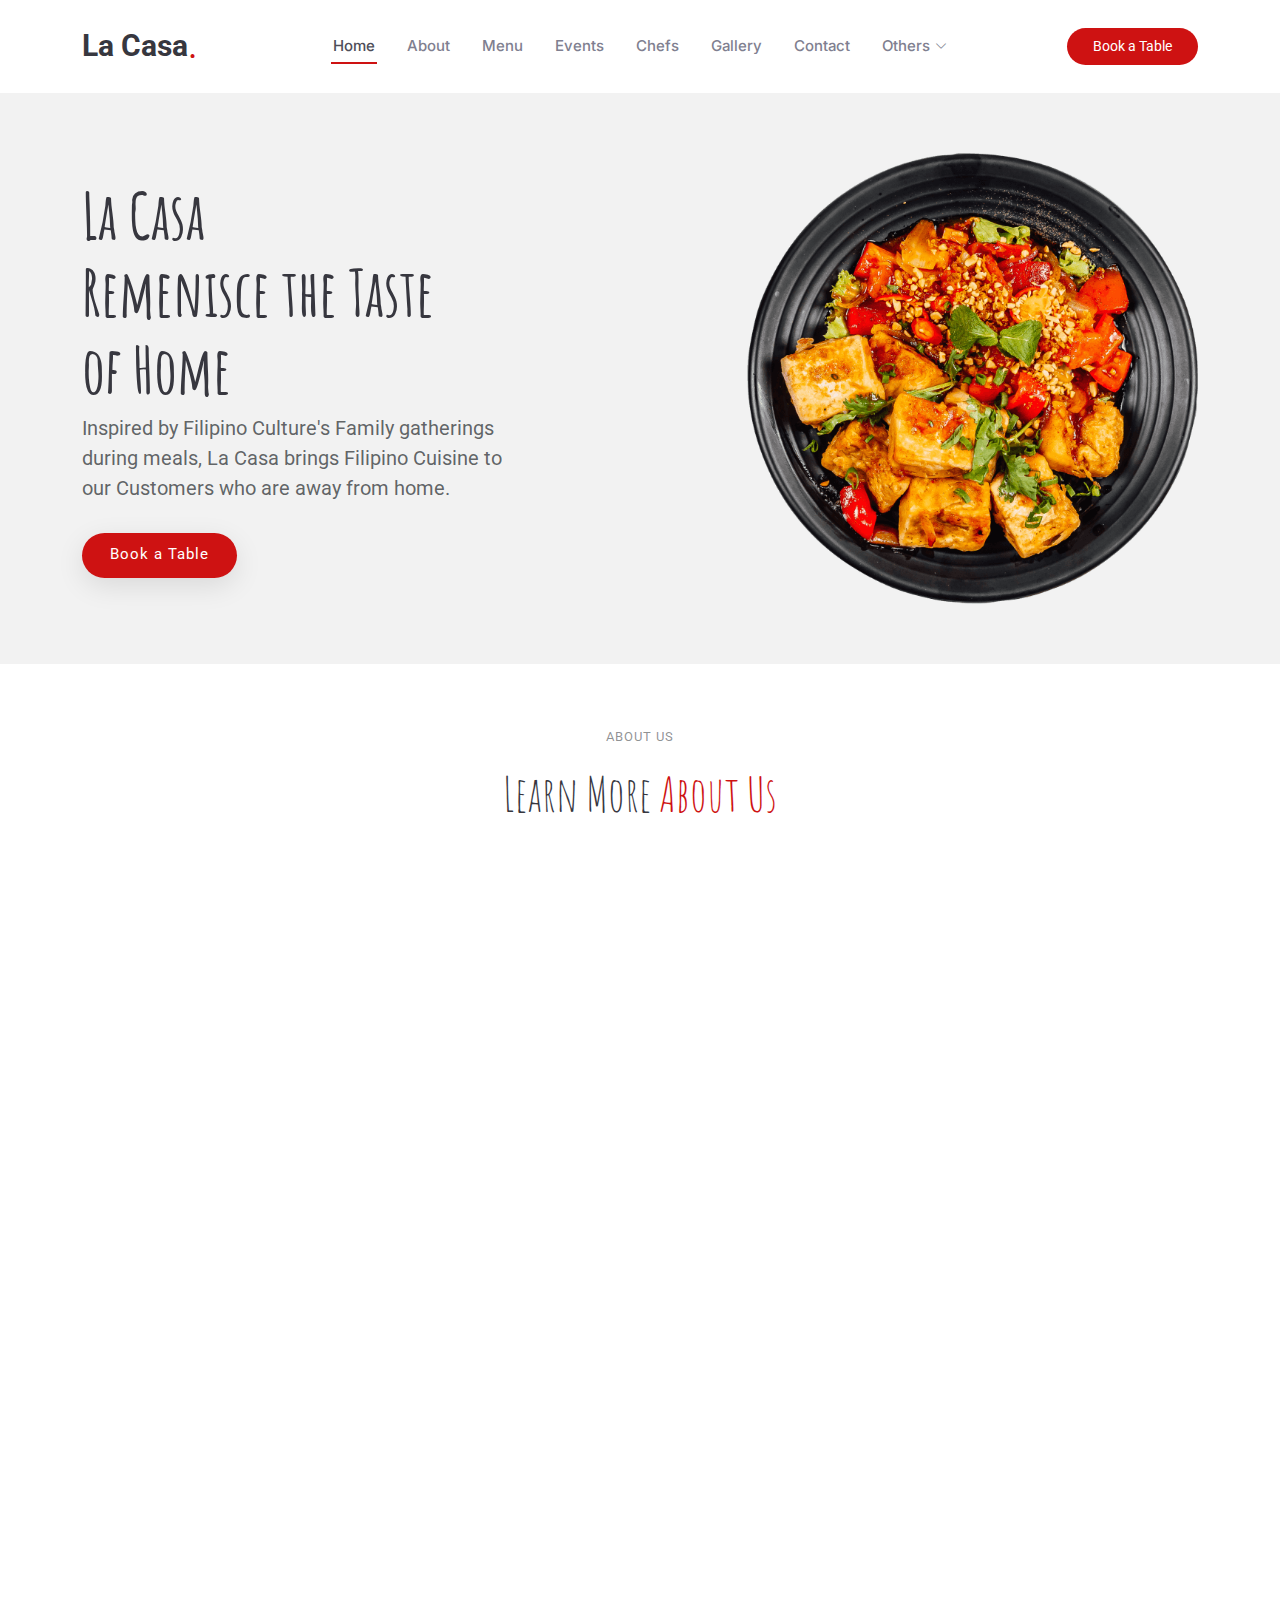
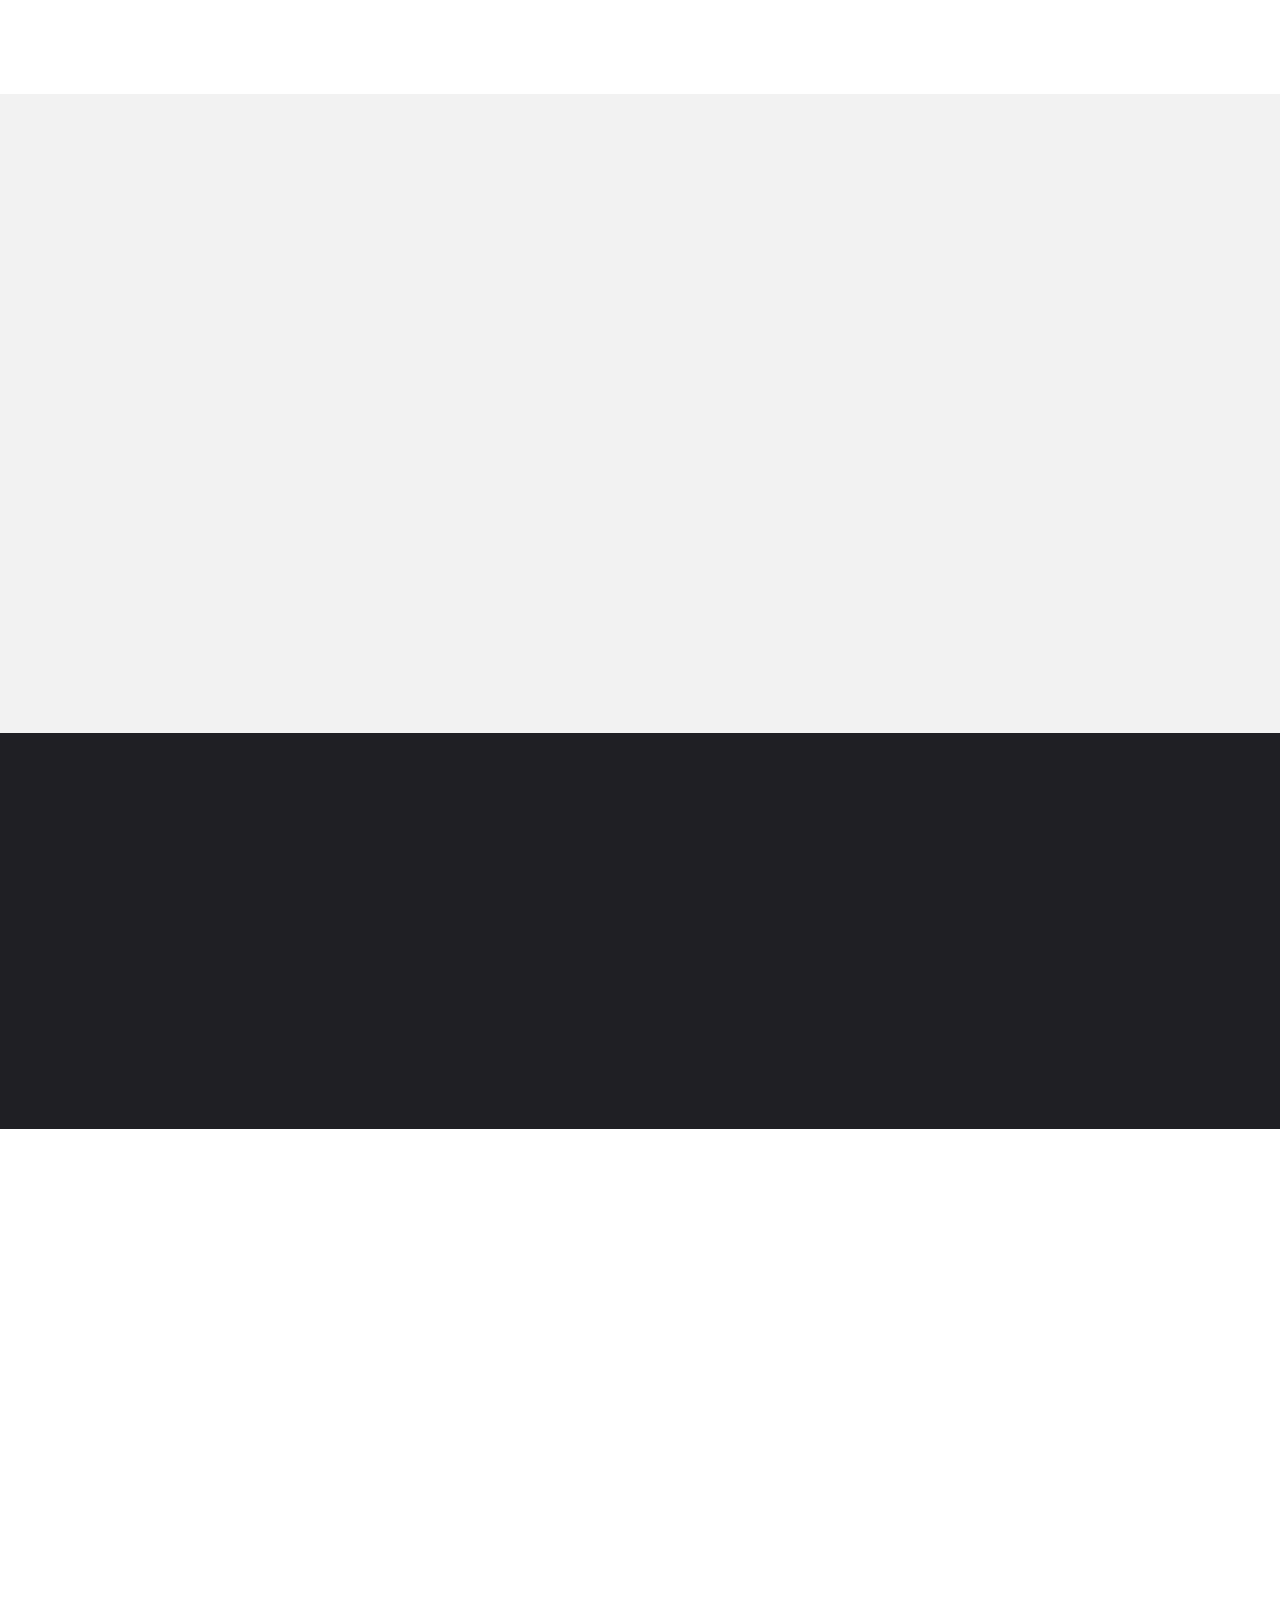
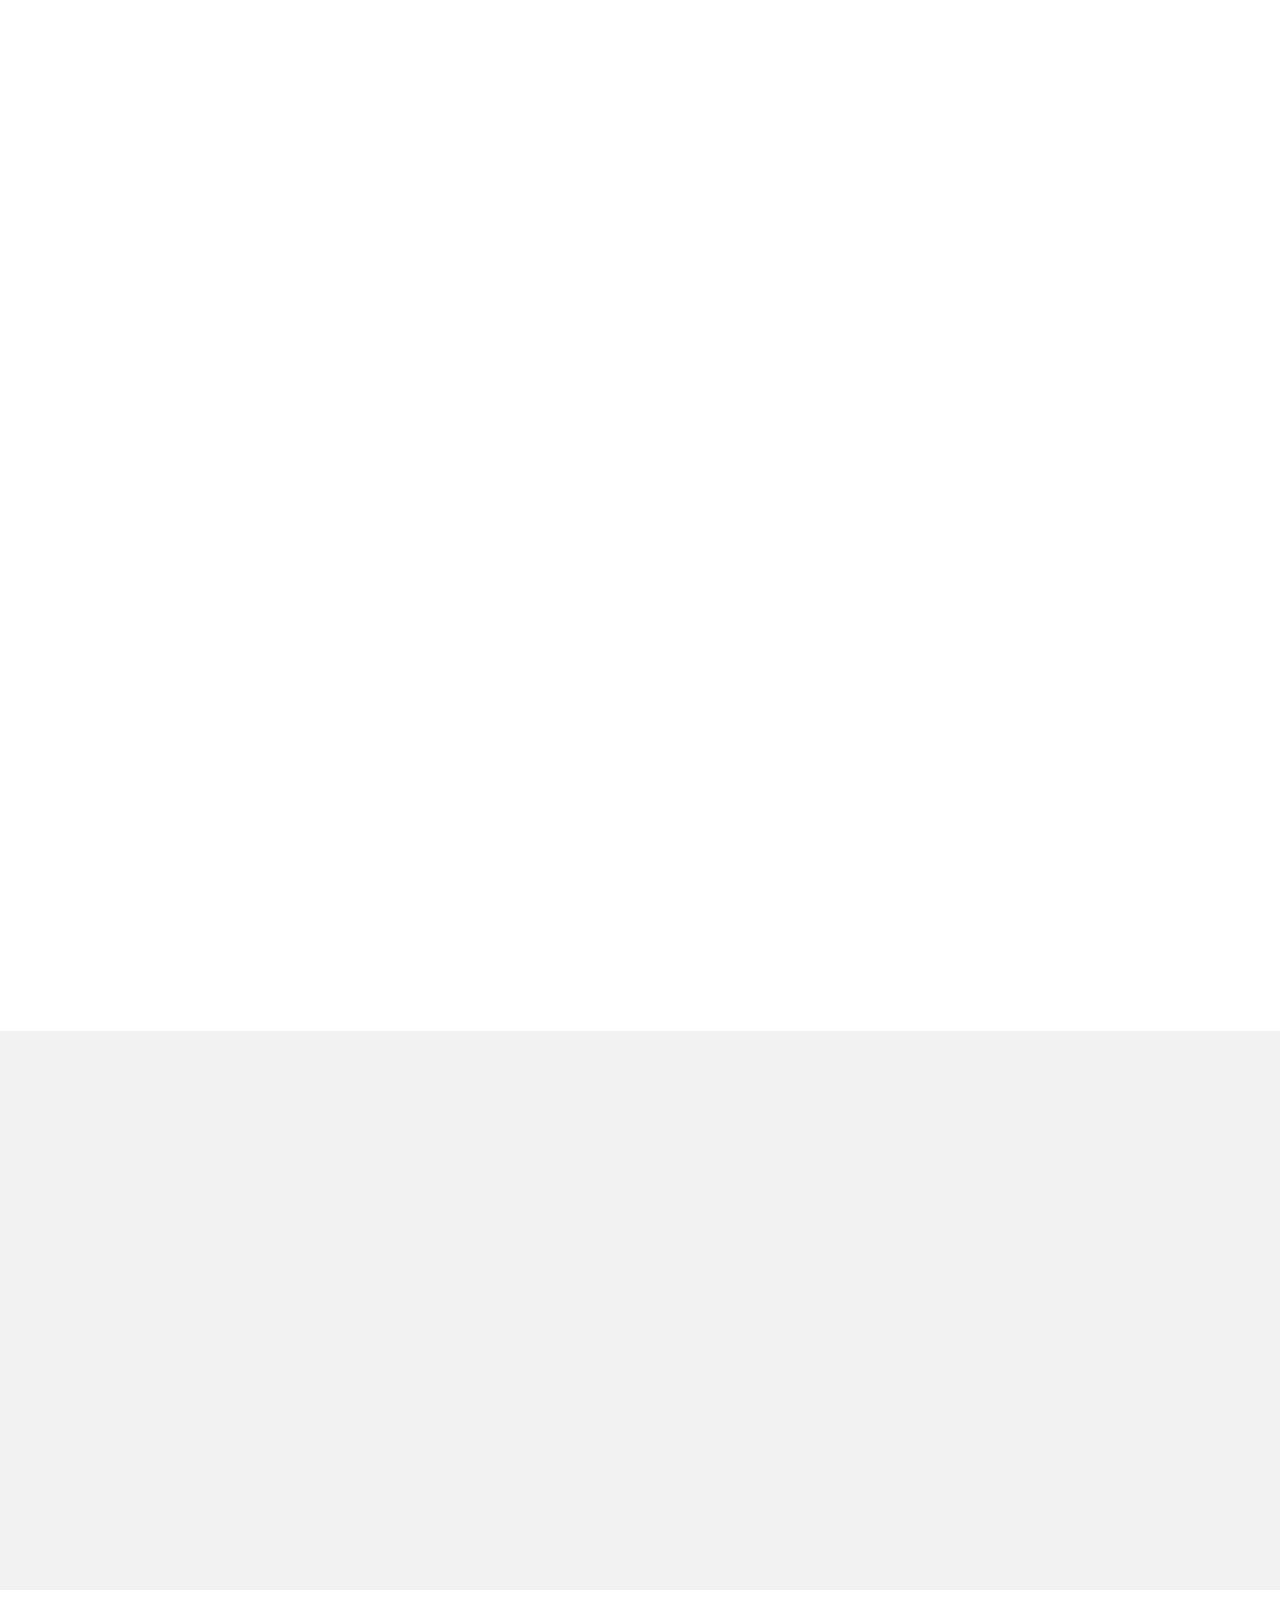
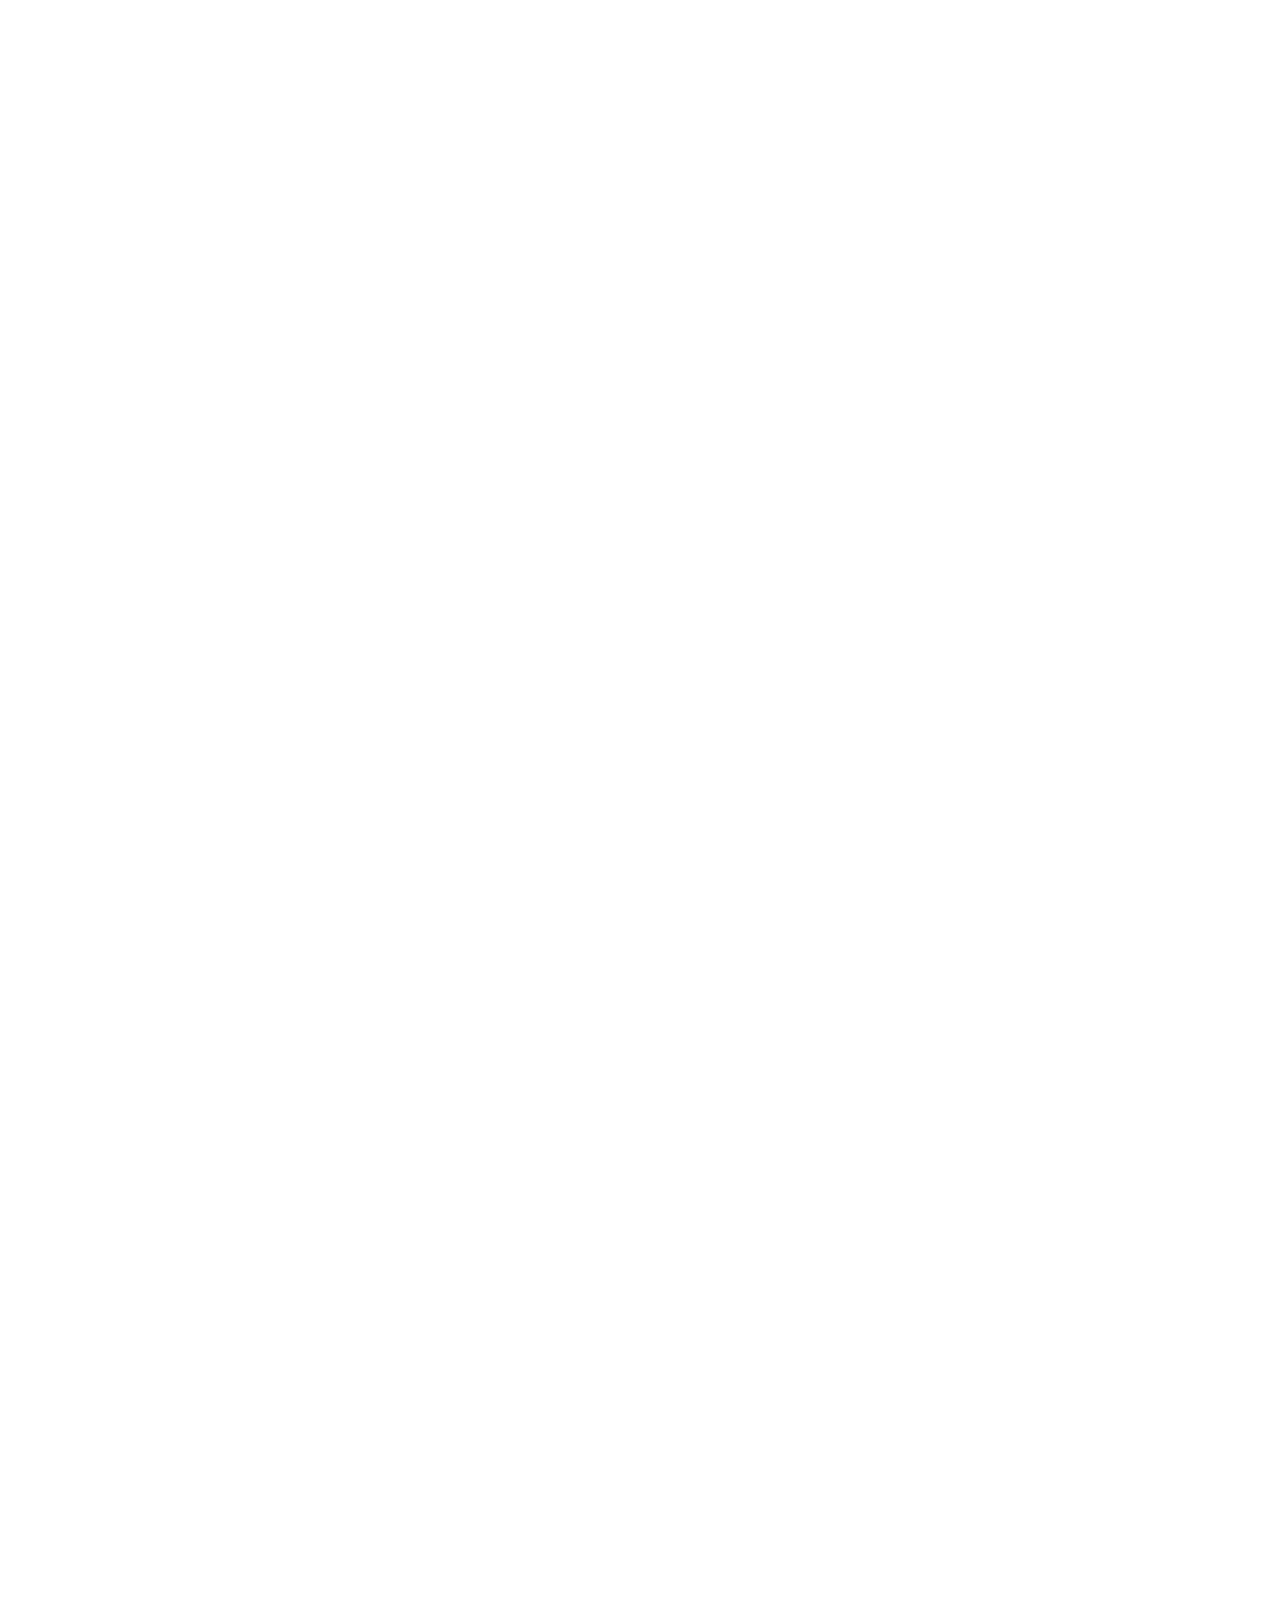
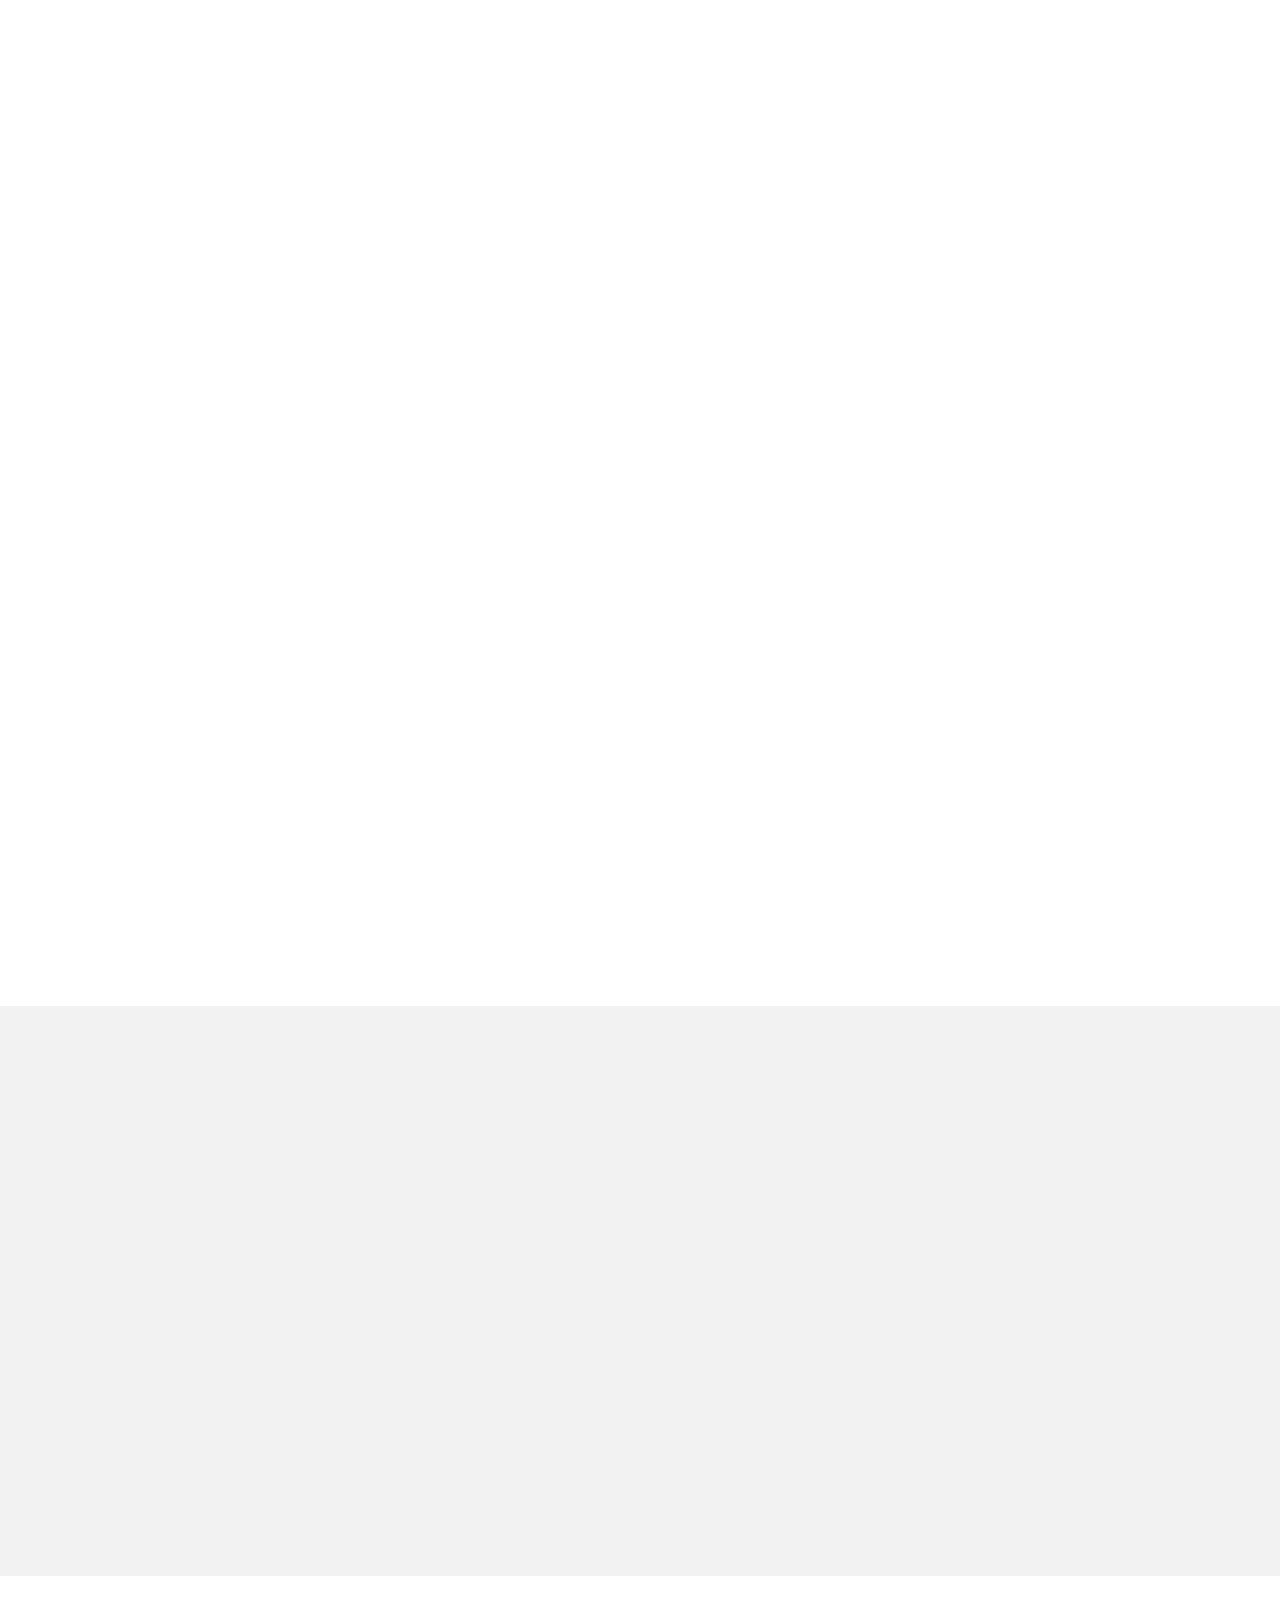
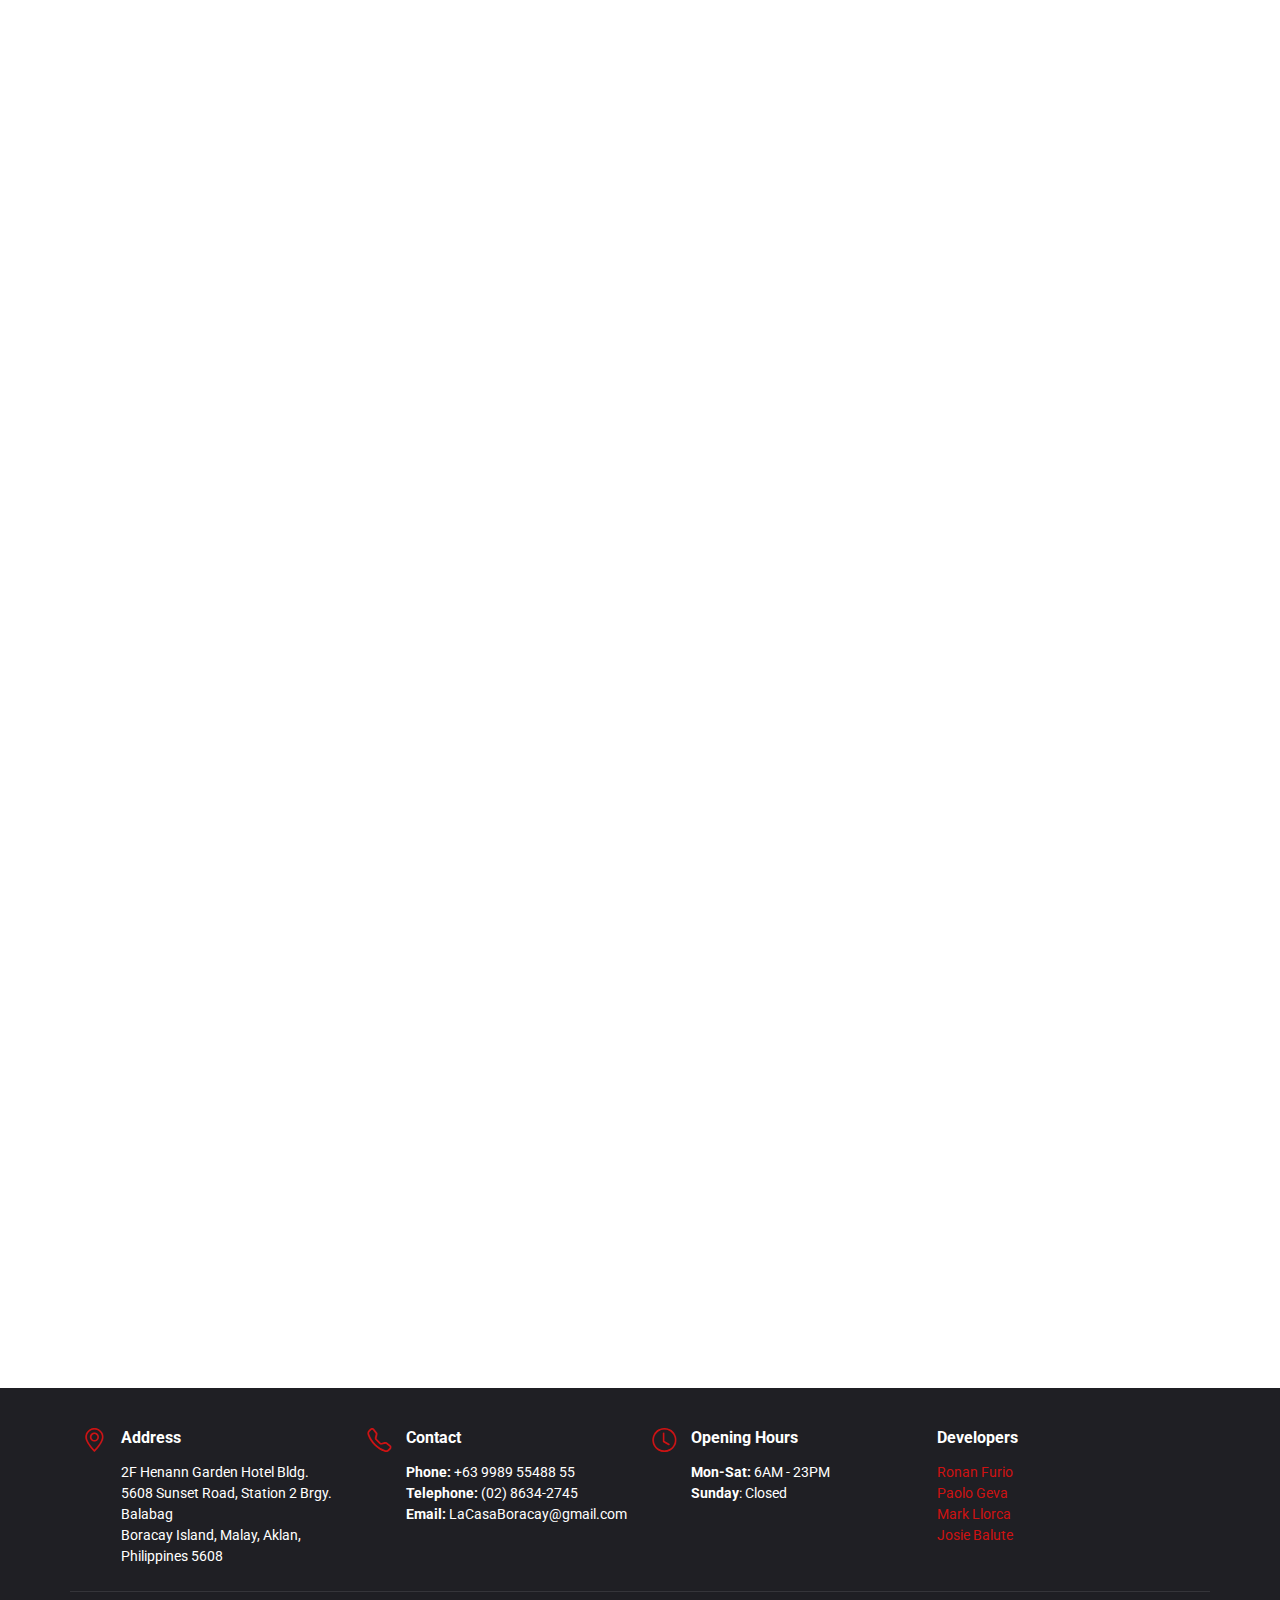
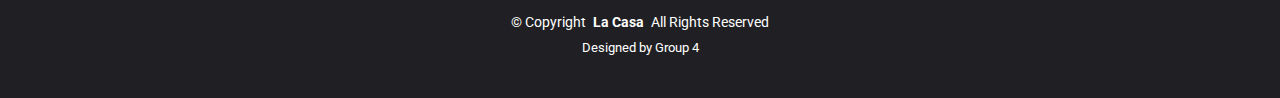
<file: index.html>
<!DOCTYPE html>
<html lang="en">

<head>
  <meta charset="utf-8">
  <meta content="width=device-width, initial-scale=1.0" name="viewport">
  <title>La Casa - A Taste of Family</title>
  <meta name="description" content="">
  <meta name="keywords" content="">

  <!-- Favicons -->
  <link href="assets/img/logo.jpg" rel="icon">
  <link href="assets/img/apple-touch-icon.png" rel="apple-touch-icon">

  <!-- Fonts -->
  <link href="https://fonts.googleapis.com" rel="preconnect">
  <link href="https://fonts.gstatic.com" rel="preconnect" crossorigin>
  <link href="https://fonts.googleapis.com/css2?family=Roboto:ital,wght@0,100;0,300;0,400;0,500;0,700;0,900;1,100;1,300;1,400;1,500;1,700;1,900&family=Inter:wght@100;200;300;400;500;600;700;800;900&family=Amatic+SC:wght@400;700&display=swap" rel="stylesheet">

  <!-- Vendor CSS Files -->
  <link href="assets/vendor/bootstrap/css/bootstrap.min.css" rel="stylesheet">
  <link href="assets/vendor/bootstrap-icons/bootstrap-icons.css" rel="stylesheet">
  <link href="assets/vendor/aos/aos.css" rel="stylesheet">
  <link href="assets/vendor/glightbox/css/glightbox.min.css" rel="stylesheet">
  <link href="assets/vendor/swiper/swiper-bundle.min.css" rel="stylesheet">

  <!-- Main CSS File -->
  <link href="assets/css/main.css" rel="stylesheet">

  <!-- =======================================================
  * Template Name: Yummy
  * Template URL: https://bootstrapmade.com/yummy-bootstrap-restaurant-website-template/
  * Updated: Aug 07 2024 with Bootstrap v5.3.3
  * Author: BootstrapMade.com
  * License: https://bootstrapmade.com/license/
  ======================================================== -->
</head>

<body class="index-page">

  <header id="header" class="header d-flex align-items-center sticky-top">
    <div class="container position-relative d-flex align-items-center justify-content-between">

      <a href="#hero" class="logo d-flex align-items-center me-auto me-xl-0">
        <!-- Uncomment the line below if you also wish to use an image logo -->
        <!-- <img src="assets/img/logo.png" alt=""> -->
        <h1 class="sitename">La Casa</h1>
        <span>.</span>
      </a>

      <nav id="navmenu" class="navmenu">
        <ul>
          <li><a href="#hero" class="active">Home<br></a></li>
          <li><a href="#about">About</a></li>
          <li><a href="#menu">Menu</a></li>
          <li><a href="#events">Events</a></li>
          <li><a href="#chefs">Chefs</a></li>
          <li><a href="#gallery">Gallery</a></li>
          <li><a href="#contact">Contact</a></li>
          <li class="dropdown"><a href="#"><span>Others</span> <i class="bi bi-chevron-down toggle-dropdown"></i></a>
            <ul>
              <li><a href="starter-page.html">FAQ's</a></li>
            </ul>
          </li>
        </ul>
        <i class="mobile-nav-toggle d-xl-none bi bi-list"></i>
      </nav>

      <a class="btn-getstarted" href="index.html#book-a-table">Book a Table</a>

    </div>
  </header>

  <main class="main">

    <!-- Hero Section -->
    <section id="hero" class="hero section light-background">

      <div class="container">
        <div class="row gy-4 justify-content-center justify-content-lg-between">
          <div class="col-lg-5 order-2 order-lg-1 d-flex flex-column justify-content-center">
            <h1 data-aos="fade-up">La Casa<br>Remenisce the Taste<br>of Home</h1>
            <p data-aos="fade-up" data-aos-delay="100">Inspired by Filipino Culture's Family gatherings during meals, La Casa brings Filipino Cuisine to our Customers who are away from home.
            </p>
            <div class="d-flex" data-aos="fade-up" data-aos-delay="200">
              <a href="#book-a-table" class="btn-get-started">Book a Table</a>
            </div>
          </div>
          <div class="col-lg-5 order-1 order-lg-2 hero-img" data-aos="zoom-out">
            <img src="assets/img/hero-img.png" class="img-fluid animated" alt="">
          </div>
        </div>
      </div>

    </section><!-- /Hero Section -->

    <!-- About Section -->
    <section id="about" class="about section">

      <!-- Section Title -->
      <div class="container section-title" data-aos="fade-up">
        <h2>About Us<br></h2>
        <p><span>Learn More</span> <span class="description-title">About Us</span></p>
      </div><!-- End Section Title -->

      <div class="container">

        <div class="row gy-4">
          <div class="col-lg-7" data-aos="fade-up" data-aos-delay="100">
            <img src="assets/img/BeachResto.png" class="img-fluid mb-4" alt="">
            <div class="book-a-table">
              <h3>Book a Table</h3>
              <p>+63 9989 55488 55</p>
              <h3>Or via Telephone</h3>
              <p>(02) 8634-2745</p>
            </div>
          </div>
          <div class="col-lg-5" data-aos="fade-up" data-aos-delay="250">
            <div class="content ps-0 ps-lg-5">
              <p class="fst-italic">
                We are a restaurant with a Two Michelin Star rating, and we pride ourselves on using only the freshest, locally sourced ingredients. Our chefs are passionate about creating dishes that bring back cherished memories and evoke a sense of home.
              </p>
              <ul>
                <li><i class="bi bi-check-circle-fill"></i> <span>At La Casa, we use fresh, locally sourced ingredients and time-honored recipes to craft dishes that bring back cherished memories. </span></li>
                <li><i class="bi bi-check-circle-fill"></i> <span> Whether it's your grandma's special stew, a childhood favorite, or a dish from home, we recreate those flavors with love.</span></li>
                <li><i class="bi bi-check-circle-fill"></i> <span>We believe that great food isn't just about taste—it's about the experience. From our cozy atmosphere to our friendly service, we make sure every visit feels like coming home.</span></li>
              </ul>
              <p>
                This video shows Chef Ninong Ry, Chef Abi Marquez and their guest, Juju. Watch as they prepare some of our most popular dishes and share their passion for cooking.
              </p> 

              <div class="position-relative mt-4">
                <img src="assets/img/Thumbnail.png" class="img-fluid" alt="">
                <a href="https://youtu.be/pgWm8ANl4Yg?si=nOCSrlCnP7a0zSdz" class="glightbox pulsating-play-btn"></a>
              </div>
            </div>
          </div>
        </div>

      </div>

    </section><!-- /About Section -->

    <!-- Why Us Section -->
    <section id="why-us" class="why-us section light-background">

      <div class="container">

        <div class="row gy-4">

          <div class="col-lg-4" data-aos="fade-up" data-aos-delay="100">
            <div class="why-box">
              <h3>Why Choose La Casa</h3>
              <p>
                Taste the homemade food at our restaurant, where each dish is made from fresh and high-quality ingredients.
                 Here, you will experience the true flavor of local cuisine in a warm and inviting atmosphere. Come and dine and savor the deliciousness of food that feels just like home!
              </p>
              <div class="text-center">
                <a href="#" class="more-btn"><span>Learn More</span> <i class="bi bi-chevron-right"></i></a>
              </div>
            </div>
          </div><!-- End Why Box -->

          <div class="col-lg-8 d-flex align-items-stretch">
            <div class="row gy-4" data-aos="fade-up" data-aos-delay="200">

              <div class="col-xl-4">
                <div class="icon-box d-flex flex-column justify-content-center align-items-center">
                  <i class="bi bi-clipboard-data"></i>
                  <h4>Fresh & Locally Sourced Ingredients</h4>
                  <p>We use only the freshest, locally sourced ingredients to bring you dishes that are rich in flavor and made with love.</p> <span class = "cheflogro">-Master Chef Logro</span>
                </div> 
              </div><!-- End Icon Box -->

              <div class="col-xl-4" data-aos="fade-up" data-aos-delay="300">
                <div class="icon-box d-flex flex-column justify-content-center align-items-center">
                  <i class="bi bi-gem"></i>
                  <h4>Warm & Cozy Ambiance</h4>
                  <p>"Enjoy a welcoming and homey atmosphere, perfect for family gatherings, date nights, or casual dining with friends."</p> <br> <span class = "chefabi">- Sous Chef Abi</span>
                </div>
              </div><!-- End Icon Box -->

              <div class="col-xl-4" data-aos="fade-up" data-aos-delay="400">
                <div class="icon-box d-flex flex-column justify-content-center align-items-center">
                  <i class="bi bi-inboxes"></i>
                  <h4>Authentic Home-Cooked Taste</h4>
                  <p>"Every meal is prepared with passion and tradition, ensuring a taste that reminds you of home with every bite."</p> <br> <span class = "chefry">- Pastry Chef Ry</span>
                </div>
              </div><!-- End Icon Box -->

            </div>
          </div>

        </div>

      </div>

    </section><!-- /Why Us Section -->

    <!-- Stats Section -->
    <section id="stats" class="stats section dark-background">

      <img src="assets/img/StatsImage.png" alt="" data-aos="fade-in">

      <div class="container position-relative" data-aos="fade-up" data-aos-delay="100">

        <div class="row gy-4">

          <div class="col-lg-3 col-md-6">
            <div class="stats-item text-center w-100 h-100">
              <span data-purecounter-start="0" data-purecounter-end="232" data-purecounter-duration="1" class="purecounter"></span>
              <p>Clients</p>
            </div>
          </div><!-- End Stats Item -->

          <div class="col-lg-3 col-md-6">
            <div class="stats-item text-center w-100 h-100">
              <span data-purecounter-start="0" data-purecounter-end="521" data-purecounter-duration="1" class="purecounter"></span>
              <p>Projects</p>
            </div>
          </div><!-- End Stats Item -->

          <div class="col-lg-3 col-md-6">
            <div class="stats-item text-center w-100 h-100">
              <span data-purecounter-start="0" data-purecounter-end="1453" data-purecounter-duration="1" class="purecounter"></span>
              <p>Hours Of Support</p>
            </div>
          </div><!-- End Stats Item -->

          <div class="col-lg-3 col-md-6">
            <div class="stats-item text-center w-100 h-100">
              <span data-purecounter-start="0" data-purecounter-end="32" data-purecounter-duration="1" class="purecounter"></span>
              <p>Workers</p>
            </div>
          </div><!-- End Stats Item -->

        </div>

      </div>

    </section><!-- /Stats Section -->

    <!-- Menu Section -->
    <section id="menu" class="menu section">

      <!-- Section Title -->
      <div class="container section-title" data-aos="fade-up">
        <h2>Our Menu</h2>
        <p><span>Check Our</span> <span class="description-title">La Casa Menu</span></p>
      </div><!-- End Section Title -->

      <div class="container">

        <ul class="nav nav-tabs d-flex justify-content-center" data-aos="fade-up" data-aos-delay="100">

          <li class="nav-item">
            <a class="nav-link active show" data-bs-toggle="tab" data-bs-target="#menu-starters">
              <h4>Almusal</h4>
            </a>
          </li><!-- End tab nav item -->

          <li class="nav-item">
            <a class="nav-link" data-bs-toggle="tab" data-bs-target="#menu-breakfast">
              <h4>Tanghalian</h4>
            </a><!-- End tab nav item -->

          </li>
          <li class="nav-item">
            <a class="nav-link" data-bs-toggle="tab" data-bs-target="#menu-lunch">
              <h4>Hapunan</h4>
            </a>
          </li><!-- End tab nav item -->

          <li class="nav-item">
            <a class="nav-link" data-bs-toggle="tab" data-bs-target="#menu-dinner">
              <h4>Panghimagas</h4>
            </a>
          </li><!-- End tab nav item -->

        </ul>

        <div class="tab-content" data-aos="fade-up" data-aos-delay="200">

          <div class="tab-pane fade active show" id="menu-starters">

            <div class="tab-header text-center">
              <p>Menu</p>
              <h3>Almusal</h3>
            </div>

            <div class="row gy-5">

              <div class="container">
                <div class="row g-4 mt-4"> <!-- Added mt-4 to create space -->
                    <div class="col-lg-4 col-md-6">
                        <div class="card text-center shadow-sm border-1">
                            <a href="assets/img/menu/ALMUSAL/Bangsilog.png" class="glightbox">
                                <img src="assets/img/menu/ALMUSAL/Bangsilog.png" class="card-img-top img-fluid" alt="">
                            </a>
                            <div class="card-body">
                                <h4 class="card-title text-danger fw-bold">Bangsilog</h4>
                                <p class="card-text text-muted">Fried bangus (milkfish), garlic rice, and fried egg.</p>
                                <p class="card-text text-warning fw-bold">₱65.00</p>
                            </div>
                        </div>
                    </div>
            
                    <div class="col-lg-4 col-md-6">
                        <div class="card text-center shadow-sm border-1">
                            <a href="assets/img/menu/ALMUSAL/Danggitsilog.png" class="glightbox">
                                <img src="assets/img/menu/ALMUSAL/Danggitsilog.png" class="card-img-top img-fluid" alt="">
                            </a>
                            <div class="card-body">
                                <h4 class="card-title text-danger fw-bold">Danggitsilog</h4>
                                <p class="card-text text-muted">Fried danggit (dried rabbitfish), garlic rice, and fried egg.</p>
                                <p class="card-text text-warning fw-bold">₱70.00</p>
                            </div>
                        </div>
                    </div>
            
                    <div class="col-lg-4 col-md-6">
                        <div class="card text-center shadow-sm border-1">
                            <a href="assets/img/menu/ALMUSAL/Longsilog.png" class="glightbox">
                                <img src="assets/img/menu/ALMUSAL/Longsilog.png" class="card-img-top img-fluid" alt="">
                            </a>
                            <div class="card-body">
                                <h4 class="card-title text-danger fw-bold">Longsilog</h4>
                                <p class="card-text text-muted">Longganisa (Filipino sausage), garlic rice, and fried egg.</p>
                                <p class="card-text text-warning fw-bold">₱65.00</p>
                            </div>
                        </div>
                    </div>
            
                    <div class="col-lg-4 col-md-6">
                        <div class="card text-center shadow-sm border-1">
                            <a href="assets/img/menu/ALMUSAL/Spamsilog.png" class="glightbox">
                                <img src="assets/img/menu/ALMUSAL/Spamsilog.png" class="card-img-top img-fluid" alt="">
                            </a>
                            <div class="card-body">
                                <h4 class="card-title text-danger fw-bold">Spamsilog</h4>
                                <p class="card-text text-muted">Spam, garlic rice, and fried egg.</p>
                                <p class="card-text text-warning fw-bold">₱80.00</p>
                            </div>
                        </div>
                    </div>
            
                    <div class="col-lg-4 col-md-6">
                        <div class="card text-center shadow-sm border-1">
                            <a href="assets/img/menu/ALMUSAL/Tapsilog.png" class="glightbox">
                                <img src="assets/img/menu/ALMUSAL/Tapsilog.png" class="card-img-top img-fluid" alt="">
                            </a>
                            <div class="card-body">
                                <h4 class="card-title text-danger fw-bold">Tapsilog</h4>
                                <p class="card-text text-muted">Beef tapa, garlic rice, and fried egg.</p>
                                <p class="card-text text-warning fw-bold">₱75.00</p>
                            </div>
                        </div>
                    </div>
            
                    <div class="col-lg-4 col-md-6">
                        <div class="card text-center shadow-sm border-1">
                            <a href="assets/img/menu/ALMUSAL/Tocilog.png" class="glightbox">
                                <img src="assets/img/menu/ALMUSAL/Tocilog.png" class="card-img-top img-fluid" alt="">
                            </a>
                            <div class="card-body">
                                <h4 class="card-title text-danger fw-bold">Tocilog</h4>
                                <p class="card-text text-muted">Tocino, garlic rice, and fried egg.</p>
                                <p class="card-text text-warning fw-bold">₱70.00</p>
                            </div>
                        </div>
                    </div>
                </div>
            </div>
            

            </div>
          </div><!-- End Starter Menu Content -->

          <div class="tab-pane fade" id="menu-breakfast">

            <div class="tab-header text-center">
              <p>Menu</p>
              <h3>Tanghalian</h3>
            </div>

            <div class="row gy-5">


              <div class="container">
                <div class="row g-4 mt-4">
                    <!-- Row 1 -->
                    <div class="col-lg-4 col-md-6">
                        <div class="card text-center shadow-sm border-1 h-100">
                            <a href="assets/img/menu/TANGHALIAN/Bicol Express.png" class="glightbox">
                                <img src="assets/img/menu/TANGHALIAN/Bicol Express.png" class="card-img-top img-fluid" alt="">
                            </a>
                            <div class="card-body d-flex flex-column">
                                <h4 class="card-title text-danger fw-bold">Bicol Express</h4>
                                <p class="card-text text-muted">Bicolano dish with pork, coconut milk, and chilies.</p>
                                <p class="card-text text-warning fw-bold mt-auto">₱110.00</p>
                            </div>
                        </div>
                    </div>
            
                    <div class="col-lg-4 col-md-6">
                        <div class="card text-center shadow-sm border-1 h-100">
                            <a href="assets/img/menu/TANGHALIAN/Inihaw na Liempo.png" class="glightbox">
                                <img src="assets/img/menu/TANGHALIAN/Inihaw na Liempo.png" class="card-img-top img-fluid" alt="">
                            </a>
                            <div class="card-body d-flex flex-column">
                                <h4 class="card-title text-danger fw-bold">Inihaw na Liempo</h4>
                                <p class="card-text text-muted">Grilled pork belly, marinated for a smoky, juicy flavor. </p>
                                <p class="card-text text-warning fw-bold mt-auto">₱120.00</p>
                            </div>
                        </div>
                    </div>
            
                    <div class="col-lg-4 col-md-6">
                        <div class="card text-center shadow-sm border-1 h-100">
                            <a href="assets/img/menu/TANGHALIAN/Kare kare.png" class="glightbox">
                                <img src="assets/img/menu/TANGHALIAN/Kare kare.png" class="card-img-top img-fluid" alt="">
                            </a>
                            <div class="card-body d-flex flex-column">
                                <h4 class="card-title text-danger fw-bold">Kare Kare</h4>
                                <p class="card-text text-muted">Filipino peanut stew with oxtail, vegetables, and a rich savory sauce.</p>
                                <p class="card-text text-warning fw-bold mt-auto">₱100.00</p>
                            </div>
                        </div>
                    </div>
            
                    <!-- Row 2 -->
                    <div class="col-lg-4 col-md-6">
                        <div class="card text-center shadow-sm border-1 h-100">
                            <a href="assets/img/menu/TANGHALIAN/Laing.png" class="glightbox">
                                <img src="assets/img/menu/TANGHALIAN/Laing.png" class="card-img-top img-fluid" alt="">
                            </a>
                            <div class="card-body d-flex flex-column">
                                <h4 class="card-title text-danger fw-bold">Laing</h4>
                                <p class="card-text text-muted">Bicolano dish made of dried taro leaves cooked in coconut milk with chilies.</p>
                                <p class="card-text text-warning fw-bold mt-auto">₱110.00</p>
                            </div>
                        </div>
                    </div>
            
                    <div class="col-lg-4 col-md-6">
                        <div class="card text-center shadow-sm border-1 h-100">
                            <a href="assets/img/menu/TANGHALIAN/Lechong Kawali.png" class="glightbox">
                                <img src="assets/img/menu/TANGHALIAN/Lechong Kawali.png" class="card-img-top img-fluid" alt="">
                            </a>
                            <div class="card-body d-flex flex-column">
                                <h4 class="card-title text-danger fw-bold">Lechon Kawali</h4>
                                <p class="card-text text-muted">Crispy fried pork belly with a crunchy skin and tender meat.</p>
                                <p class="card-text text-warning fw-bold mt-auto">₱120.00</p>
                            </div>
                        </div>
                    </div>
            
                    <div class="col-lg-4 col-md-6">
                        <div class="card text-center shadow-sm border-1 h-100">
                            <a href="assets/img/menu/TANGHALIAN/Lumpiang Shanghai.png" class="glightbox">
                                <img src="assets/img/menu/TANGHALIAN/Lumpiang Shanghai.png" class="card-img-top img-fluid" alt="">
                            </a>
                            <div class="card-body d-flex flex-column">
                                <h4 class="card-title text-danger fw-bold">Lumpiang Shanghai</h4>
                                <p class="card-text text-muted">Filipino crispy spring roll filled with ground meat and vegetables.</p>
                                <p class="card-text text-warning fw-bold mt-auto">₱10.00</p>
                            </div>
                        </div>
                    </div>
            
                    <!-- Row 3 -->
                    <div class="col-lg-4 col-md-6">
                        <div class="card text-center shadow-sm border-1 h-100">
                            <a href="assets/img/menu/TANGHALIAN/Tinola.png" class="glightbox">
                                <img src="assets/img/menu/TANGHALIAN/Tinola.png" class="card-img-top img-fluid" alt="">
                            </a>
                            <div class="card-body d-flex flex-column">
                                <h4 class="card-title text-danger fw-bold">Tinola</h4>
                                <p class="card-text text-muted">Filipino chicken soup with ginger, green papaya, and leafy greens. </p>
                                <p class="card-text text-warning fw-bold mt-auto">₱120.00</p>
                            </div>
                        </div>
                    </div>
            
                    <div class="col-lg-4 col-md-6">
                        <div class="card text-center shadow-sm border-1 h-100">
                            <a href="assets/img/menu/TANGHALIAN/Sinigang na Baboy.png" class="glightbox">
                                <img src="assets/img/menu/TANGHALIAN/Sinigang na Baboy.png" class="card-img-top img-fluid" alt="">
                            </a>
                            <div class="card-body d-flex flex-column">
                                <h4 class="card-title text-danger fw-bold">Sinigang na Baboy</h4>
                                <p class="card-text text-muted">Filipino sour pork soup with tamarind, vegetables, and broth.</p>
                                <p class="card-text text-warning fw-bold mt-auto">₱120.00</p>
                            </div>
                        </div>
                    </div>
            
                    <div class="col-lg-4 col-md-6">
                        <div class="card text-center shadow-sm border-1 h-100">
                            <a href="assets/img/menu/TANGHALIAN/Pansit Canton.png" class="glightbox">
                                <img src="assets/img/menu/TANGHALIAN/Pansit Canton.png" class="card-img-top img-fluid" alt="">
                            </a>
                            <div class="card-body d-flex flex-column">
                                <h4 class="card-title text-danger fw-bold">Pansit Canton</h4>
                                <p class="card-text text-muted"> Filipino stir-fried noodle dish with meat, vegetables, and sauce.</p>
                                <p class="card-text text-warning fw-bold mt-auto">₱100.00</p>
                            </div>
                        </div>
                    </div>
                </div>
            </div>
            
            
            
            


            </div>
          </div><!-- End Breakfast Menu Content -->

          <div class="tab-pane fade" id="menu-lunch">

            <div class="tab-header text-center">
              <p>Menu</p>
              <h3>Hapunan</h3>
            </div>

            <div class="row gy-5">


              <div class="container">
                <div class="row g-4 mt-4">
                    <!-- Row 1 -->
                    <div class="col-lg-4 col-md-6">
                        <div class="card text-center shadow-sm border-1 h-100">
                            <a href="assets/img/menu/HAPUNAN/Adobong Manok.png" class="glightbox">
                                <img src="assets/img/menu/HAPUNAN/Adobong Manok.png" class="card-img-top img-fluid" alt="">
                            </a>
                            <div class="card-body d-flex flex-column">
                                <h4 class="card-title text-danger fw-bold">Adobong Manok</h4>
                                <p class="card-text text-muted">Filipino chicken dish simmered in soy sauce, vinegar, garlic, and spices.</p>
                                <p class="card-text text-warning fw-bold mt-auto">₱120.00</p>
                            </div>
                        </div>
                    </div>
            
                    <div class="col-lg-4 col-md-6">
                        <div class="card text-center shadow-sm border-1 h-100">
                            <a href="assets/img/menu/HAPUNAN/Bistek Tagalog.png" class="glightbox">
                                <img src="assets/img/menu/HAPUNAN/Bistek Tagalog.png" class="card-img-top img-fluid" alt="">
                            </a>
                            <div class="card-body d-flex flex-column">
                                <h4 class="card-title text-danger fw-bold">Bistek Tagalog</h4>
                                <p class="card-text text-muted">Filipino beef dish cooked with soy sauce, calamansi, and onions.</p>
                                <p class="card-text text-warning fw-bold mt-auto">₱90.00</p>
                            </div>
                        </div>
                    </div>
            
                    <div class="col-lg-4 col-md-6">
                        <div class="card text-center shadow-sm border-1 h-100">
                            <a href="assets/img/menu/HAPUNAN/Ginataang Baboy.png" class="glightbox">
                                <img src="assets/img/menu/HAPUNAN/Ginataang Baboy.png" class="card-img-top img-fluid" alt="">
                            </a>
                            <div class="card-body d-flex flex-column">
                                <h4 class="card-title text-danger fw-bold">Ginataang Baboy</h4>
                                <p class="card-text text-muted">Filipino pork dish cooked in creamy coconut milk with spices.</p>
                                <p class="card-text text-warning fw-bold mt-auto">₱115.00</p>
                            </div>
                        </div>
                    </div>
            
                    <!-- Row 2 -->
                    <div class="col-lg-4 col-md-6">
                        <div class="card text-center shadow-sm border-1 h-100">
                            <a href="assets/img/menu/HAPUNAN/Igado.png" class="glightbox">
                                <img src="assets/img/menu/HAPUNAN/Igado.png" class="card-img-top img-fluid" alt="">
                            </a>
                            <div class="card-body d-flex flex-column">
                                <h4 class="card-title text-danger fw-bold">Igado</h4>
                                <p class="card-text text-muted">Ilocano dish made of pork, liver, and vegetables in a savory-sour sauce.</p>
                                <p class="card-text text-warning fw-bold mt-auto">₱110.00</p>
                            </div>
                        </div>
                    </div>
            
                    <div class="col-lg-4 col-md-6">
                        <div class="card text-center shadow-sm border-1 h-100">
                            <a href="assets/img/menu/HAPUNAN/Pansit Malabon.png" class="glightbox">
                                <img src="assets/img/menu/HAPUNAN/Pansit Malabon.png" class="card-img-top img-fluid" alt="">
                            </a>
                            <div class="card-body d-flex flex-column">
                                <h4 class="card-title text-danger fw-bold">Pansit Malabon</h4>
                                <p class="card-text text-muted">Noodle dish with thick noodles, seafood, and a flavorful sauce.</p>
                                <p class="card-text text-warning fw-bold mt-auto">₱110.00</p>
                            </div>
                        </div>
                    </div>
            
                    <div class="col-lg-4 col-md-6">
                        <div class="card text-center shadow-sm border-1 h-100">
                            <a href="assets/img/menu/HAPUNAN/Pinakbet.png" class="glightbox">
                                <img src="assets/img/menu/HAPUNAN/Pinakbet.png" class="card-img-top img-fluid" alt="">
                            </a>
                            <div class="card-body d-flex flex-column">
                                <h4 class="card-title text-danger fw-bold">Pinakbet</h4>
                                <p class="card-text text-muted">Filipino vegetable stew with shrimp paste and pork.</p>
                                <p class="card-text text-warning fw-bold mt-auto">₱120.00</p>
                            </div>
                        </div>
                    </div>
            
                    <!-- Row 3 -->
                    <div class="col-lg-4 col-md-6">
                        <div class="card text-center shadow-sm border-1 h-100">
                            <a href="assets/img/menu/HAPUNAN/Sisig na Bangus.png" class="glightbox">
                                <img src="assets/img/menu/HAPUNAN/Sisig na Bangus.png" class="card-img-top img-fluid" alt="">
                            </a>
                            <div class="card-body d-flex flex-column">
                                <h4 class="card-title text-danger fw-bold">Sisig na Bangus</h4>
                                <p class="card-text text-muted">Sizzling dish made of flaked milkfish, onions, and chilies. </p>
                                <p class="card-text text-warning fw-bold mt-auto">₱110.00</p>
                            </div>
                        </div>
                    </div>
            
                    <div class="col-lg-4 col-md-6">
                        <div class="card text-center shadow-sm border-1 h-100">
                            <a href="assets/img/menu/HAPUNAN/Sinigang na Hipon.png" class="glightbox">
                                <img src="assets/img/menu/HAPUNAN/Sinigang na Hipon.png" class="card-img-top img-fluid" alt="">
                            </a>
                            <div class="card-body d-flex flex-column">
                                <h4 class="card-title text-danger fw-bold">Sinigang na Hipon</h4>
                                <p class="card-text text-muted">A sour shrimp soup with kangkong, sitaw, and eggplant.</p>
                                <p class="card-text text-warning fw-bold mt-auto">₱100.00</p>
                            </div>
                        </div>
                    </div>
            
                    <div class="col-lg-4 col-md-6">
                        <div class="card text-center shadow-sm border-1 h-100">
                            <a href="assets/img/menu/HAPUNAN/Pritong Tilapia.png" class="glightbox">
                                <img src="assets/img/menu/HAPUNAN/Pritong Tilapia.png" class="card-img-top img-fluid" alt="">
                            </a>
                            <div class="card-body d-flex flex-column">
                                <h4 class="card-title text-danger fw-bold">Pritong Tilapia</h4>
                                <p class="card-text text-muted">eep-fried tilapia with a crispy skin and tender meat.</p>
                                <p class="card-text text-warning fw-bold mt-auto">₱110.00</p>
                            </div>
                        </div>
                    </div>
                </div>
            </div>
            
              


            </div>
          </div><!-- End Lunch Menu Content -->

          <div class="tab-pane fade" id="menu-dinner">

            <div class="tab-header text-center">
              <p>Menu</p>
              <h3>Panghimagas</h3>
            </div>

            <div class="row gy-5">


              <div class="container">
                <div class="row g-4 mt-4">
                    <!-- Row 1 -->
                    <div class="col-lg-4 col-md-6">
                        <div class="card text-center shadow-sm border-1 h-100">
                            <a href="assets/img/menu/PANGHIMAGAS/Bibingka.png" class="glightbox">
                                <img src="assets/img/menu/PANGHIMAGAS/Bibingka.png" class="card-img-top img-fluid" alt="">
                            </a>
                            <div class="card-body d-flex flex-column">
                                <h4 class="card-title text-danger fw-bold">Bibingka</h4>
                                <p class="card-text text-muted">Filipino rice cake made with coconut milk and baked in banana leaves.</p>
                                <p class="card-text text-warning fw-bold mt-auto">₱65.00</p>
                            </div>
                        </div>
                    </div>
            
                    <div class="col-lg-4 col-md-6">
                        <div class="card text-center shadow-sm border-1 h-100">
                            <a href="assets/img/menu/PANGHIMAGAS/Buko Pandan.png" class="glightbox">
                                <img src="assets/img/menu/PANGHIMAGAS/Buko Pandan.png" class="card-img-top img-fluid" alt="">
                            </a>
                            <div class="card-body d-flex flex-column">
                                <h4 class="card-title text-danger fw-bold">Buko Pandan</h4>
                                <p class="card-text text-muted">Sweet Filipino dessert with coconut, pandan-flavored jelly, and cream.</p>
                                <p class="card-text text-warning fw-bold mt-auto">₱45.00</p>
                            </div>
                        </div>
                    </div>
            
                    <div class="col-lg-4 col-md-6">
                        <div class="card text-center shadow-sm border-1 h-100">
                            <a href="assets/img/menu/PANGHIMAGAS/Cassava Cake.png" class="glightbox">
                                <img src="assets/img/menu/PANGHIMAGAS/Cassava Cake.png" class="card-img-top img-fluid" alt="">
                            </a>
                            <div class="card-body d-flex flex-column">
                                <h4 class="card-title text-danger fw-bold">Cassava Cake</h4>
                                <p class="card-text text-muted">Chewy Filipino dessert made from cassava and coconut milk.</p>
                                <p class="card-text text-warning fw-bold mt-auto">₱55.00</p>
                            </div>
                        </div>
                    </div>
            
                    <!-- Row 2 -->
                    <div class="col-lg-4 col-md-6">
                        <div class="card text-center shadow-sm border-1 h-100">
                            <a href="assets/img/menu/PANGHIMAGAS/Leche flan.png" class="glightbox">
                                <img src="assets/img/menu/PANGHIMAGAS/Leche flan.png" class="card-img-top img-fluid" alt="">
                            </a>
                            <div class="card-body d-flex flex-column">
                                <h4 class="card-title text-danger fw-bold">Leche Flan</h4>
                                <p class="card-text text-muted">Smooth and sweet caramel custard dessert.</p>
                                <p class="card-text text-warning fw-bold mt-auto">₱75.00</p>
                            </div>
                        </div>
                    </div>
            
                    <div class="col-lg-4 col-md-6">
                        <div class="card text-center shadow-sm border-1 h-100">
                            <a href="assets/img/menu/PANGHIMAGAS/Maja blanca.png" class="glightbox">
                                <img src="assets/img/menu/PANGHIMAGAS/Maja blanca.png" class="card-img-top img-fluid" alt="">
                            </a>
                            <div class="card-body d-flex flex-column">
                                <h4 class="card-title text-danger fw-bold">Maja blanca</h4>
                                <p class="card-text text-muted">Creamy coconut milk pudding with cornstarch and sugar.</p>
                                <p class="card-text text-warning fw-bold mt-auto">₱55.00</p>
                            </div>
                        </div>
                    </div>
            
                    <div class="col-lg-4 col-md-6">
                        <div class="card text-center shadow-sm border-1 h-100">
                            <a href="assets/img/menu/PANGHIMAGAS/Puto Bumbong.png" class="glightbox">
                                <img src="assets/img/menu/PANGHIMAGAS/Puto Bumbong.png" class="card-img-top img-fluid" alt="">
                            </a>
                            <div class="card-body d-flex flex-column">
                                <h4 class="card-title text-danger fw-bold">Puto Bumbong</h4>
                                <p class="card-text text-muted">Steamed purple rice cake served with coconut, butter, and sugar.</p>
                                <p class="card-text text-warning fw-bold mt-auto">₱65.00</p>
                            </div>
                        </div>
                    </div>
            
                    <!-- Row 3 -->
                    <div class="col-lg-4 col-md-6">
                        <div class="card text-center shadow-sm border-1 h-100">
                            <a href="assets/img/menu/PANGHIMAGAS/Halo-halo.png" class="glightbox">
                                <img src="assets/img/menu/PANGHIMAGAS/Halo-halo.png" class="card-img-top img-fluid" alt="">
                            </a>
                            <div class="card-body d-flex flex-column">
                                <h4 class="card-title text-danger fw-bold">Halo-halo</h4>
                                <p class="card-text text-muted">Filipino cold dessert with shaved ice, sweet fruits, and milk.</p>
                                <p class="card-text text-warning fw-bold mt-auto">₱85.00</p>
                            </div>
                        </div>
                    </div>
            
                    <div class="col-lg-4 col-md-6">
                        <div class="card text-center shadow-sm border-1 h-100">
                            <a href="assets/img/menu/PANGHIMAGAS/Turon.png" class="glightbox">
                                <img src="assets/img/menu/PANGHIMAGAS/Turon.png" class="card-img-top img-fluid" alt="">
                            </a>
                            <div class="card-body d-flex flex-column">
                                <h4 class="card-title text-danger fw-bold">Turon</h4>
                                <p class="card-text text-muted">Sweet banana spring roll coated in caramelized sugar. </p>
                                <p class="card-text text-warning fw-bold mt-auto">₱15.00</p>
                            </div>
                        </div>
                    </div>
            
                    <div class="col-lg-4 col-md-6">
                        <div class="card text-center shadow-sm border-1 h-100">
                            <a href="assets/img/menu/PANGHIMAGAS/Ube Halaya.png" class="glightbox">
                                <img src="assets/img/menu/PANGHIMAGAS/Ube Halaya.png" class="card-img-top img-fluid" alt="">
                            </a>
                            <div class="card-body d-flex flex-column">
                                <h4 class="card-title text-danger fw-bold">Ube Halaya</h4>
                                <p class="card-text text-muted">Sweet Filipino pudding made from purple yam, milk, and sugar.</p>
                                <p class="card-text text-warning fw-bold mt-auto">₱65.00</p>
                            </div>
                        </div>
                    </div>
                </div>
            </div>
            

 

            </div>
          </div><!-- End Dinner Menu Content -->

        </div>

      </div>

    </section><!-- /Menu Section -->

    <!-- Testimonials Section -->
    <section id="testimonials" class="testimonials section light-background">

      <!-- Section Title -->
      <div class="container section-title" data-aos="fade-up">
        <h2>Reviews</h2>
        <p>A Taste Worth <span class="description-title">Talking About</span></p>
      </div><!-- End Section Title -->

      <div class="container" data-aos="fade-up" data-aos-delay="100">

        <div class="swiper init-swiper">
          <script type="application/json" class="swiper-config">
            {
              "loop": true,
              "speed": 600,
              "autoplay": {
                "delay": 5000
              },
              "slidesPerView": "auto",
              "pagination": {
                "el": ".swiper-pagination",
                "type": "bullets",
                "clickable": true
              }
            }
          </script>
          <div class="swiper-wrapper">

            <div class="swiper-slide">
              <div class="testimonial-item">
                <div class="row gy-4 justify-content-center">
                  <div class="col-lg-6">
                    <div class="testimonial-content">
                      <p>
                        <i class="bi bi-quote quote-icon-left"></i>
                        <span>La Casa offers a cozy ambiance, friendly service, and a diverse menu of delicious dishes. It’s a great place to enjoy a relaxing dining experience with quality flavors!</span>
                        <i class="bi bi-quote quote-icon-right"></i>
                      </p>
                      <h3>Angela Balute</h3>
                      <h4>Supervisor</h4>
                      <div class="stars">
                        <i class="bi bi-star-fill"></i><i class="bi bi-star-fill"></i><i class="bi bi-star-fill"></i><i class="bi bi-star-fill"></i><i class="bi bi-star-fill"></i>
                      </div>
                    </div>
                  </div>
                  <div class="col-lg-2 text-center">
                    <img src="assets/img/testimonials/testimonials1 Angela.png" class="img-fluid testimonial-img" alt="">
                  </div>
                </div>
              </div>
            </div><!-- End testimonial item -->

            <div class="swiper-slide">
              <div class="testimonial-item">
                <div class="row gy-4 justify-content-center">
                  <div class="col-lg-6">
                    <div class="testimonial-content">
                      <p>
                        <i class="bi bi-quote quote-icon-left"></i>
                        <span>Loved the variety on the menu! Everything we ordered was well-prepared and absolutely delicious.</span>
                        <i class="bi bi-quote quote-icon-right"></i>
                      </p>
                      <h3>Drake</h3>
                      <h4>Rapper and Singer
                      </h4>
                      <div class="stars">
                        <i class="bi bi-star-fill"></i><i class="bi bi-star-fill"></i><i class="bi bi-star-fill"></i><i class="bi bi-star-fill"></i><i class="bi bi-star-fill"></i>
                      </div>
                    </div>
                  </div>
                  <div class="col-lg-2 text-center">
                    <img src="assets/img/testimonials/testimonials2 drake.png" class="img-fluid testimonial-img" alt="">
                  </div>
                </div>
              </div>
            </div><!-- End testimonial item -->

            <div class="swiper-slide">
              <div class="testimonial-item">
                <div class="row gy-4 justify-content-center">
                  <div class="col-lg-6">
                    <div class="testimonial-content">
                      <p>
                        <i class="bi bi-quote quote-icon-left"></i>
                        <span>La Casa is the perfect destination for any celebration, offering a comfortable and enjoyable setting for date nights, family gatherings, and special events.</span>
                        <i class="bi bi-quote quote-icon-right"></i>
                      </p>
                      <h3>Zeinab Harake</h3>
                      <h4>Vlogger</h4>
                      <div class="stars">
                        <i class="bi bi-star-fill"></i><i class="bi bi-star-fill"></i><i class="bi bi-star-fill"></i><i class="bi bi-star-fill"></i><i class="bi bi-star-fill"></i>
                      </div>
                    </div>
                  </div>
                  <div class="col-lg-2 text-center">
                    <img src="assets/img/testimonials/testimonials3 zeinab.png" class="img-fluid testimonial-img" alt="">
                  </div>
                </div>
              </div>
            </div><!-- End testimonial item -->

            <div class="swiper-slide">
              <div class="testimonial-item">
                <div class="row gy-4 justify-content-center">
                  <div class="col-lg-6">
                    <div class="testimonial-content">
                      <p>
                        <i class="bi bi-quote quote-icon-left"></i>
                        <span>La Casa is my favorite spot! The food is always fresh, the service is excellent, and the ambiance is just perfect for a relaxing meal.</span>
                        <i class="bi bi-quote quote-icon-right"></i>
                      </p>
                      <h3>Vice Ganda</h3>
                      <h4>Comedian and Actor</h4>
                      <div class="stars">
                        <i class="bi bi-star-fill"></i><i class="bi bi-star-fill"></i><i class="bi bi-star-fill"></i><i class="bi bi-star-fill"></i><i class="bi bi-star-fill"></i>
                      </div>
                    </div>
                  </div>
                  <div class="col-lg-2 text-center">
                    <img src="assets/img/testimonials/testimonials4  Vice.png" class="img-fluid testimonial-img" alt="">
                  </div>
                </div>
              </div>
            </div><!-- End testimonial item -->

          </div>
          <div class="swiper-pagination"></div>
        </div>

      </div>

    </section><!-- /Testimonials Section -->

    <!-- Events Section -->
    <section id="events" class="events section">

      <div class="container-fluid" data-aos="fade-up" data-aos-delay="100">

        <div class="swiper init-swiper">
          <script type="application/json" class="swiper-config">
            {
              "loop": true,
              "speed": 600,
              "autoplay": {
                "delay": 5000
              },
              "slidesPerView": "auto",
              "pagination": {
                "el": ".swiper-pagination",
                "type": "bullets",
                "clickable": true
              },
              "breakpoints": {
                "320": {
                  "slidesPerView": 1,
                  "spaceBetween": 40
                },
                "1200": {
                  "slidesPerView": 3,
                  "spaceBetween": 1
                }
              }
            }
          </script>
          <div class="swiper-wrapper">

            <div class="swiper-slide event-item d-flex flex-column justify-content-end" style="background-image: url(assets/img/CustomParties.png)">
              <h3>Custom Parties</h3>
              <div class="price align-self-start">₱5,000</div>
              <p class="description">
                 If you're looking to celebrate your special day with a unique and unforgettable experience, look no further than our Custom Parties! We offer a range of personalized services that will make your celebration truly special.
              </p>
            </div><!-- End Event item -->

            <div class="swiper-slide event-item d-flex flex-column justify-content-end" style="background-image: url(assets/img/PrivateParties.png)">
              <h3>Private Parties</h3>
              <div class="price align-self-start">₱5,999</div>
              <p class="description">
                For those who want to celebrate their special day in a private setting, our Private Parties offer a unique opportunity to create a truly memorable experience.
              </p>
            </div><!-- End Event item -->

            <div class="swiper-slide event-item d-flex flex-column justify-content-end" style="background-image: url(assets/img/BirthdayParties.png)">
              <h3>Birthday Parties</h3>
              <div class="price align-self-start">₱4,599</div>
              <p class="description">
                If you're planning on celebrating your birthday beside the beach and want to have a unique and unforgettable experience, look no further than our Birthday Parties!
              </p>
            </div><!-- End Event item -->

            <div class="swiper-slide event-item d-flex flex-column justify-content-end" style="background-image: url(assets/img/WeddingParties.png)">
              <h3>Wedding Parties</h3>
              <div class="price align-self-start">₱19,999</div>
              <p class="description">
                For those who are looking to celebrate the wedding of their dreams, our Wedding Parties will make it a truly special day.
              </p>
            </div><!-- End Event item -->

          </div>
          <div class="swiper-pagination"></div>
        </div>

      </div>

    </section><!-- /Events Section -->

    <!-- Chefs Section -->
    <section id="chefs" class="chefs section">

      <!-- Section Title -->
      <div class="container section-title" data-aos="fade-up">
        <h2>chefs</h2>
        <p><span>Our</span> <span class="description-title">Proffesional Chefs<br></span></p>
      </div><!-- End Section Title -->

      <div class="container">

        <div class="row gy-4">

          <div class="col-lg-4 d-flex align-items-stretch" data-aos="fade-up" data-aos-delay="100">
            <div class="team-member">
              <div class="member-img">
                <img src="assets/img/chefs/boylogro2.png" class="img-fluid" alt="">
                <div class="social">
                  <a href="https://www.facebook.com/chefboylogroOFFICIAL"><i class="bi bi-facebook"></i></a>
                  <a href="https://www.instagram.com/chefboylogro7/"><i class="bi bi-instagram"></i></a>
                  <a href="https://www.youtube.com/@chefboylogroofficial"><i class="bi bi-youtube"></i></a>
                </div>
              </div>
              <div class="member-info">
                <h4>Pablo Logro</h4>
                <span>Master Chef</span>
                <p>Chef Boy Logro is a well-known Filipino chef and television personality. He gained popularity through his cooking shows, particularly "Kusina ni Chef Boy Logro," where he shares his expertise in Filipino cuisine, along with some international dishes. Chef Boy Logro is recognized for his approachable style, making cooking accessible and fun for viewers. He is also known for his work as a culinary instructor and for his contributions to promoting Filipino food both locally and internationally.</p>
              </div>
            </div>
          </div><!-- End Chef Team Member -->

          <div class="col-lg-4 d-flex align-items-stretch" data-aos="fade-up" data-aos-delay="200">
            <div class="team-member">
              <div class="member-img">
                <img src="assets/img/chefs/ninong ryyy.png" class="img-fluid" alt="">
                <div class="social">
                  <a href="facebook.com/ninongry"><i class="bi bi-facebook"></i></a>
                  <a href="instagram.com/ninongry"><i class="bi bi-instagram"></i></a>
                  <a href="https://www.youtube.com/@NinongRy"><i class="bi bi-youtube"></i></a>
                </div>
              </div>
              <div class="member-info">
                <h4>Ninong Ry</h4>
                <span>Head Patissier</span>
                <p>Head Ryan Morales Reyes known professionally as Ninong Ry, is a Filipino vlogger and chef known for his cooking videos that combine humor with culinary instruction. He gained success by posting his video featuring the Filipino dish Kare-kare on Facebook during the COVID-19 pandemic.</p>
              </div>
            </div>
          </div><!-- End Chef Team Member -->
          <div class="col-lg-4 d-flex align-items-stretch" data-aos="fade-up" data-aos-delay="300">
            <div class="team-member">
              <div class="member-img">
                <img src="assets/img/chefs/abi.jpg" class="img-fluid" alt="">
                <div class="social">
                  <a href="https://www.instagram.com/abigailfmarquez"><i class="bi bi-instagram"></i></a>
                  <a href="https://www.youtube.com/@lumpiaqueen"><i class="bi bi-youtube"></i></a>
                </div>
              </div>
              <div class="member-info">
                <h4>Abigail Marquez</h4>
                <span>Head Sous Chef</span>
                <p>Abigail Marquez is a Filipino food content creator and influencer known for her engaging and deliciously appealing food-related content. She shares recipes, cooking tips, and food reviews, often focusing on making food preparation enjoyable and accessible for her audience. Through her social media platforms, Abigail has gained popularity for her vibrant and creative approach to food, inspiring her followers to explore new recipes and cooking techniques. Her content typically resonates with those who are passionate about food, cooking, and discovering new culinary experiences.                </p>
              </div>
            </div>
          </div><!-- End Chef Team Member -->

        </div>

      </div>

    </section><!-- /Chefs Section -->

    <!-- Book A Table Section -->
    <section id="book-a-table" class="book-a-table section">

      <!-- Section Title -->
      <div class="container section-title" data-aos="fade-up">
        <h2>Book A Table</h2>
        <p><span>Book Your</span> <span class="description-title">Stay With Us<br></span></p>
      </div><!-- End Section Title -->

      <div class="container">

        <div class="row g-0" data-aos="fade-up" data-aos-delay="100">

          <div class="col-lg-4 reservation-img" style="background-image: url(assets/img/reservation.jpg);"></div>

          <div class="col-lg-8 d-flex align-items-center reservation-form-bg" data-aos="fade-up" data-aos-delay="200">
            <form action="forms/book-a-table.php" method="post" role="form" class="php-email-form">
              <div class="row gy-4">
                <div class="col-lg-4 col-md-6">
                  <input type="text" name="name" class="form-control" id="name" placeholder="Your Name" required="">
                </div>
                <div class="col-lg-4 col-md-6">
                  <input type="email" class="form-control" name="email" id="email" placeholder="Your Email" required="">
                </div>
                <div class="col-lg-4 col-md-6">
                  <input type="text" class="form-control" name="phone" id="phone" placeholder="Your Phone" required="">
                </div>
                <div class="col-lg-4 col-md-6">
                  <input type="date" name="date" class="form-control" id="date" placeholder="Date" required="">
                </div>
                <div class="col-lg-4 col-md-6">
                  <input type="time" class="form-control" name="time" id="time" placeholder="Time" required="">
                </div>
                <div class="col-lg-4 col-md-6">
                  <input type="number" class="form-control" name="people" id="people" placeholder="# of people" required="">
                </div>
              </div>

              <div class="form-group mt-3">
                <textarea class="form-control" name="message" rows="5" placeholder="Message"></textarea>
              </div>

              <div class="text-center mt-3">
                <div class="loading">Loading</div>
                <div class="error-message"></div>
                <div class="sent-message">Your booking request was sent. We will call back or send an Email to confirm your reservation. Thank you!</div>
                <button type="submit">Book a Table</button>
              </div>
            </form>
          </div><!-- End Reservation Form -->

        </div>

      </div>

    </section><!-- /Book A Table Section -->

    <!-- Gallery Section -->
    <section id="gallery" class="gallery section light-background">

      <!-- Section Title -->
      <div class="container section-title" data-aos="fade-up">
        <h2>Gallery</h2>
        <p><span>Check</span> <span class="description-title">Our Gallery</span></p>
      </div><!-- End Section Title -->

      <div class="container" data-aos="fade-up" data-aos-delay="100">

        <div class="swiper init-swiper">
          <script type="application/json" class="swiper-config">
            {
              "loop": true,
              "speed": 600,
              "autoplay": {
                "delay": 5000
              },
              "slidesPerView": "auto",
              "centeredSlides": true,
              "pagination": {
                "el": ".swiper-pagination",
                "type": "bullets",
                "clickable": true
              },
              "breakpoints": {
                "320": {
                  "slidesPerView": 1,
                  "spaceBetween": 0
                },
                "768": {
                  "slidesPerView": 3,
                  "spaceBetween": 20
                },
                "1200": {
                  "slidesPerView": 5,
                  "spaceBetween": 20
                }
              }
            }
          </script>
          <div class="swiper-wrapper align-items-center">
            <div class="swiper-slide"><a class="glightbox" data-gallery="images-gallery" href="assets/img/gallery/Screenshot (1398).png"><img src="assets/img/gallery/Screenshot (1398).png" class="img-fluid" alt="galleryimg1"></a></div>
            <div class="swiper-slide"><a class="glightbox" data-gallery="images-gallery" href="assets/img/gallery/Screenshot (1399).png"><img src="assets/img/gallery/Screenshot (1399).png" class="img-fluid" alt="galleryimg2"></a></div>
            <div class="swiper-slide"><a class="glightbox" data-gallery="images-gallery" href="assets/img/gallery/Screenshot (1400).png"><img src="assets/img/gallery/Screenshot (1400).png" class="img-fluid" alt="galleryimg3"></a></div>
            <div class="swiper-slide"><a class="glightbox" data-gallery="images-gallery" href="assets/img/gallery/Screenshot (1403).png"><img src="assets/img/gallery/Screenshot (1403).png" class="img-fluid" alt="galleryimg4"></a></div>
            <div class="swiper-slide"><a class="glightbox" data-gallery="images-gallery" href="assets/img/gallery/Screenshot (1404).png"><img src="assets/img/gallery/Screenshot (1404).png" class="img-fluid" alt="galleryimg5"></a></div>
            <div class="swiper-slide"><a class="glightbox" data-gallery="images-gallery" href="assets/img/gallery/Screenshot (1405).png"><img src="assets/img/gallery/Screenshot (1405).png" class="img-fluid" alt="galleryimg6"></a></div>
            <div class="swiper-slide"><a class="glightbox" data-gallery="images-gallery" href="assets/img/gallery/Screenshot (1406).png"><img src="assets/img/gallery/Screenshot (1406).png" class="img-fluid" alt="galleryimg7"></a></div>
            <div class="swiper-slide"><a class="glightbox" data-gallery="images-gallery" href="assets/img/gallery/BeachResto (8).png"><img src="assets/img/gallery/BeachResto (8).png" class="img-fluid" alt="galleryimg8"></a></div>
          </div>
          <div class="swiper-pagination"></div>
        </div>

      </div>

    </section><!-- /Gallery Section -->

    <!-- Contact Section -->
    <section id="contact" class="contact section">

      <!-- Section Title -->
      <div class="container section-title" data-aos="fade-up">
        <h2>Contact</h2>
        <p><span>Need Help?</span> <span class="description-title">Contact Us</span></p>
      </div><!-- End Section Title -->

      <div class="container" data-aos="fade-up" data-aos-delay="100">

        <div class="mb-5">
          <iframe style="width: 100%; height: 400px;" src="https://www.google.com/maps/embed?pb=!1m18!1m12!1m3!1d2245.331662376252!2d121.92712493751635!3d11.959200569865455!2m3!1f0!2f0!3f0!3m2!1i1024!2i768!4f13.1!3m3!1m2!1s0x33a53c224f1494c5%3A0x8694460e53b49db!2sHenann%20Garden%20Resort%2C%20Boracay!5e1!3m2!1sen!2sph!4v1740748455349!5m2!1sen!2sph" frameborder="0" allowfullscreen=""></iframe>
        </div><!-- End Google Maps -->

        <div class="row gy-4">

          <div class="col-md-6">
            <div class="info-item d-flex align-items-center" data-aos="fade-up" data-aos-delay="200">
              <i class="icon bi bi-geo-alt flex-shrink-0"></i>
              <div>
                <h3>Address</h3>
                <p>2F Henann Garden Hotel Bldg. 5608 Sunset Road, Station 2 Brgy. Balabag, Boracay Island, Malay, Aklan, Philippines</p>
              </div>
            </div>
          </div><!-- End Info Item -->

          <div class="col-md-6">
            <div class="info-item d-flex align-items-center" data-aos="fade-up" data-aos-delay="300">
              <i class="icon bi bi-telephone flex-shrink-0"></i>
              <div>
                <h3>Call Us</h3>
                <p>Phone Number: +63 9989 55488 55 <br>Telephone Number: (02) 8634-2745</p>
              </div>
            </div>
          </div><!-- End Info Item -->

          <div class="col-md-6">
            <div class="info-item d-flex align-items-center" data-aos="fade-up" data-aos-delay="400">
              <i class="icon bi bi-envelope flex-shrink-0"></i>
              <div>
                <h3>Email Us</h3>
                <p>LaCasaBoracay@gmail.com</p>
              </div>
            </div>
          </div><!-- End Info Item -->

          <div class="col-md-6">
            <div class="info-item d-flex align-items-center" data-aos="fade-up" data-aos-delay="500">
              <i class="icon bi bi-clock flex-shrink-0"></i>
              <div>
                <h3>Opening Hours<br></h3>
                <p><strong>Mon-Sat:</strong> 6AM - 23PM; <strong>Sunday:</strong> Closed</p>
              </div>
            </div>
          </div><!-- End Info Item -->

        </div>

        <form action="forms/contact.php" method="post" class="php-email-form" data-aos="fade-up" data-aos-delay="600">
          <div class="row gy-4">

            <div class="col-md-6">
              <input type="text" name="name" class="form-control" placeholder="Your Name" required="">
            </div>

            <div class="col-md-6 ">
              <input type="email" class="form-control" name="email" placeholder="Your Email" required="">
            </div>

            <div class="col-md-12">
              <input type="text" class="form-control" name="subject" placeholder="Subject" required="">
            </div>

            <div class="col-md-12">
              <textarea class="form-control" name="message" rows="6" placeholder="Message" required=""></textarea>
            </div>

            <div class="col-md-12 text-center">
              <div class="loading">Loading</div>
              <div class="error-message"></div>
              <div class="sent-message">Your message has been sent. Thank you!</div>

              <button type="submit">Send Message</button>
            </div>

          </div>
        </form><!-- End Contact Form -->

      </div>

    </section><!-- /Contact Section -->

  </main>

  <footer id="footer" class="footer dark-background">

    <div class="container">
      <div class="row gy-3">
        <div class="col-lg-3 col-md-6 d-flex">
          <i class="bi bi-geo-alt icon"></i>
          <div class="address">
            <h4>Address</h4>
            <p>2F Henann Garden Hotel Bldg. 5608 Sunset Road, Station 2 Brgy. Balabag</p>
            <p>Boracay Island, Malay, Aklan, Philippines 5608</p>
            <p></p>
          </div>

        </div>

        <div class="col-lg-3 col-md-6 d-flex">
          <i class="bi bi-telephone icon"></i>
          <div>
            <h4>Contact</h4>
            <p>
              <strong>Phone:</strong> <span>+63 9989 55488 55</span><br>
              <strong>Telephone:</strong> <span>(02) 8634-2745</span><br>
              <strong>Email:</strong> <span>LaCasaBoracay@gmail.com</span><br>
              
            </p>
          </div>
        </div>

        <div class="col-lg-3 col-md-6 d-flex">
          <i class="bi bi-clock icon"></i>
          <div>
            <h4>Opening Hours</h4>
            <p>
              <strong>Mon-Sat:</strong> <span>6AM - 23PM</span><br>
              <strong>Sunday</strong>: <span>Closed</span>
            </p>
          </div>
        </div>

        <div class="col-lg-3 col-md-6">
          <h4>Developers</h4>
          <div>
            <a href="https://www.facebook.com/ronan.furio.7">Ronan Furio</a><br>
            <a href="https://www.facebook.com/paolo.geva">Paolo Geva</a><br>
            <a href="https://www.instagram.com/myaaaaaaaano">Mark Llorca</a><br>
            <a href="https://www.facebook.com/josie.balute.7">Josie Balute</a>
          </div>
        </div>

      </div>
    </div>

    <div class="container copyright text-center mt-4">
      <p>© <span>Copyright</span> <strong class="px-1 sitename">La Casa </strong> <span>All Rights Reserved</span></p>
      <div class="credits">
        <!-- All the links in the footer should remain intact. -->
        <!-- You can delete the links only if you've purchased the pro version. -->
        <!-- Licensing information: https://bootstrapmade.com/license/ -->
        <!-- Purchase the pro version with working PHP/AJAX contact form: [buy-url] -->
        Designed by <a>Group 4</a>
      </div>
    </div>

  </footer>

  <!-- Scroll Top -->
  <a href="#" id="scroll-top" class="scroll-top d-flex align-items-center justify-content-center"><i class="bi bi-arrow-up-short"></i></a>

  <!-- Preloader -->
  <div id="preloader"></div>

  <!-- Vendor JS Files -->
  <script src="assets/vendor/bootstrap/js/bootstrap.bundle.min.js"></script>
  <script src="assets/vendor/php-email-form/validate.js"></script>
  <script src="assets/vendor/aos/aos.js"></script>
  <script src="assets/vendor/glightbox/js/glightbox.min.js"></script>
  <script src="assets/vendor/purecounter/purecounter_vanilla.js"></script>
  <script src="assets/vendor/swiper/swiper-bundle.min.js"></script>

  <!-- Main JS File -->
  <script src="assets/js/main.js"></script>

</body>

</html>
</file>
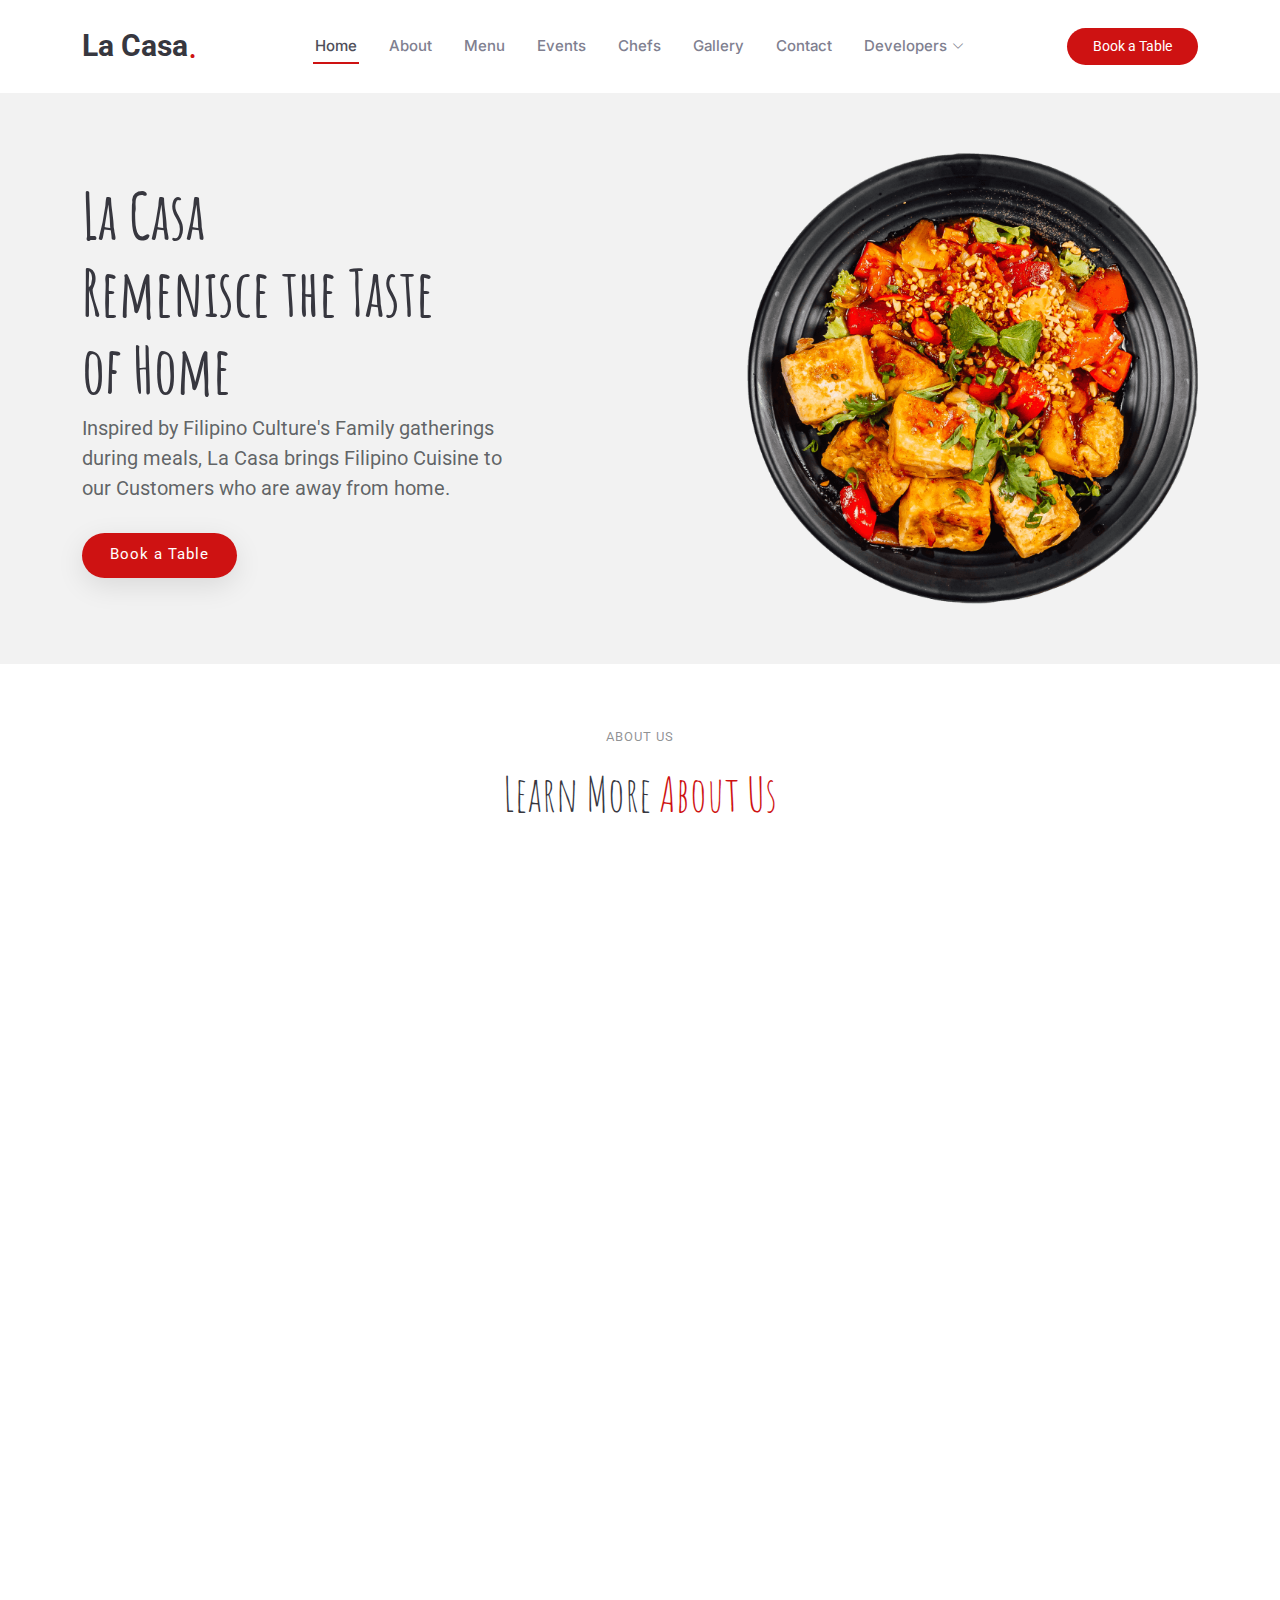
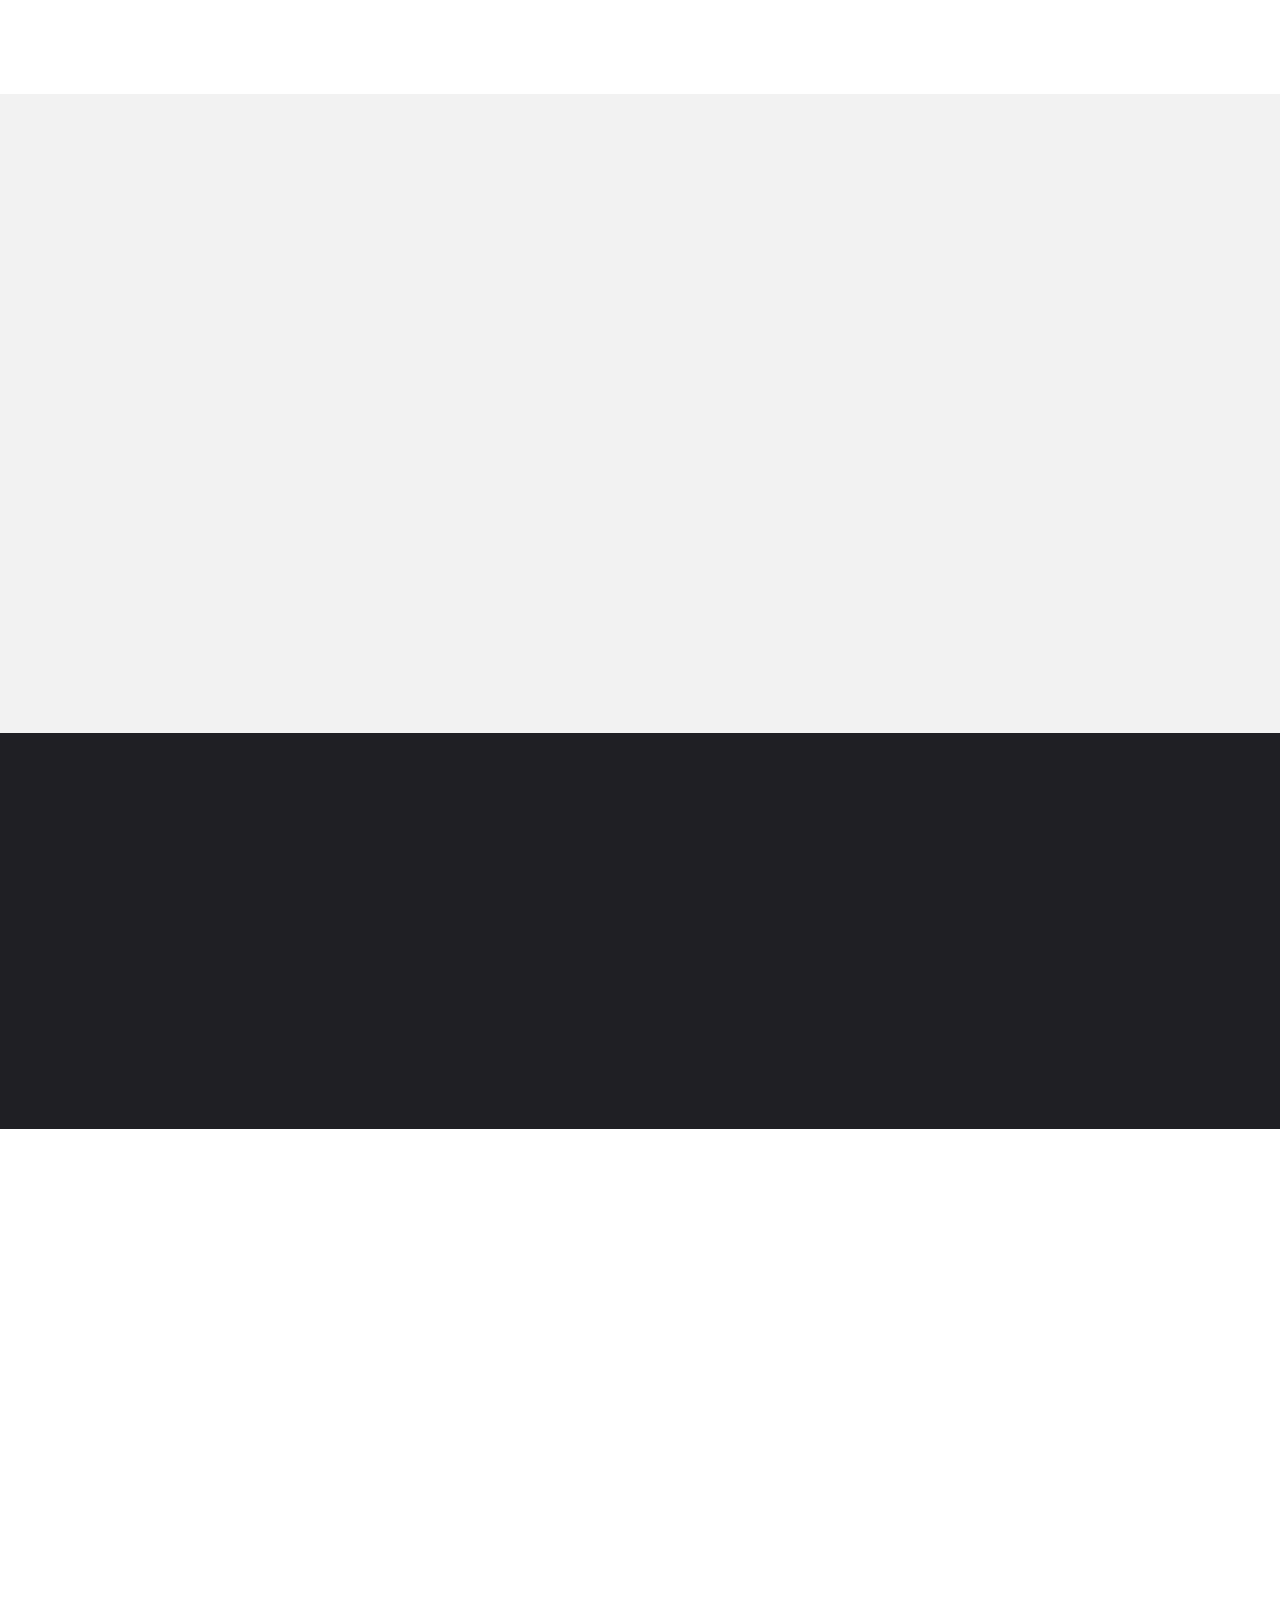
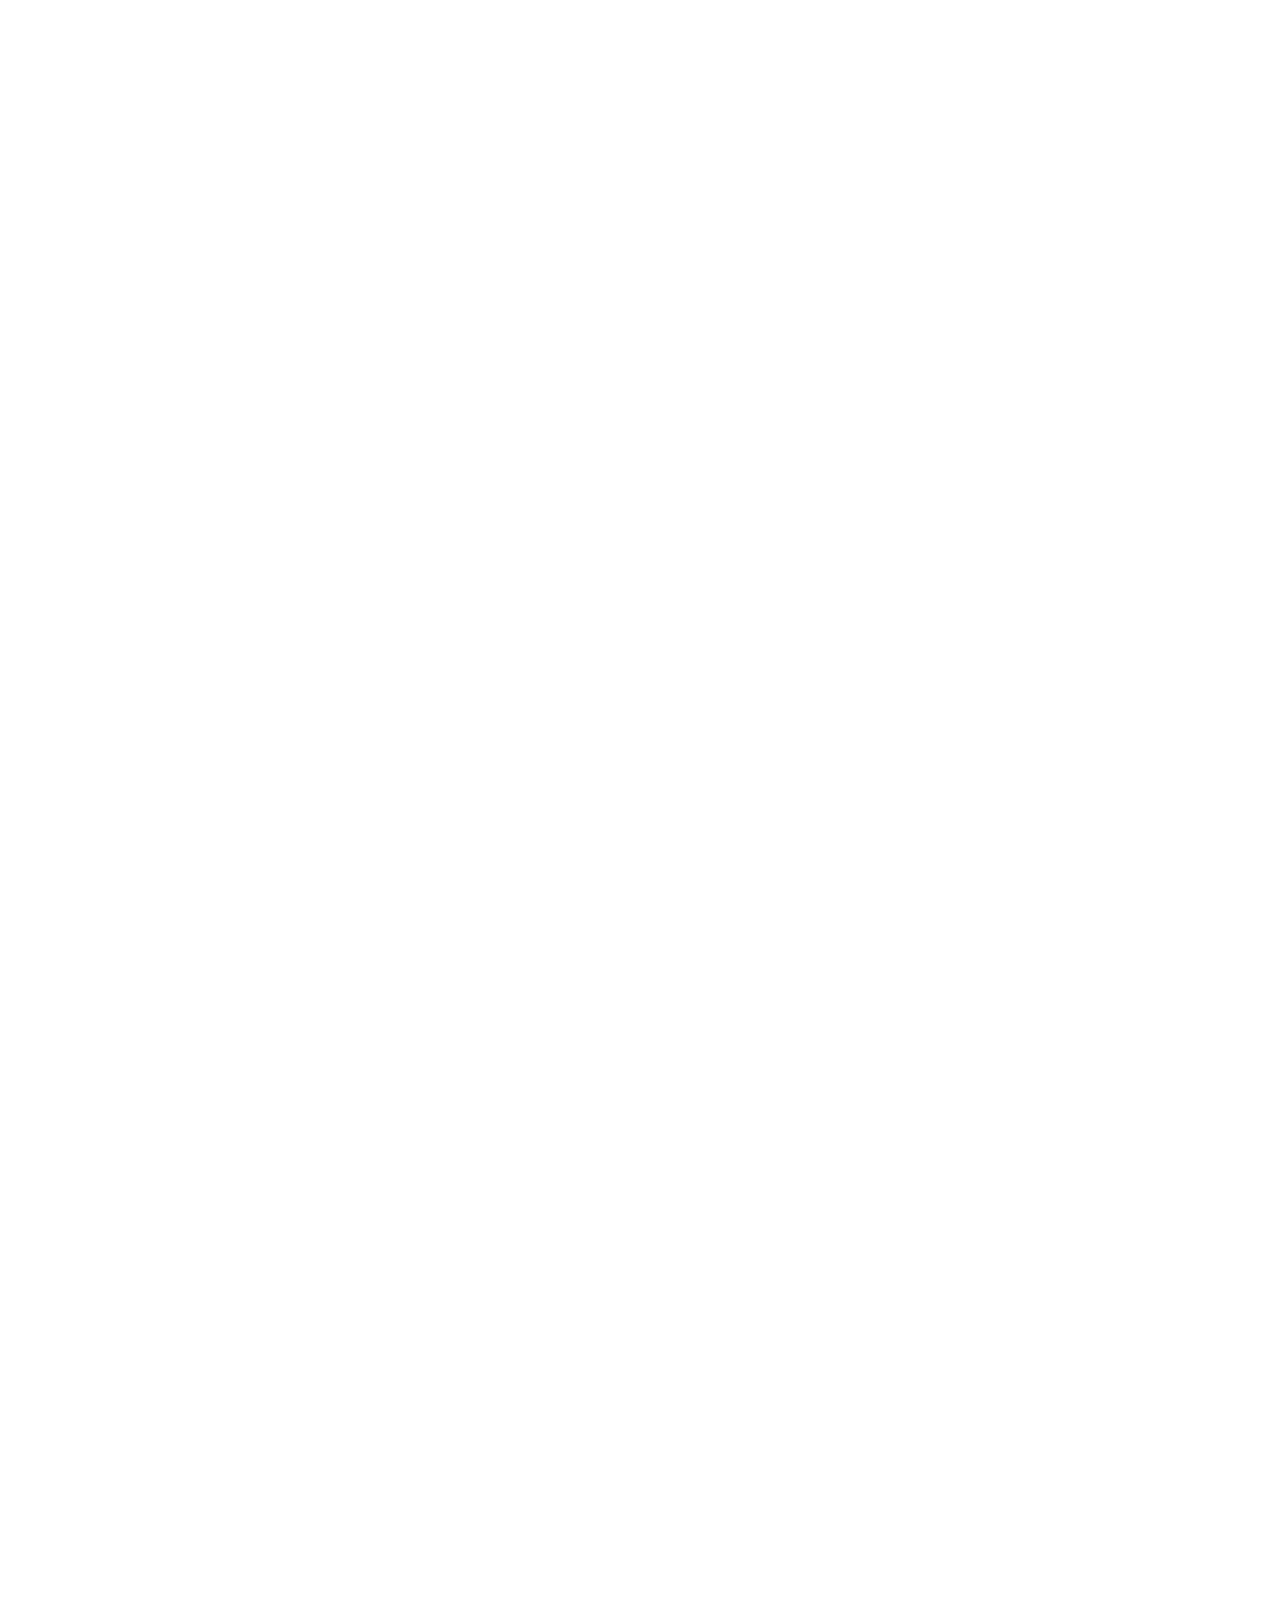
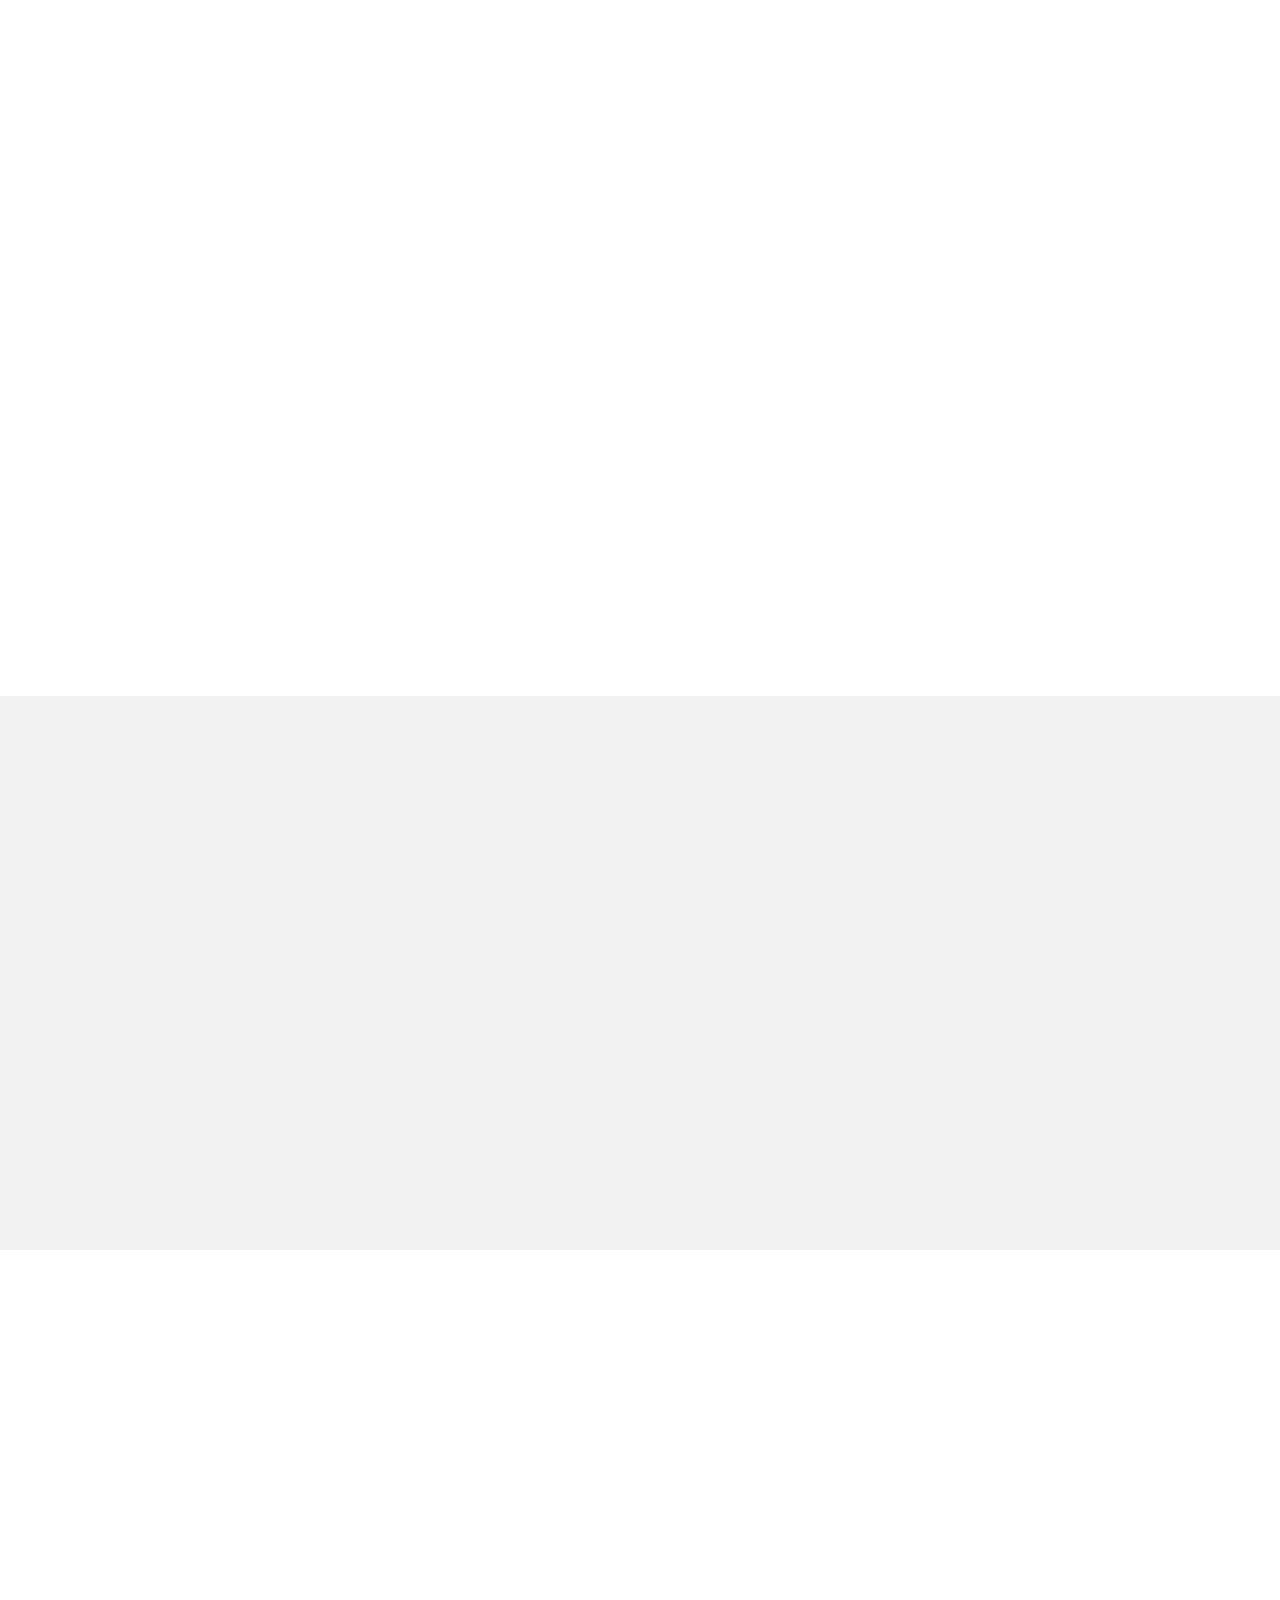
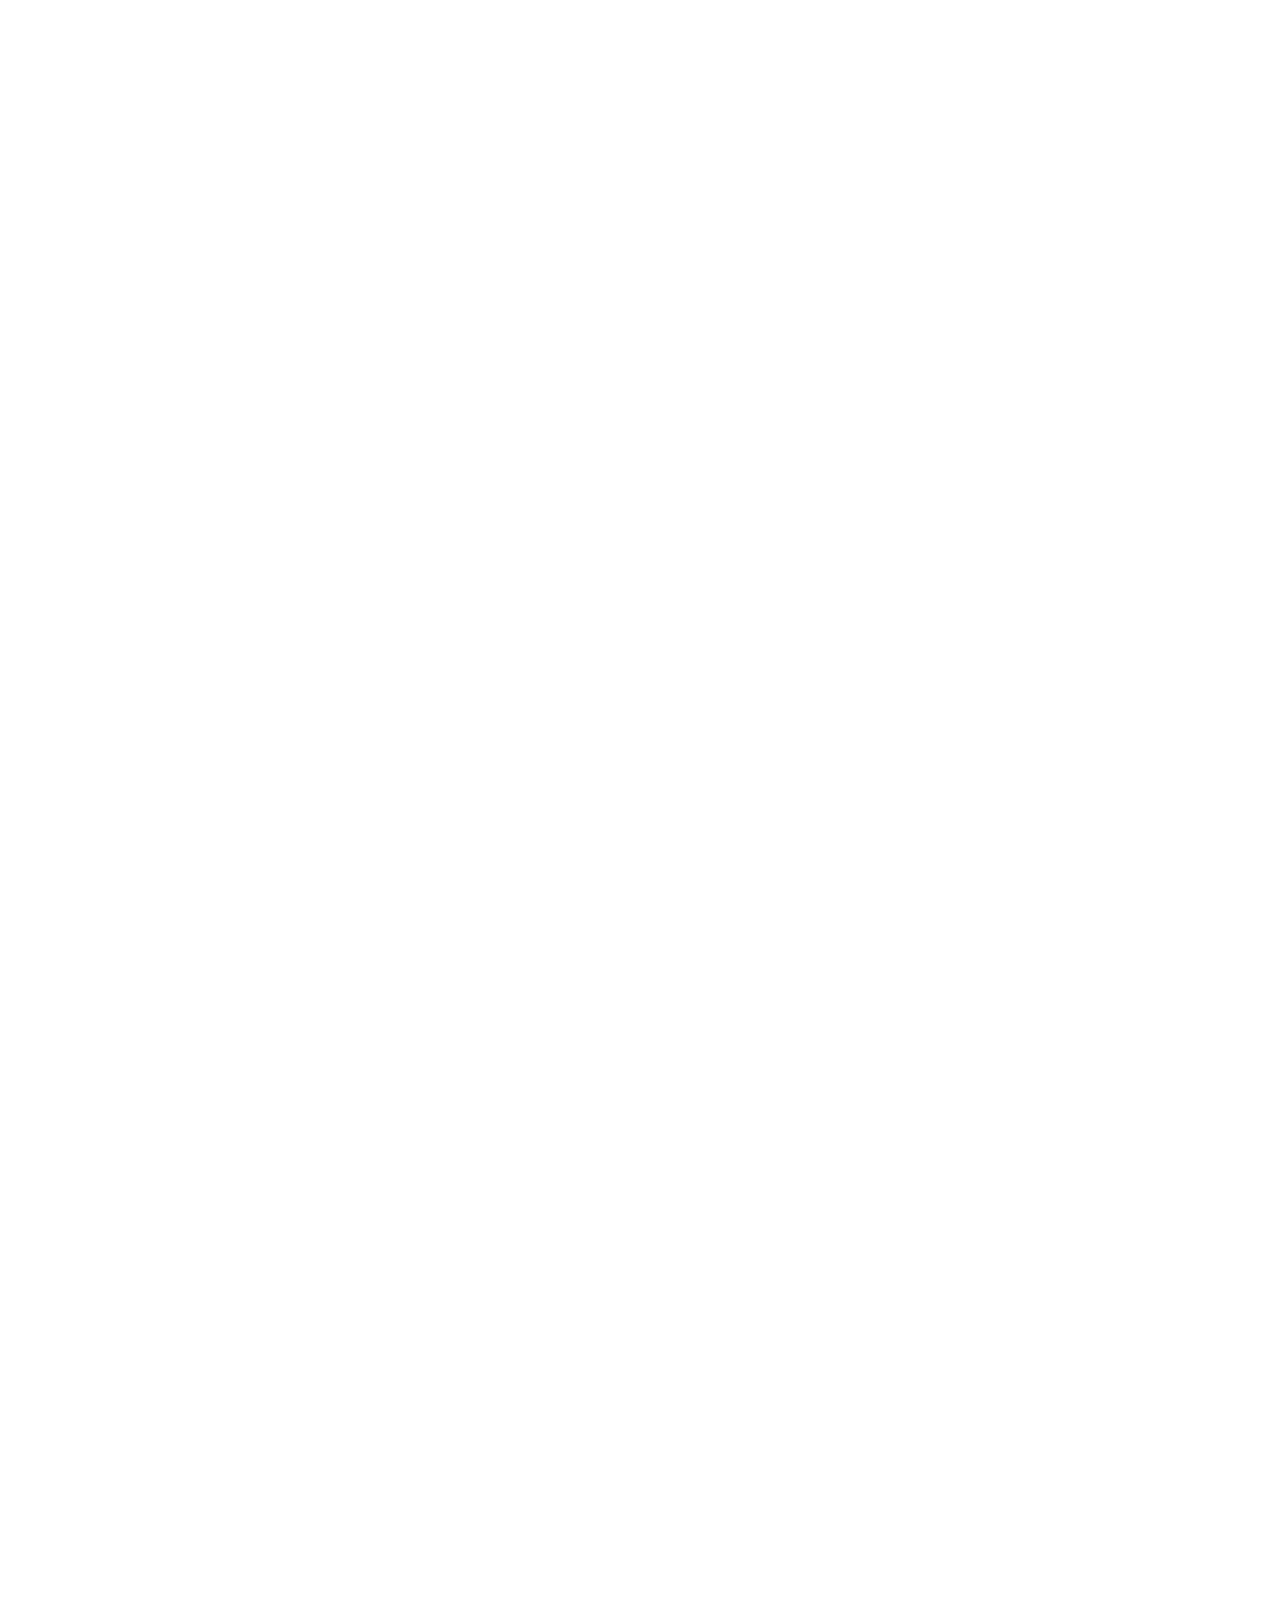
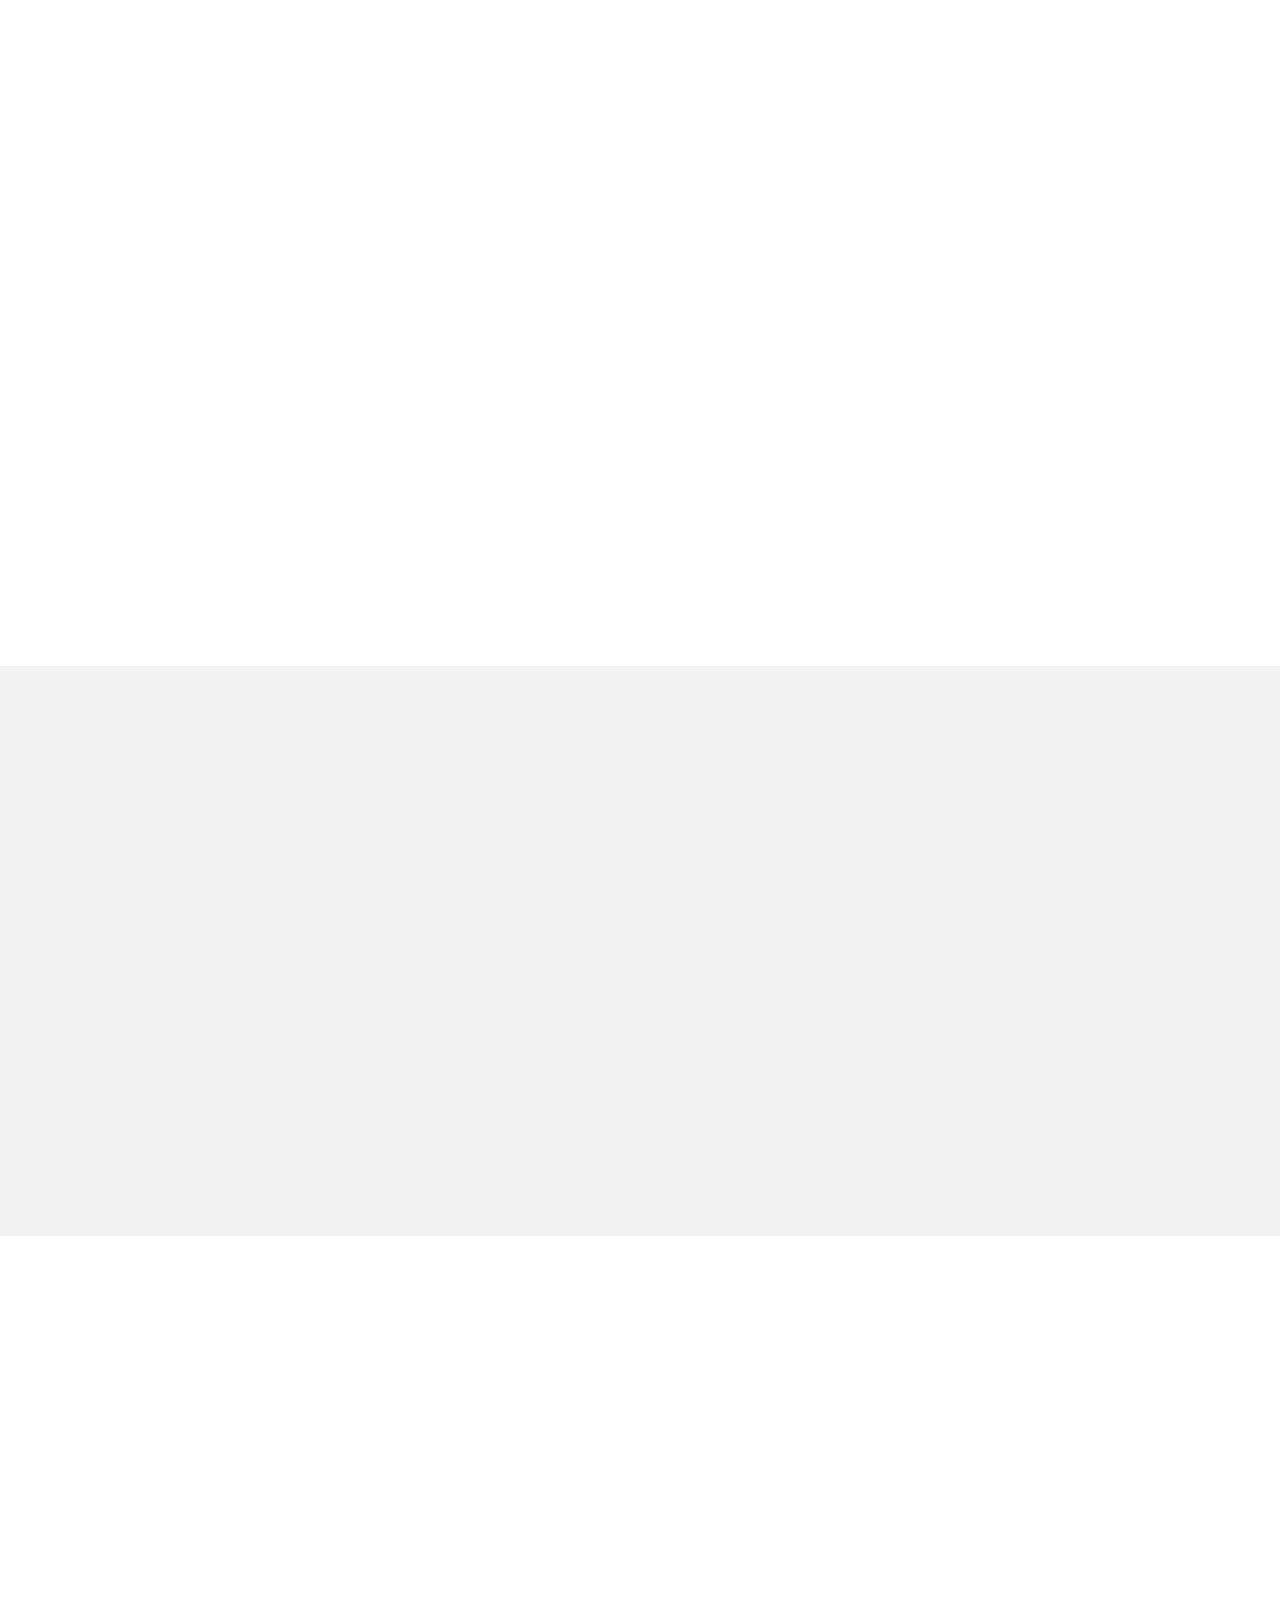
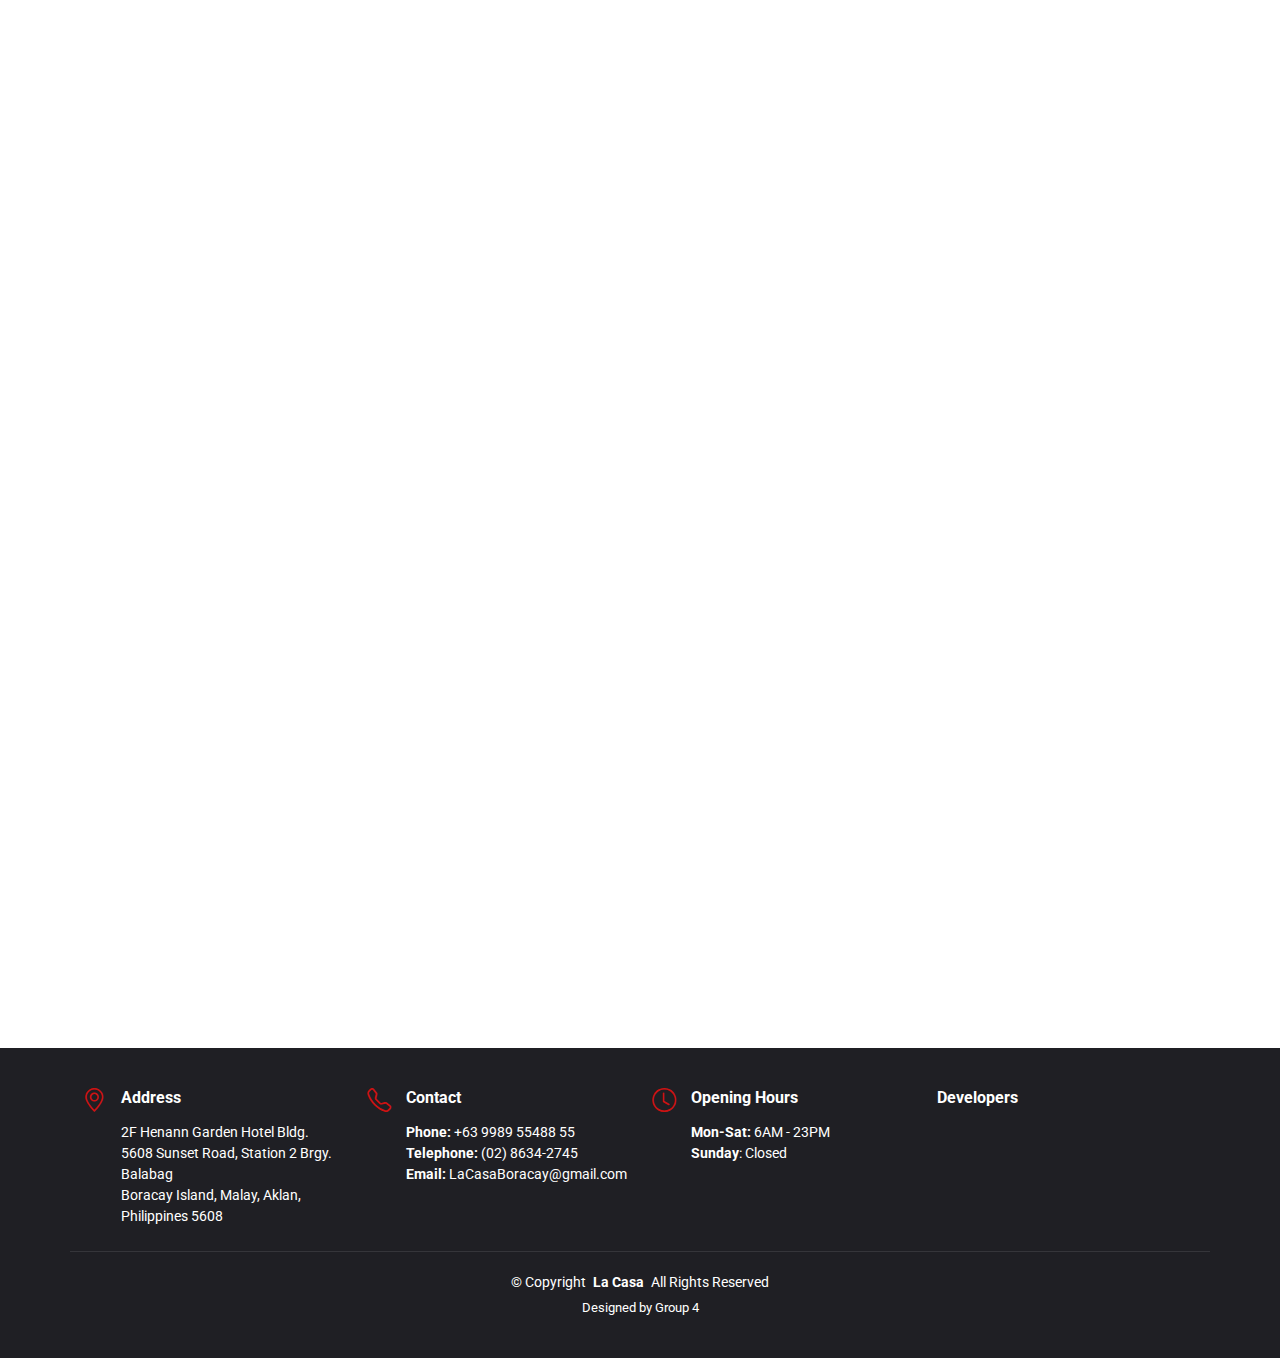
<file: Yummy/index.html>
<!DOCTYPE html>
<html lang="en">

<head>
  <meta charset="utf-8">
  <meta content="width=device-width, initial-scale=1.0" name="viewport">
  <title>La Casa - A Taste of Family</title>
  <meta name="description" content="">
  <meta name="keywords" content="">

  <!-- Favicons -->
  <link href="assets/img/favicon.png" rel="icon">
  <link href="assets/img/apple-touch-icon.png" rel="apple-touch-icon">

  <!-- Fonts -->
  <link href="https://fonts.googleapis.com" rel="preconnect">
  <link href="https://fonts.gstatic.com" rel="preconnect" crossorigin>
  <link href="https://fonts.googleapis.com/css2?family=Roboto:ital,wght@0,100;0,300;0,400;0,500;0,700;0,900;1,100;1,300;1,400;1,500;1,700;1,900&family=Inter:wght@100;200;300;400;500;600;700;800;900&family=Amatic+SC:wght@400;700&display=swap" rel="stylesheet">

  <!-- Vendor CSS Files -->
  <link href="assets/vendor/bootstrap/css/bootstrap.min.css" rel="stylesheet">
  <link href="assets/vendor/bootstrap-icons/bootstrap-icons.css" rel="stylesheet">
  <link href="assets/vendor/aos/aos.css" rel="stylesheet">
  <link href="assets/vendor/glightbox/css/glightbox.min.css" rel="stylesheet">
  <link href="assets/vendor/swiper/swiper-bundle.min.css" rel="stylesheet">

  <!-- Main CSS File -->
  <link href="assets/css/main.css" rel="stylesheet">

  <!-- =======================================================
  * Template Name: Yummy
  * Template URL: https://bootstrapmade.com/yummy-bootstrap-restaurant-website-template/
  * Updated: Aug 07 2024 with Bootstrap v5.3.3
  * Author: BootstrapMade.com
  * License: https://bootstrapmade.com/license/
  ======================================================== -->
</head>

<body class="index-page">

  <header id="header" class="header d-flex align-items-center sticky-top">
    <div class="container position-relative d-flex align-items-center justify-content-between">

      <a href="index.html" class="logo d-flex align-items-center me-auto me-xl-0">
        <!-- Uncomment the line below if you also wish to use an image logo -->
        <!-- <img src="assets/img/logo.png" alt=""> -->
        <h1 class="sitename">La Casa</h1>
        <span>.</span>
      </a>

      <nav id="navmenu" class="navmenu">
        <ul>
          <li><a href="#hero" class="active">Home<br></a></li>
          <li><a href="#about">About</a></li>
          <li><a href="#menu">Menu</a></li>
          <li><a href="#events">Events</a></li>
          <li><a href="#chefs">Chefs</a></li>
          <li><a href="#gallery">Gallery</a></li>
          <li><a href="#contact">Contact</a></li>
          <li class="dropdown"><a href="#"><span>Developers</span> <i class="bi bi-chevron-down toggle-dropdown"></i></a>
            <ul>
              <li><a href="#">Dropdown 1</a></li>
            </ul>
          </li>
        </ul>
        <i class="mobile-nav-toggle d-xl-none bi bi-list"></i>
      </nav>

      <a class="btn-getstarted" href="index.html#book-a-table">Book a Table</a>

    </div>
  </header>

  <main class="main">

    <!-- Hero Section -->
    <section id="hero" class="hero section light-background">

      <div class="container">
        <div class="row gy-4 justify-content-center justify-content-lg-between">
          <div class="col-lg-5 order-2 order-lg-1 d-flex flex-column justify-content-center">
            <h1 data-aos="fade-up">La Casa<br>Remenisce the Taste<br>of Home</h1>
            <p data-aos="fade-up" data-aos-delay="100">Inspired by Filipino Culture's Family gatherings during meals, La Casa brings Filipino Cuisine to our Customers who are away from home.
            </p>
            <div class="d-flex" data-aos="fade-up" data-aos-delay="200">
              <a href="#book-a-table" class="btn-get-started">Book a Table</a>
            </div>
          </div>
          <div class="col-lg-5 order-1 order-lg-2 hero-img" data-aos="zoom-out">
            <img src="assets/img/hero-img.png" class="img-fluid animated" alt="">
          </div>
        </div>
      </div>

    </section><!-- /Hero Section -->

    <!-- About Section -->
    <section id="about" class="about section">

      <!-- Section Title -->
      <div class="container section-title" data-aos="fade-up">
        <h2>About Us<br></h2>
        <p><span>Learn More</span> <span class="description-title">About Us</span></p>
      </div><!-- End Section Title -->

      <div class="container">

        <div class="row gy-4">
          <div class="col-lg-7" data-aos="fade-up" data-aos-delay="100">
            <img src="assets/img/BeachResto.png" class="img-fluid mb-4" alt="">
            <div class="book-a-table">
              <h3>Book a Table</h3>
              <p>+63 9989 55488 55</p>
              <h3>Or via Telephone</h3>
              <p>(02) 8634-2745</p>
            </div>
          </div>
          <div class="col-lg-5" data-aos="fade-up" data-aos-delay="250">
            <div class="content ps-0 ps-lg-5">
              <p class="fst-italic">
                We are a restaurant with a Two Michelin Star rating, and we pride ourselves on using only the freshest, locally sourced ingredients. Our chefs are passionate about creating dishes that bring back cherished memories and evoke a sense of home.
              </p>
              <ul>
                <li><i class="bi bi-check-circle-fill"></i> <span>At La Casa, we use fresh, locally sourced ingredients and time-honored recipes to craft dishes that bring back cherished memories. </span></li>
                <li><i class="bi bi-check-circle-fill"></i> <span> Whether it's your grandma's special stew, a childhood favorite, or a dish from home, we recreate those flavors with love.</span></li>
                <li><i class="bi bi-check-circle-fill"></i> <span>We believe that great food isn't just about taste—it's about the experience. From our cozy atmosphere to our friendly service, we make sure every visit feels like coming home.</span></li>
              </ul>
              <p>
                This video shows Chef Ninong Ry, Chef Abi Marquez and their guest, Juju. Watch as they prepare some of our most popular dishes and share their passion for cooking.
              </p> 

              <div class="position-relative mt-4">
                <img src="assets/img/Thumbnail.png" class="img-fluid" alt="">
                <a href="https://youtu.be/pgWm8ANl4Yg?si=nOCSrlCnP7a0zSdz" class="glightbox pulsating-play-btn"></a>
              </div>
            </div>
          </div>
        </div>

      </div>

    </section><!-- /About Section -->

    <!-- Why Us Section -->
    <section id="why-us" class="why-us section light-background">

      <div class="container">

        <div class="row gy-4">

          <div class="col-lg-4" data-aos="fade-up" data-aos-delay="100">
            <div class="why-box">
              <h3>Why Choose La Casa</h3>
              <p>
                Taste the homemade food at our restaurant, where each dish is made from fresh and high-quality ingredients.
                 Here, you will experience the true flavor of local cuisine in a warm and inviting atmosphere. Come and dine and savor the deliciousness of food that feels just like home!
              </p>
              <div class="text-center">
                <a href="#" class="more-btn"><span>Learn More</span> <i class="bi bi-chevron-right"></i></a>
              </div>
            </div>
          </div><!-- End Why Box -->

          <div class="col-lg-8 d-flex align-items-stretch">
            <div class="row gy-4" data-aos="fade-up" data-aos-delay="200">

              <div class="col-xl-4">
                <div class="icon-box d-flex flex-column justify-content-center align-items-center">
                  <i class="bi bi-clipboard-data"></i>
                  <h4>Fresh & Locally Sourced Ingredients</h4>
                  <p>We use only the freshest, locally sourced ingredients to bring you dishes that are rich in flavor and made with love.</p> <span class = "cheflogro">-Master Chef Logro</span>
                </div> 
              </div><!-- End Icon Box -->

              <div class="col-xl-4" data-aos="fade-up" data-aos-delay="300">
                <div class="icon-box d-flex flex-column justify-content-center align-items-center">
                  <i class="bi bi-gem"></i>
                  <h4>Warm & Cozy Ambiance</h4>
                  <p>"Enjoy a welcoming and homey atmosphere, perfect for family gatherings, date nights, or casual dining with friends."</p> <br> <span class = "chefabi">- Sous Chef Abi</span>
                </div>
              </div><!-- End Icon Box -->

              <div class="col-xl-4" data-aos="fade-up" data-aos-delay="400">
                <div class="icon-box d-flex flex-column justify-content-center align-items-center">
                  <i class="bi bi-inboxes"></i>
                  <h4>Authentic Home-Cooked Taste</h4>
                  <p>"Every meal is prepared with passion and tradition, ensuring a taste that reminds you of home with every bite."</p> <br> <span class = "chefry">- Pastry Chef Ry</span>
                </div>
              </div><!-- End Icon Box -->

            </div>
          </div>

        </div>

      </div>

    </section><!-- /Why Us Section -->

    <!-- Stats Section -->
    <section id="stats" class="stats section dark-background">

      <img src="assets/img/StatsImage.png" alt="" data-aos="fade-in">

      <div class="container position-relative" data-aos="fade-up" data-aos-delay="100">

        <div class="row gy-4">

          <div class="col-lg-3 col-md-6">
            <div class="stats-item text-center w-100 h-100">
              <span data-purecounter-start="0" data-purecounter-end="232" data-purecounter-duration="1" class="purecounter"></span>
              <p>Clients</p>
            </div>
          </div><!-- End Stats Item -->

          <div class="col-lg-3 col-md-6">
            <div class="stats-item text-center w-100 h-100">
              <span data-purecounter-start="0" data-purecounter-end="521" data-purecounter-duration="1" class="purecounter"></span>
              <p>Projects</p>
            </div>
          </div><!-- End Stats Item -->

          <div class="col-lg-3 col-md-6">
            <div class="stats-item text-center w-100 h-100">
              <span data-purecounter-start="0" data-purecounter-end="1453" data-purecounter-duration="1" class="purecounter"></span>
              <p>Hours Of Support</p>
            </div>
          </div><!-- End Stats Item -->

          <div class="col-lg-3 col-md-6">
            <div class="stats-item text-center w-100 h-100">
              <span data-purecounter-start="0" data-purecounter-end="32" data-purecounter-duration="1" class="purecounter"></span>
              <p>Workers</p>
            </div>
          </div><!-- End Stats Item -->

        </div>

      </div>

    </section><!-- /Stats Section -->

    <!-- Menu Section -->
    <section id="menu" class="menu section">

      <!-- Section Title -->
      <div class="container section-title" data-aos="fade-up">
        <h2>Our Menu</h2>
        <p><span>Check Our</span> <span class="description-title">La Casa Menu</span></p>
      </div><!-- End Section Title -->

      <div class="container">

        <ul class="nav nav-tabs d-flex justify-content-center" data-aos="fade-up" data-aos-delay="100">

          <li class="nav-item">
            <a class="nav-link active show" data-bs-toggle="tab" data-bs-target="#menu-starters">
              <h4>Almusal</h4>
            </a>
          </li><!-- End tab nav item -->

          <li class="nav-item">
            <a class="nav-link" data-bs-toggle="tab" data-bs-target="#menu-breakfast">
              <h4>Tanghalian</h4>
            </a><!-- End tab nav item -->

          </li>
          <li class="nav-item">
            <a class="nav-link" data-bs-toggle="tab" data-bs-target="#menu-lunch">
              <h4>Hapunan</h4>
            </a>
          </li><!-- End tab nav item -->

          <li class="nav-item">
            <a class="nav-link" data-bs-toggle="tab" data-bs-target="#menu-dinner">
              <h4>Panghimagas</h4>
            </a>
          </li><!-- End tab nav item -->

        </ul>

        <div class="tab-content" data-aos="fade-up" data-aos-delay="200">

          <div class="tab-pane fade active show" id="menu-starters">

            <div class="tab-header text-center">
              <p>Menu</p>
              <h3>Almusal</h3>
            </div>

            <div class="row gy-5">

<<<<<<< HEAD
              <div class="container">
                <div class="row g-4 mt-4"> <!-- Added mt-4 to create space -->
                    <div class="col-lg-4 col-md-6">
                        <div class="card text-center shadow-sm border-1">
                            <a href="assets/img/menu/ALMUSAL/Bangsilog.png" class="glightbox">
                                <img src="assets/img/menu/ALMUSAL/Bangsilog.png" class="card-img-top img-fluid" alt="">
                            </a>
                            <div class="card-body">
                                <h4 class="card-title text-danger fw-bold">Bangsilog</h4>
                                <p class="card-text text-muted">Fried bangus (milkfish), garlic rice, and fried egg.</p>
                                <p class="card-text text-warning fw-bold">₱65.00</p>
                            </div>
                        </div>
                    </div>
            
                    <div class="col-lg-4 col-md-6">
                        <div class="card text-center shadow-sm border-1">
                            <a href="assets/img/menu/ALMUSAL/Danggitsilog.png" class="glightbox">
                                <img src="assets/img/menu/ALMUSAL/Danggitsilog.png" class="card-img-top img-fluid" alt="">
                            </a>
                            <div class="card-body">
                                <h4 class="card-title text-danger fw-bold">Danggitsilog</h4>
                                <p class="card-text text-muted">Fried danggit (dried rabbitfish), garlic rice, and fried egg.</p>
                                <p class="card-text text-warning fw-bold">₱70.00</p>
                            </div>
                        </div>
                    </div>
            
                    <div class="col-lg-4 col-md-6">
                        <div class="card text-center shadow-sm border-1">
                            <a href="assets/img/menu/ALMUSAL/Longsilog.png" class="glightbox">
                                <img src="assets/img/menu/ALMUSAL/Longsilog.png" class="card-img-top img-fluid" alt="">
                            </a>
                            <div class="card-body">
                                <h4 class="card-title text-danger fw-bold">Longsilog</h4>
                                <p class="card-text text-muted">Longganisa (Filipino sausage), garlic rice, and fried egg.</p>
                                <p class="card-text text-warning fw-bold">₱65.00</p>
                            </div>
                        </div>
                    </div>
            
                    <div class="col-lg-4 col-md-6">
                        <div class="card text-center shadow-sm border-1">
                            <a href="assets/img/menu/ALMUSAL/Spamsilog.png" class="glightbox">
                                <img src="assets/img/menu/ALMUSAL/Spamsilog.png" class="card-img-top img-fluid" alt="">
                            </a>
                            <div class="card-body">
                                <h4 class="card-title text-danger fw-bold">Spamsilog</h4>
                                <p class="card-text text-muted">Spam, garlic rice, and fried egg.</p>
                                <p class="card-text text-warning fw-bold">₱80.00</p>
                            </div>
                        </div>
                    </div>
            
                    <div class="col-lg-4 col-md-6">
                        <div class="card text-center shadow-sm border-1">
                            <a href="assets/img/menu/ALMUSAL/Tapsilog.png" class="glightbox">
                                <img src="assets/img/menu/ALMUSAL/Tapsilog.png" class="card-img-top img-fluid" alt="">
                            </a>
                            <div class="card-body">
                                <h4 class="card-title text-danger fw-bold">Tapsilog</h4>
                                <p class="card-text text-muted">Beef tapa, garlic rice, and fried egg.</p>
                                <p class="card-text text-warning fw-bold">₱75.00</p>
                            </div>
                        </div>
                    </div>
            
                    <div class="col-lg-4 col-md-6">
                        <div class="card text-center shadow-sm border-1">
                            <a href="assets/img/menu/ALMUSAL/Tocilog.png" class="glightbox">
                                <img src="assets/img/menu/ALMUSAL/Tocilog.png" class="card-img-top img-fluid" alt="">
                            </a>
                            <div class="card-body">
                                <h4 class="card-title text-danger fw-bold">Tocilog</h4>
                                <p class="card-text text-muted">Tocino, garlic rice, and fried egg.</p>
                                <p class="card-text text-warning fw-bold">₱70.00</p>
                            </div>
                        </div>
                    </div>
                </div>
            </div>
            
=======
              <div class="col-lg-4 menu-item">
                <a href="assets/img/menu/menu-item-1.png" class="glightbox"><img src="assets/img/menu/menu-item-1.png" class="menu-img img-fluid" alt=""></a>
                <h4>Magnam Tiste</h4>
                <p class="ingredients">
                  Lorem, deren, trataro, filede, nerada
                </p>
                <p class="price">
                  $5.95
                </p>
              </div><!-- Menu Item -->

              <div class="col-lg-4 menu-item">
                <a href="assets/img/menu/menu-item-2.png" class="glightbox"><img src="assets/img/menu/menu-item-2.png" class="menu-img img-fluid" alt=""></a>
                <h4>Aut Luia</h4>
                <p class="ingredients">
                  Lorem, deren, trataro, filede, nerada
                </p>
                <p class="price">
                  $14.95
                </p>
              </div><!-- Menu Item -->

              <div class="col-lg-4 menu-item">
                <a href="assets/img/menu/menu-item-3.png" class="glightbox"><img src="assets/img/menu/menu-item-3.png" class="menu-img img-fluid" alt=""></a>
                <h4>Est Eligendi</h4>
                <p class="ingredients">
                  Lorem, deren, trataro, filede, nerada
                </p>
                <p class="price">
                  $8.95
                </p>
              </div><!-- Menu Item -->

              <div class="col-lg-4 menu-item">
                <a href="assets/img/menu/menu-item-4.png" class="glightbox"><img src="assets/img/menu/menu-item-4.png" class="menu-img img-fluid" alt=""></a>
                <h4>Eos Luibusdam</h4>
                <p class="ingredients">
                  Lorem, deren, trataro, filede, nerada
                </p>
                <p class="price">
                  $12.95
                </p>
              </div><!-- Menu Item -->

              <div class="col-lg-4 menu-item">
                <a href="assets/img/menu/menu-item-5.png" class="glightbox"><img src="assets/img/menu/menu-item-5.png" class="menu-img img-fluid" alt=""></a>
                <h4>Eos Luibusdam</h4>
                <p class="ingredients">
                  Lorem, deren, trataro, filede, nerada
                </p>
                <p class="price">
                  $12.95
                </p>
              </div><!-- Menu Item -->

              <div class="col-lg-4 menu-item">
                <a href="assets/img/menu/menu-item-6.png" class="glightbox"><img src="assets/img/menu/menu-item-6.png" class="menu-img img-fluid" alt=""></a>
                <h4>Laboriosam Direva</h4>
                <p class="ingredients">
                  Lorem, deren, trataro, filede, nerada
                </p>
                <p class="price">
                  $9.95
                </p>
              </div><!-- Menu Item -->
>>>>>>> 38ef0d3475af6babc23d95b6eba1ec6dab2d03b2

            </div>
          </div><!-- End Starter Menu Content -->

          <div class="tab-pane fade" id="menu-breakfast">

            <div class="tab-header text-center">
              <p>Menu</p>
              <h3>Tanghalian</h3>
            </div>

            <div class="row gy-5">

<<<<<<< HEAD
              <div class="container">
                <div class="row g-4 mt-4">
                    <!-- Row 1 -->
                    <div class="col-lg-4 col-md-6">
                        <div class="card text-center shadow-sm border-1 h-100">
                            <a href="assets/img/menu/TANGHALIAN/Bicol Express.png" class="glightbox">
                                <img src="assets/img/menu/TANGHALIAN/Bicol Express.png" class="card-img-top img-fluid" alt="">
                            </a>
                            <div class="card-body d-flex flex-column">
                                <h4 class="card-title text-danger fw-bold">Bicol Express</h4>
                                <p class="card-text text-muted">Pork, Coconut milk, Shrimp paste, Chili, Garlic, Onion.</p>
                                <p class="card-text text-warning fw-bold mt-auto">₱110.00</p>
                            </div>
                        </div>
                    </div>
            
                    <div class="col-lg-4 col-md-6">
                        <div class="card text-center shadow-sm border-1 h-100">
                            <a href="assets/img/menu/TANGHALIAN/Inihaw na Liempo.png" class="glightbox">
                                <img src="assets/img/menu/TANGHALIAN/Inihaw na Liempo.png" class="card-img-top img-fluid" alt="">
                            </a>
                            <div class="card-body d-flex flex-column">
                                <h4 class="card-title text-danger fw-bold">Inihaw na Liempo</h4>
                                <p class="card-text text-muted">Pork belly, Soy sauce, Calamansi, Garlic, Salt, Pepper.</p>
                                <p class="card-text text-warning fw-bold mt-auto">₱120.00</p>
                            </div>
                        </div>
                    </div>
            
                    <div class="col-lg-4 col-md-6">
                        <div class="card text-center shadow-sm border-1 h-100">
                            <a href="assets/img/menu/TANGHALIAN/Kare kare.png" class="glightbox">
                                <img src="assets/img/menu/TANGHALIAN/Kare kare.png" class="card-img-top img-fluid" alt="">
                            </a>
                            <div class="card-body d-flex flex-column">
                                <h4 class="card-title text-danger fw-bold">Kare Kare</h4>
                                <p class="card-text text-muted">Pork, Peanut butter, Annatto seeds, Garlic, Onion, Eggplant.</p>
                                <p class="card-text text-warning fw-bold mt-auto">₱100.00</p>
                            </div>
                        </div>
                    </div>
            
                    <!-- Row 2 -->
                    <div class="col-lg-4 col-md-6">
                        <div class="card text-center shadow-sm border-1 h-100">
                            <a href="assets/img/menu/TANGHALIAN/Laing.png" class="glightbox">
                                <img src="assets/img/menu/TANGHALIAN/Laing.png" class="card-img-top img-fluid" alt="">
                            </a>
                            <div class="card-body d-flex flex-column">
                                <h4 class="card-title text-danger fw-bold">Laing</h4>
                                <p class="card-text text-muted">Dried taro leaves, Coconut milk, Shrimp paste, Chili, Garlic.</p>
                                <p class="card-text text-warning fw-bold mt-auto">₱110.00</p>
                            </div>
                        </div>
                    </div>
            
                    <div class="col-lg-4 col-md-6">
                        <div class="card text-center shadow-sm border-1 h-100">
                            <a href="assets/img/menu/TANGHALIAN/Lechong Kawali.png" class="glightbox">
                                <img src="assets/img/menu/TANGHALIAN/Lechong Kawali.png" class="card-img-top img-fluid" alt="">
                            </a>
                            <div class="card-body d-flex flex-column">
                                <h4 class="card-title text-danger fw-bold">Lechon Kawali</h4>
                                <p class="card-text text-muted">Pork belly, Salt, Pepper, Water, Cooking oil.</p>
                                <p class="card-text text-warning fw-bold mt-auto">₱120.00</p>
                            </div>
                        </div>
                    </div>
            
                    <div class="col-lg-4 col-md-6">
                        <div class="card text-center shadow-sm border-1 h-100">
                            <a href="assets/img/menu/TANGHALIAN/Lumpiang Shanghai.png" class="glightbox">
                                <img src="assets/img/menu/TANGHALIAN/Lumpiang Shanghai.png" class="card-img-top img-fluid" alt="">
                            </a>
                            <div class="card-body d-flex flex-column">
                                <h4 class="card-title text-danger fw-bold">Lumpiang Shanghai</h4>
                                <p class="card-text text-muted">Ground pork, Carrots, Onion, Garlic, Egg, Spring roll wrapper.</p>
                                <p class="card-text text-warning fw-bold mt-auto">₱10.00</p>
                            </div>
                        </div>
                    </div>
            
                    <!-- Row 3 -->
                    <div class="col-lg-4 col-md-6">
                        <div class="card text-center shadow-sm border-1 h-100">
                            <a href="assets/img/menu/TANGHALIAN/Tinola.png" class="glightbox">
                                <img src="assets/img/menu/TANGHALIAN/Tinola.png" class="card-img-top img-fluid" alt="">
                            </a>
                            <div class="card-body d-flex flex-column">
                                <h4 class="card-title text-danger fw-bold">Tinola</h4>
                                <p class="card-text text-muted">A ginger-based chicken soup with papaya, chili leaves, fish sauce.</p>
                                <p class="card-text text-warning fw-bold mt-auto">₱120.00</p>
                            </div>
                        </div>
                    </div>
            
                    <div class="col-lg-4 col-md-6">
                        <div class="card text-center shadow-sm border-1 h-100">
                            <a href="assets/img/menu/TANGHALIAN/Sinigang na Baboy.png" class="glightbox">
                                <img src="assets/img/menu/TANGHALIAN/Sinigang na Baboy.png" class="card-img-top img-fluid" alt="">
                            </a>
                            <div class="card-body d-flex flex-column">
                                <h4 class="card-title text-danger fw-bold">Sinigang na Baboy</h4>
                                <p class="card-text text-muted">A sour pork soup with tamarind, kangkong, sitaw, labanos.</p>
                                <p class="card-text text-warning fw-bold mt-auto">₱120.00</p>
                            </div>
                        </div>
                    </div>
            
                    <div class="col-lg-4 col-md-6">
                        <div class="card text-center shadow-sm border-1 h-100">
                            <a href="assets/img/menu/TANGHALIAN/Pansit Canton.png" class="glightbox">
                                <img src="assets/img/menu/TANGHALIAN/Pansit Canton.png" class="card-img-top img-fluid" alt="">
                            </a>
                            <div class="card-body d-flex flex-column">
                                <h4 class="card-title text-danger fw-bold">Pansit Canton</h4>
                                <p class="card-text text-muted">Stir-fried noodles with pork, shrimp, vegetables, soy sauce.</p>
                                <p class="card-text text-warning fw-bold mt-auto">₱100.00</p>
                            </div>
                        </div>
                    </div>
                </div>
            </div>
            
            
            
            
=======
              <div class="col-lg-4 menu-item">
                <a href="assets/img/menu/menu-item-1.png" class="glightbox"><img src="assets/img/menu/menu-item-1.png" class="menu-img img-fluid" alt=""></a>
                <h4>Magnam Tiste</h4>
                <p class="ingredients">
                  Lorem, deren, trataro, filede, nerada
                </p>
                <p class="price">
                  $5.95
                </p>
              </div><!-- Menu Item -->

              <div class="col-lg-4 menu-item">
                <a href="assets/img/menu/menu-item-2.png" class="glightbox"><img src="assets/img/menu/menu-item-2.png" class="menu-img img-fluid" alt=""></a>
                <h4>Aut Luia</h4>
                <p class="ingredients">
                  Lorem, deren, trataro, filede, nerada
                </p>
                <p class="price">
                  $14.95
                </p>
              </div><!-- Menu Item -->

              <div class="col-lg-4 menu-item">
                <a href="assets/img/menu/menu-item-3.png" class="glightbox"><img src="assets/img/menu/menu-item-3.png" class="menu-img img-fluid" alt=""></a>
                <h4>Est Eligendi</h4>
                <p class="ingredients">
                  Lorem, deren, trataro, filede, nerada
                </p>
                <p class="price">
                  $8.95
                </p>
              </div><!-- Menu Item -->

              <div class="col-lg-4 menu-item">
                <a href="assets/img/menu/menu-item-4.png" class="glightbox"><img src="assets/img/menu/menu-item-4.png" class="menu-img img-fluid" alt=""></a>
                <h4>Eos Luibusdam</h4>
                <p class="ingredients">
                  Lorem, deren, trataro, filede, nerada
                </p>
                <p class="price">
                  $12.95
                </p>
              </div><!-- Menu Item -->

              <div class="col-lg-4 menu-item">
                <a href="assets/img/menu/menu-item-5.png" class="glightbox"><img src="assets/img/menu/menu-item-5.png" class="menu-img img-fluid" alt=""></a>
                <h4>Eos Luibusdam</h4>
                <p class="ingredients">
                  Lorem, deren, trataro, filede, nerada
                </p>
                <p class="price">
                  $12.95
                </p>
              </div><!-- Menu Item -->

              <div class="col-lg-4 menu-item">
                <a href="assets/img/menu/menu-item-6.png" class="glightbox"><img src="assets/img/menu/menu-item-6.png" class="menu-img img-fluid" alt=""></a>
                <h4>Laboriosam Direva</h4>
                <p class="ingredients">
                  Lorem, deren, trataro, filede, nerada
                </p>
                <p class="price">
                  $9.95
                </p>
              </div><!-- Menu Item -->
>>>>>>> 38ef0d3475af6babc23d95b6eba1ec6dab2d03b2

            </div>
          </div><!-- End Breakfast Menu Content -->

          <div class="tab-pane fade" id="menu-lunch">

            <div class="tab-header text-center">
              <p>Menu</p>
              <h3>Hapunan</h3>
            </div>

            <div class="row gy-5">

<<<<<<< HEAD
              <div class="container">
                <div class="row g-4 mt-4">
                    <!-- Row 1 -->
                    <div class="col-lg-4 col-md-6">
                        <div class="card text-center shadow-sm border-1 h-100">
                            <a href="assets/img/menu/HAPUNAN/Adobong Manok.png" class="glightbox">
                                <img src="assets/img/menu/HAPUNAN/Adobong Manok.png" class="card-img-top img-fluid" alt="">
                            </a>
                            <div class="card-body d-flex flex-column">
                                <h4 class="card-title text-danger fw-bold">Adobong Manok</h4>
                                <p class="card-text text-muted">Chicken, Soy sauce, Vinegar, Garlic, Bay leaves, Peppercorn, Water, Cooking oil.</p>
                                <p class="card-text text-warning fw-bold mt-auto">₱120.00</p>
                            </div>
                        </div>
                    </div>
            
                    <div class="col-lg-4 col-md-6">
                        <div class="card text-center shadow-sm border-1 h-100">
                            <a href="assets/img/menu/HAPUNAN/Bistek Tagalog.png" class="glightbox">
                                <img src="assets/img/menu/HAPUNAN/Bistek Tagalog.png" class="card-img-top img-fluid" alt="">
                            </a>
                            <div class="card-body d-flex flex-column">
                                <h4 class="card-title text-danger fw-bold">Bistek Tagalog</h4>
                                <p class="card-text text-muted">Beef, Soy sauce, Calamansi, Onion, Garlic, Water, Pepper, Cooking oil.</p>
                                <p class="card-text text-warning fw-bold mt-auto">₱90.00</p>
                            </div>
                        </div>
                    </div>
            
                    <div class="col-lg-4 col-md-6">
                        <div class="card text-center shadow-sm border-1 h-100">
                            <a href="assets/img/menu/HAPUNAN/Ginataang Baboy.png" class="glightbox">
                                <img src="assets/img/menu/HAPUNAN/Ginataang Baboy.png" class="card-img-top img-fluid" alt="">
                            </a>
                            <div class="card-body d-flex flex-column">
                                <h4 class="card-title text-danger fw-bold">Ginataang Baboy</h4>
                                <p class="card-text text-muted">Pork belly, Coconut milk, Garlic, Fish sauce, Onion.</p>
                                <p class="card-text text-warning fw-bold mt-auto">₱115.00</p>
                            </div>
                        </div>
                    </div>
            
                    <!-- Row 2 -->
                    <div class="col-lg-4 col-md-6">
                        <div class="card text-center shadow-sm border-1 h-100">
                            <a href="assets/img/menu/HAPUNAN/Igado.png" class="glightbox">
                                <img src="assets/img/menu/HAPUNAN/Igado.png" class="card-img-top img-fluid" alt="">
                            </a>
                            <div class="card-body d-flex flex-column">
                                <h4 class="card-title text-danger fw-bold">Igado</h4>
                                <p class="card-text text-muted">Pork, Liver, Green peas, Carrots, Bell peppers, Soy sauce, Vinegar.</p>
                                <p class="card-text text-warning fw-bold mt-auto">₱110.00</p>
                            </div>
                        </div>
                    </div>
            
                    <div class="col-lg-4 col-md-6">
                        <div class="card text-center shadow-sm border-1 h-100">
                            <a href="assets/img/menu/HAPUNAN/Pansit Malabon.png" class="glightbox">
                                <img src="assets/img/menu/HAPUNAN/Pansit Malabon.png" class="card-img-top img-fluid" alt="">
                            </a>
                            <div class="card-body d-flex flex-column">
                                <h4 class="card-title text-danger fw-bold">Pansit Malabon</h4>
                                <p class="card-text text-muted">Thick rice noodles, Garlic, Onion, Oyster sauce, Crushed chicharon.</p>
                                <p class="card-text text-warning fw-bold mt-auto">₱110.00</p>
                            </div>
                        </div>
                    </div>
            
                    <div class="col-lg-4 col-md-6">
                        <div class="card text-center shadow-sm border-1 h-100">
                            <a href="assets/img/menu/HAPUNAN/Pinakbet.png" class="glightbox">
                                <img src="assets/img/menu/HAPUNAN/Pinakbet.png" class="card-img-top img-fluid" alt="">
                            </a>
                            <div class="card-body d-flex flex-column">
                                <h4 class="card-title text-danger fw-bold">Pinakbet</h4>
                                <p class="card-text text-muted">Bitter melon, Eggplant, Okra, Squash, String beans, Shrimp paste.</p>
                                <p class="card-text text-warning fw-bold mt-auto">₱120.00</p>
                            </div>
                        </div>
                    </div>
            
                    <!-- Row 3 -->
                    <div class="col-lg-4 col-md-6">
                        <div class="card text-center shadow-sm border-1 h-100">
                            <a href="assets/img/menu/HAPUNAN/Sisig na Bangus.png" class="glightbox">
                                <img src="assets/img/menu/HAPUNAN/Sisig na Bangus.png" class="card-img-top img-fluid" alt="">
                            </a>
                            <div class="card-body d-flex flex-column">
                                <h4 class="card-title text-danger fw-bold">Sisig na Bangus</h4>
                                <p class="card-text text-muted">Crispy, sizzling bangus dish with onions, chili, and tangy dressing.</p>
                                <p class="card-text text-warning fw-bold mt-auto">₱110.00</p>
                            </div>
                        </div>
                    </div>
            
                    <div class="col-lg-4 col-md-6">
                        <div class="card text-center shadow-sm border-1 h-100">
                            <a href="assets/img/menu/HAPUNAN/Sinigang na Hipon.png" class="glightbox">
                                <img src="assets/img/menu/HAPUNAN/Sinigang na Hipon.png" class="card-img-top img-fluid" alt="">
                            </a>
                            <div class="card-body d-flex flex-column">
                                <h4 class="card-title text-danger fw-bold">Sinigang na Hipon</h4>
                                <p class="card-text text-muted">A sour shrimp soup with kangkong, sitaw, and eggplant.</p>
                                <p class="card-text text-warning fw-bold mt-auto">₱100.00</p>
                            </div>
                        </div>
                    </div>
            
                    <div class="col-lg-4 col-md-6">
                        <div class="card text-center shadow-sm border-1 h-100">
                            <a href="assets/img/menu/HAPUNAN/Pritong Tilapia.png" class="glightbox">
                                <img src="assets/img/menu/HAPUNAN/Pritong Tilapia.png" class="card-img-top img-fluid" alt="">
                            </a>
                            <div class="card-body d-flex flex-column">
                                <h4 class="card-title text-danger fw-bold">Pritong Tilapia</h4>
                                <p class="card-text text-muted">Crispy fried tilapia served with a soy sauce and calamansi dip.</p>
                                <p class="card-text text-warning fw-bold mt-auto">₱110.00</p>
                            </div>
                        </div>
                    </div>
                </div>
            </div>
            
              
=======
              <div class="col-lg-4 menu-item">
                <a href="assets/img/menu/menu-item-1.png" class="glightbox"><img src="assets/img/menu/menu-item-1.png" class="menu-img img-fluid" alt=""></a>
                <h4>Magnam Tiste</h4>
                <p class="ingredients">
                  Lorem, deren, trataro, filede, nerada
                </p>
                <p class="price">
                  $5.95
                </p>
              </div><!-- Menu Item -->

              <div class="col-lg-4 menu-item">
                <a href="assets/img/menu/menu-item-2.png" class="glightbox"><img src="assets/img/menu/menu-item-2.png" class="menu-img img-fluid" alt=""></a>
                <h4>Aut Luia</h4>
                <p class="ingredients">
                  Lorem, deren, trataro, filede, nerada
                </p>
                <p class="price">
                  $14.95
                </p>
              </div><!-- Menu Item -->

              <div class="col-lg-4 menu-item">
                <a href="assets/img/menu/menu-item-3.png" class="glightbox"><img src="assets/img/menu/menu-item-3.png" class="menu-img img-fluid" alt=""></a>
                <h4>Est Eligendi</h4>
                <p class="ingredients">
                  Lorem, deren, trataro, filede, nerada
                </p>
                <p class="price">
                  $8.95
                </p>
              </div><!-- Menu Item -->

              <div class="col-lg-4 menu-item">
                <a href="assets/img/menu/menu-item-4.png" class="glightbox"><img src="assets/img/menu/menu-item-4.png" class="menu-img img-fluid" alt=""></a>
                <h4>Eos Luibusdam</h4>
                <p class="ingredients">
                  Lorem, deren, trataro, filede, nerada
                </p>
                <p class="price">
                  $12.95
                </p>
              </div><!-- Menu Item -->

              <div class="col-lg-4 menu-item">
                <a href="assets/img/menu/menu-item-5.png" class="glightbox"><img src="assets/img/menu/menu-item-5.png" class="menu-img img-fluid" alt=""></a>
                <h4>Eos Luibusdam</h4>
                <p class="ingredients">
                  Lorem, deren, trataro, filede, nerada
                </p>
                <p class="price">
                  $12.95
                </p>
              </div><!-- Menu Item -->

              <div class="col-lg-4 menu-item">
                <a href="assets/img/menu/menu-item-6.png" class="glightbox"><img src="assets/img/menu/menu-item-6.png" class="menu-img img-fluid" alt=""></a>
                <h4>Laboriosam Direva</h4>
                <p class="ingredients">
                  Lorem, deren, trataro, filede, nerada
                </p>
                <p class="price">
                  $9.95
                </p>
              </div><!-- Menu Item -->
>>>>>>> 38ef0d3475af6babc23d95b6eba1ec6dab2d03b2

            </div>
          </div><!-- End Lunch Menu Content -->

          <div class="tab-pane fade" id="menu-dinner">

            <div class="tab-header text-center">
              <p>Menu</p>
              <h3>Panghimagas</h3>
            </div>

            <div class="row gy-5">

<<<<<<< HEAD
              <div class="container">
                <div class="row g-4 mt-4">
                    <!-- Row 1 -->
                    <div class="col-lg-4 col-md-6">
                        <div class="card text-center shadow-sm border-1 h-100">
                            <a href="assets/img/menu/PANGHIMAGAS/Bibingka.png" class="glightbox">
                                <img src="assets/img/menu/PANGHIMAGAS/Bibingka.png" class="card-img-top img-fluid" alt="">
                            </a>
                            <div class="card-body d-flex flex-column">
                                <h4 class="card-title text-danger fw-bold">Bibingka</h4>
                                <p class="card-text text-muted">1 cup rice flour, ½ cup all-purpose flour, ¼ tsp salt, ¾ cup sugar, 1 cup coconut milk, ½ cup evaporated milk, ¼ cup melted butter, 1 tsp vanilla extract.</p>
                                <p class="card-text text-warning fw-bold mt-auto">₱65.00</p>
                            </div>
                        </div>
                    </div>
            
                    <div class="col-lg-4 col-md-6">
                        <div class="card text-center shadow-sm border-1 h-100">
                            <a href="assets/img/menu/PANGHIMAGAS/Buko Pandan.png" class="glightbox">
                                <img src="assets/img/menu/PANGHIMAGAS/Buko Pandan.png" class="card-img-top img-fluid" alt="">
                            </a>
                            <div class="card-body d-flex flex-column">
                                <h4 class="card-title text-danger fw-bold">Buko Pandan</h4>
                                <p class="card-text text-muted">Gulaman, 2 cups water, ½ cup sugar, 3-4 drops pandan extract.</p>
                                <p class="card-text text-warning fw-bold mt-auto">₱45.00</p>
                            </div>
                        </div>
                    </div>
            
                    <div class="col-lg-4 col-md-6">
                        <div class="card text-center shadow-sm border-1 h-100">
                            <a href="assets/img/menu/PANGHIMAGAS/Cassava Cake.png" class="glightbox">
                                <img src="assets/img/menu/PANGHIMAGAS/Cassava Cake.png" class="card-img-top img-fluid" alt="">
                            </a>
                            <div class="card-body d-flex flex-column">
                                <h4 class="card-title text-danger fw-bold">Cassava Cake</h4>
                                <p class="card-text text-muted">Grated cassava, coconut milk, condensed milk, evaporated milk, sugar, butter, eggs, grated cheese, and coconut or evaporated milk for topping.</p>
                                <p class="card-text text-warning fw-bold mt-auto">₱55.00</p>
                            </div>
                        </div>
                    </div>
            
                    <!-- Row 2 -->
                    <div class="col-lg-4 col-md-6">
                        <div class="card text-center shadow-sm border-1 h-100">
                            <a href="assets/img/menu/PANGHIMAGAS/Leche flan.png" class="glightbox">
                                <img src="assets/img/menu/PANGHIMAGAS/Leche flan.png" class="card-img-top img-fluid" alt="">
                            </a>
                            <div class="card-body d-flex flex-column">
                                <h4 class="card-title text-danger fw-bold">Leche Flan</h4>
                                <p class="card-text text-muted">White sugar, Water, 10 egg yolks, condensed milk, evaporated milk, vanilla extract.</p>
                                <p class="card-text text-warning fw-bold mt-auto">₱75.00</p>
                            </div>
                        </div>
                    </div>
            
                    <div class="col-lg-4 col-md-6">
                        <div class="card text-center shadow-sm border-1 h-100">
                            <a href="assets/img/menu/PANGHIMAGAS/Maja blanca.png" class="glightbox">
                                <img src="assets/img/menu/PANGHIMAGAS/Maja blanca.png" class="card-img-top img-fluid" alt="">
                            </a>
                            <div class="card-body d-flex flex-column">
                                <h4 class="card-title text-danger fw-bold">Maja blanca</h4>
                                <p class="card-text text-muted">Coconut milk, Evaporated milk, Condensed milk, Sweet corn kernels, Sugar, Cornstarch.</p>
                                <p class="card-text text-warning fw-bold mt-auto">₱55.00</p>
                            </div>
                        </div>
                    </div>
            
                    <div class="col-lg-4 col-md-6">
                        <div class="card text-center shadow-sm border-1 h-100">
                            <a href="assets/img/menu/PANGHIMAGAS/Puto Bumbong.png" class="glightbox">
                                <img src="assets/img/menu/PANGHIMAGAS/Puto Bumbong.png" class="card-img-top img-fluid" alt="">
                            </a>
                            <div class="card-body d-flex flex-column">
                                <h4 class="card-title text-danger fw-bold">Puto Bumbong</h4>
                                <p class="card-text text-muted">Glutinous Rice, Purple Sticky Rice, Butter, Brown Sugar.</p>
                                <p class="card-text text-warning fw-bold mt-auto">₱65.00</p>
                            </div>
                        </div>
                    </div>
            
                    <!-- Row 3 -->
                    <div class="col-lg-4 col-md-6">
                        <div class="card text-center shadow-sm border-1 h-100">
                            <a href="assets/img/menu/PANGHIMAGAS/Halo-halo.png" class="glightbox">
                                <img src="assets/img/menu/PANGHIMAGAS/Halo-halo.png" class="card-img-top img-fluid" alt="">
                            </a>
                            <div class="card-body d-flex flex-column">
                                <h4 class="card-title text-danger fw-bold">Halo-halo</h4>
                                <p class="card-text text-muted">Crushed ice, evaporated milk, sweetened banana, jackfruit, red mung beans, white beans, macapuno, kaong, nata de coco, ube ice cream, leche flan, ube.</p>
                                <p class="card-text text-warning fw-bold mt-auto">₱85.00</p>
                            </div>
                        </div>
                    </div>
            
                    <div class="col-lg-4 col-md-6">
                        <div class="card text-center shadow-sm border-1 h-100">
                            <a href="assets/img/menu/PANGHIMAGAS/Turon.png" class="glightbox">
                                <img src="assets/img/menu/PANGHIMAGAS/Turon.png" class="card-img-top img-fluid" alt="">
                            </a>
                            <div class="card-body d-flex flex-column">
                                <h4 class="card-title text-danger fw-bold">Turon</h4>
                                <p class="card-text text-muted">Sliced saba bananas, lumpia wrappers, brown sugar, and cooking oil.</p>
                                <p class="card-text text-warning fw-bold mt-auto">₱15.00</p>
                            </div>
                        </div>
                    </div>
            
                    <div class="col-lg-4 col-md-6">
                        <div class="card text-center shadow-sm border-1 h-100">
                            <a href="assets/img/menu/PANGHIMAGAS/Ube Halaya.png" class="glightbox">
                                <img src="assets/img/menu/PANGHIMAGAS/Ube Halaya.png" class="card-img-top img-fluid" alt="">
                            </a>
                            <div class="card-body d-flex flex-column">
                                <h4 class="card-title text-danger fw-bold">Ube Halaya</h4>
                                <p class="card-text text-muted">Grated ube (purple yam), coconut milk, condensed milk, evaporated milk, butter, and sugar.</p>
                                <p class="card-text text-warning fw-bold mt-auto">₱65.00</p>
                            </div>
                        </div>
                    </div>
                </div>
            </div>
            
=======
              <div class="col-lg-4 menu-item">
                <a href="assets/img/menu/menu-item-1.png" class="glightbox"><img src="assets/img/menu/menu-item-1.png" class="menu-img img-fluid" alt=""></a>
                <h4>Turon</h4>
                <p class="ingredients">
                  Lorem, deren, trataro, filede, nerada
                </p>
                <p class="price">
                  $5.95
                </p>
              </div><!-- Menu Item -->

              <div class="col-lg-4 menu-item">
                <a href="assets/img/menu/menu-item-2.png" class="glightbox"><img src="assets/img/menu/menu-item-2.png" class="menu-img img-fluid" alt=""></a>
                <h4>Aut Luia</h4>
                <p class="ingredients">
                  Lorem, deren, trataro, filede, nerada
                </p>
                <p class="price">
                  $14.95
                </p>
              </div><!-- Menu Item -->

              <div class="col-lg-4 menu-item">
                <a href="assets/img/menu/menu-item-3.png" class="glightbox"><img src="assets/img/menu/menu-item-3.png" class="menu-img img-fluid" alt=""></a>
                <h4>Est Eligendi</h4>
                <p class="ingredients">
                  Lorem, deren, trataro, filede, nerada
                </p>
                <p class="price">
                  $8.95
                </p>
              </div><!-- Menu Item -->

              <div class="col-lg-4 menu-item">
                <a href="assets/img/menu/menu-item-4.png" class="glightbox"><img src="assets/img/menu/menu-item-4.png" class="menu-img img-fluid" alt=""></a>
                <h4>Eos Luibusdam</h4>
                <p class="ingredients">
                  Lorem, deren, trataro, filede, nerada
                </p>
                <p class="price">
                  $12.95
                </p>
              </div><!-- Menu Item -->

              <div class="col-lg-4 menu-item">
                <a href="assets/img/menu/menu-item-5.png" class="glightbox"><img src="assets/img/menu/menu-item-5.png" class="menu-img img-fluid" alt=""></a>
                <h4>Eos Luibusdam</h4>
                <p class="ingredients">
                  Lorem, deren, trataro, filede, nerada
                </p>
                <p class="price">
                  $12.95
                </p>
              </div><!-- Menu Item -->

              <div class="col-lg-4 menu-item">
                <a href="assets/img/menu/menu-item-6.png" class="glightbox"><img src="assets/img/menu/menu-item-6.png" class="menu-img img-fluid" alt=""></a>
                <h4>Laboriosam Direva</h4>
                <p class="ingredients">
                  Lorem, deren, trataro, filede, nerada
                </p>
                <p class="price">
                  $9.95
                </p>
              </div><!-- Menu Item -->
>>>>>>> 38ef0d3475af6babc23d95b6eba1ec6dab2d03b2

            </div>
          </div><!-- End Dinner Menu Content -->

        </div>

      </div>

    </section><!-- /Menu Section -->

    <!-- Testimonials Section -->
    <section id="testimonials" class="testimonials section light-background">

      <!-- Section Title -->
      <div class="container section-title" data-aos="fade-up">
        <h2>Reviews</h2>
        <p>A Taste Worth <span class="description-title">Talking About</span></p>
      </div><!-- End Section Title -->

      <div class="container" data-aos="fade-up" data-aos-delay="100">

        <div class="swiper init-swiper">
          <script type="application/json" class="swiper-config">
            {
              "loop": true,
              "speed": 600,
              "autoplay": {
                "delay": 5000
              },
              "slidesPerView": "auto",
              "pagination": {
                "el": ".swiper-pagination",
                "type": "bullets",
                "clickable": true
              }
            }
          </script>
          <div class="swiper-wrapper">

            <div class="swiper-slide">
              <div class="testimonial-item">
                <div class="row gy-4 justify-content-center">
                  <div class="col-lg-6">
                    <div class="testimonial-content">
                      <p>
                        <i class="bi bi-quote quote-icon-left"></i>
                        <span>La Casa is a great spot with a cozy ambiance and delicious food. The service is friendly, and the menu offers a good variety of dishes. If you’re looking for a relaxing dining experience with quality flavors, it’s definitely worth a visit!</span>
                        <i class="bi bi-quote quote-icon-right"></i>
                      </p>
                      <h3>Julie Celestial</h3>
                      <h4>Bookkeeper &amp; Facebook Media Buyer</h4>
                      <div class="stars">
                        <i class="bi bi-star-fill"></i><i class="bi bi-star-fill"></i><i class="bi bi-star-fill"></i><i class="bi bi-star-fill"></i><i class="bi bi-star-fill"></i>
                      </div>
                    </div>
                  </div>
                  <div class="col-lg-2 text-center">
                    <img src="assets/img/testimonials/testimonials1.png" class="img-fluid testimonial-img" alt="">
                  </div>
                </div>
              </div>
            </div><!-- End testimonial item -->

            <div class="swiper-slide">
              <div class="testimonial-item">
                <div class="row gy-4 justify-content-center">
                  <div class="col-lg-6">
                    <div class="testimonial-content">
                      <p>
                        <i class="bi bi-quote quote-icon-left"></i>
                        <span>The restaurant has a warm and inviting feel, making it a perfect place to unwind and enjoy a meal.</span>
                        <i class="bi bi-quote quote-icon-right"></i>
                      </p>
                      <h3>Bruno Mars</h3>
                      <h4>Singer</h4>
                      <div class="stars">
                        <i class="bi bi-star-fill"></i><i class="bi bi-star-fill"></i><i class="bi bi-star-fill"></i><i class="bi bi-star-fill"></i><i class="bi bi-star-fill"></i>
                      </div>
                    </div>
                  </div>
                  <div class="col-lg-2 text-center">
                    <img src="assets/img/testimonials/testimonials2.png" class="img-fluid testimonial-img" alt="">
                  </div>
                </div>
              </div>
            </div><!-- End testimonial item -->

            <div class="swiper-slide">
              <div class="testimonial-item">
                <div class="row gy-4 justify-content-center">
                  <div class="col-lg-6">
                    <div class="testimonial-content">
                      <p>
                        <i class="bi bi-quote quote-icon-left"></i>
                        <span>The menu has a good variety, and everything we tried was delicious. Looking forward to coming back and trying more dishes!</span>
                        <i class="bi bi-quote quote-icon-right"></i>
                      </p>
                      <h3>Angela Balute</h3>
                      <h4>Supervisor</h4>
                      <div class="stars">
                        <i class="bi bi-star-fill"></i><i class="bi bi-star-fill"></i><i class="bi bi-star-fill"></i><i class="bi bi-star-fill"></i><i class="bi bi-star-fill"></i>
                      </div>
                    </div>
                  </div>
                  <div class="col-lg-2 text-center">
                    <img src="assets/img/testimonials/testimonials3.png" class="img-fluid testimonial-img" alt="">
                  </div>
                </div>
              </div>
            </div><!-- End testimonial item -->

            <div class="swiper-slide">
              <div class="testimonial-item">
                <div class="row gy-4 justify-content-center">
                  <div class="col-lg-6">
                    <div class="testimonial-content">
                      <p>
                        <i class="bi bi-quote quote-icon-left"></i>
                        <span>La Casa is a great place for any occasion, whether it's a date, a family dinner, a birthday, a wedding, or spending time with friends. The friendly atmosphere makes every visit enjoyable.</span>
                        <i class="bi bi-quote quote-icon-right"></i>
                      </p>
                      <h3>Anne Curtis</h3>
                      <h4>Actress</h4>
                      <div class="stars">
                        <i class="bi bi-star-fill"></i><i class="bi bi-star-fill"></i><i class="bi bi-star-fill"></i><i class="bi bi-star-fill"></i><i class="bi bi-star-fill"></i>
                      </div>
                    </div>
                  </div>
                  <div class="col-lg-2 text-center">
                    <img src="assets/img/testimonials/testimonials4.png" class="img-fluid testimonial-img" alt="">
                  </div>
                </div>
              </div>
            </div><!-- End testimonial item -->

          </div>
          <div class="swiper-pagination"></div>
        </div>

      </div>

    </section><!-- /Testimonials Section -->

    <!-- Events Section -->
    <section id="events" class="events section">

      <div class="container-fluid" data-aos="fade-up" data-aos-delay="100">

        <div class="swiper init-swiper">
          <script type="application/json" class="swiper-config">
            {
              "loop": true,
              "speed": 600,
              "autoplay": {
                "delay": 5000
              },
              "slidesPerView": "auto",
              "pagination": {
                "el": ".swiper-pagination",
                "type": "bullets",
                "clickable": true
              },
              "breakpoints": {
                "320": {
                  "slidesPerView": 1,
                  "spaceBetween": 40
                },
                "1200": {
                  "slidesPerView": 3,
                  "spaceBetween": 1
                }
              }
            }
          </script>
          <div class="swiper-wrapper">

            <div class="swiper-slide event-item d-flex flex-column justify-content-end" style="background-image: url(assets/img/CustomParties.png)">
              <h3>Custom Parties</h3>
              <div class="price align-self-start">₱5,000</div>
              <p class="description">
                 If you're looking to celebrate your special day with a unique and unforgettable experience, look no further than our Custom Parties! We offer a range of personalized services that will make your celebration truly special.
              </p>
            </div><!-- End Event item -->

            <div class="swiper-slide event-item d-flex flex-column justify-content-end" style="background-image: url(assets/img/PrivateParties.png)">
              <h3>Private Parties</h3>
              <div class="price align-self-start">₱5,999</div>
              <p class="description">
                For those who want to celebrate their special day in a private setting, our Private Parties offer a unique opportunity to create a truly memorable experience.
              </p>
            </div><!-- End Event item -->

            <div class="swiper-slide event-item d-flex flex-column justify-content-end" style="background-image: url(assets/img/BirthdayParties.png)">
              <h3>Birthday Parties</h3>
              <div class="price align-self-start">₱4,599</div>
              <p class="description">
                If you're planning on celebrating your birthday beside the beach and want to have a unique and unforgettable experience, look no further than our Birthday Parties!
              </p>
            </div><!-- End Event item -->

            <div class="swiper-slide event-item d-flex flex-column justify-content-end" style="background-image: url(assets/img/WeddingParties.png)">
              <h3>Wedding Parties</h3>
              <div class="price align-self-start">₱19,999</div>
              <p class="description">
                For those who are looking to celebrate the wedding of their dreams, our Wedding Parties will make it a truly special day.
              </p>
            </div><!-- End Event item -->

          </div>
          <div class="swiper-pagination"></div>
        </div>

      </div>

    </section><!-- /Events Section -->

    <!-- Chefs Section -->
    <section id="chefs" class="chefs section">

      <!-- Section Title -->
      <div class="container section-title" data-aos="fade-up">
        <h2>chefs</h2>
        <p><span>Our</span> <span class="description-title">Proffesional Chefs<br></span></p>
      </div><!-- End Section Title -->

      <div class="container">

        <div class="row gy-4">

          <div class="col-lg-4 d-flex align-items-stretch" data-aos="fade-up" data-aos-delay="100">
            <div class="team-member">
              <div class="member-img">
                <img src="assets/img/chefs/boylogro2.png" class="img-fluid" alt="">
                <div class="social">
                  <a href="https://www.facebook.com/chefboylogroOFFICIAL"><i class="bi bi-facebook"></i></a>
                  <a href="https://www.instagram.com/chefboylogro7/"><i class="bi bi-instagram"></i></a>
                  <a href="https://www.youtube.com/@chefboylogroofficial"><i class="bi bi-youtube"></i></a>
                </div>
              </div>
              <div class="member-info">
                <h4>Pablo Logro</h4>
                <span>Master Chef</span>
                <p>Chef Boy Logro is a well-known Filipino chef and television personality. He gained popularity through his cooking shows, particularly "Kusina ni Chef Boy Logro," where he shares his expertise in Filipino cuisine, along with some international dishes. Chef Boy Logro is recognized for his approachable style, making cooking accessible and fun for viewers. He is also known for his work as a culinary instructor and for his contributions to promoting Filipino food both locally and internationally.</p>
              </div>
            </div>
          </div><!-- End Chef Team Member -->

          <div class="col-lg-4 d-flex align-items-stretch" data-aos="fade-up" data-aos-delay="200">
            <div class="team-member">
              <div class="member-img">
                <img src="assets/img/chefs/ninong ryyy.png" class="img-fluid" alt="">
                <div class="social">
                  <a href="facebook.com/ninongry"><i class="bi bi-facebook"></i></a>
                  <a href="instagram.com/ninongry"><i class="bi bi-instagram"></i></a>
                  <a href="https://www.youtube.com/@NinongRy"><i class="bi bi-youtube"></i></a>
                </div>
              </div>
              <div class="member-info">
                <h4>Ninong Ry</h4>
                <span>Head Patissier</span>
                <p>Head Ryan Morales Reyes known professionally as Ninong Ry, is a Filipino vlogger and chef known for his cooking videos that combine humor with culinary instruction. He gained success by posting his video featuring the Filipino dish Kare-kare on Facebook during the COVID-19 pandemic.</p>
              </div>
            </div>
          </div><!-- End Chef Team Member -->
          <div class="col-lg-4 d-flex align-items-stretch" data-aos="fade-up" data-aos-delay="300">
            <div class="team-member">
              <div class="member-img">
                <img src="assets/img/chefs/abi.jpg" class="img-fluid" alt="">
                <div class="social">
                  <a href="https://www.instagram.com/abigailfmarquez"><i class="bi bi-instagram"></i></a>
                  <a href="https://www.youtube.com/@lumpiaqueen"><i class="bi bi-youtube"></i></a>
                </div>
              </div>
              <div class="member-info">
                <h4>Abigail Marquez</h4>
                <span>Head Sous Chef</span>
                <p>Abigail Marquez is a Filipino food content creator and influencer known for her engaging and deliciously appealing food-related content. She shares recipes, cooking tips, and food reviews, often focusing on making food preparation enjoyable and accessible for her audience. Through her social media platforms, Abigail has gained popularity for her vibrant and creative approach to food, inspiring her followers to explore new recipes and cooking techniques. Her content typically resonates with those who are passionate about food, cooking, and discovering new culinary experiences.                </p>
              </div>
            </div>
          </div><!-- End Chef Team Member -->

        </div>

      </div>

    </section><!-- /Chefs Section -->

    <!-- Book A Table Section -->
    <section id="book-a-table" class="book-a-table section">

      <!-- Section Title -->
      <div class="container section-title" data-aos="fade-up">
        <h2>Book A Table</h2>
        <p><span>Book Your</span> <span class="description-title">Stay With Us<br></span></p>
      </div><!-- End Section Title -->

      <div class="container">

        <div class="row g-0" data-aos="fade-up" data-aos-delay="100">

          <div class="col-lg-4 reservation-img" style="background-image: url(assets/img/reservation.jpg);"></div>

          <div class="col-lg-8 d-flex align-items-center reservation-form-bg" data-aos="fade-up" data-aos-delay="200">
            <form action="forms/book-a-table.php" method="post" role="form" class="php-email-form">
              <div class="row gy-4">
                <div class="col-lg-4 col-md-6">
                  <input type="text" name="name" class="form-control" id="name" placeholder="Your Name" required="">
                </div>
                <div class="col-lg-4 col-md-6">
                  <input type="email" class="form-control" name="email" id="email" placeholder="Your Email" required="">
                </div>
                <div class="col-lg-4 col-md-6">
                  <input type="text" class="form-control" name="phone" id="phone" placeholder="Your Phone" required="">
                </div>
                <div class="col-lg-4 col-md-6">
                  <input type="date" name="date" class="form-control" id="date" placeholder="Date" required="">
                </div>
                <div class="col-lg-4 col-md-6">
                  <input type="time" class="form-control" name="time" id="time" placeholder="Time" required="">
                </div>
                <div class="col-lg-4 col-md-6">
                  <input type="number" class="form-control" name="people" id="people" placeholder="# of people" required="">
                </div>
              </div>

              <div class="form-group mt-3">
                <textarea class="form-control" name="message" rows="5" placeholder="Message"></textarea>
              </div>

              <div class="text-center mt-3">
                <div class="loading">Loading</div>
                <div class="error-message"></div>
                <div class="sent-message">Your booking request was sent. We will call back or send an Email to confirm your reservation. Thank you!</div>
                <button type="submit">Book a Table</button>
              </div>
            </form>
          </div><!-- End Reservation Form -->

        </div>

      </div>

    </section><!-- /Book A Table Section -->

    <!-- Gallery Section -->
    <section id="gallery" class="gallery section light-background">

      <!-- Section Title -->
      <div class="container section-title" data-aos="fade-up">
        <h2>Gallery</h2>
        <p><span>Check</span> <span class="description-title">Our Gallery</span></p>
      </div><!-- End Section Title -->

      <div class="container" data-aos="fade-up" data-aos-delay="100">

        <div class="swiper init-swiper">
          <script type="application/json" class="swiper-config">
            {
              "loop": true,
              "speed": 600,
              "autoplay": {
                "delay": 5000
              },
              "slidesPerView": "auto",
              "centeredSlides": true,
              "pagination": {
                "el": ".swiper-pagination",
                "type": "bullets",
                "clickable": true
              },
              "breakpoints": {
                "320": {
                  "slidesPerView": 1,
                  "spaceBetween": 0
                },
                "768": {
                  "slidesPerView": 3,
                  "spaceBetween": 20
                },
                "1200": {
                  "slidesPerView": 5,
                  "spaceBetween": 20
                }
              }
            }
          </script>
          <div class="swiper-wrapper align-items-center">
            <div class="swiper-slide"><a class="glightbox" data-gallery="images-gallery" href="assets/img/gallery/Screenshot (1398).png"><img src="assets/img/gallery/Screenshot (1398).png" class="img-fluid" alt="galleryimg1"></a></div>
            <div class="swiper-slide"><a class="glightbox" data-gallery="images-gallery" href="assets/img/gallery/Screenshot (1399).png"><img src="assets/img/gallery/Screenshot (1399).png" class="img-fluid" alt="galleryimg2"></a></div>
            <div class="swiper-slide"><a class="glightbox" data-gallery="images-gallery" href="assets/img/gallery/Screenshot (1400).png"><img src="assets/img/gallery/Screenshot (1400).png" class="img-fluid" alt="galleryimg3"></a></div>
            <div class="swiper-slide"><a class="glightbox" data-gallery="images-gallery" href="assets/img/gallery/Screenshot (1403).png"><img src="assets/img/gallery/Screenshot (1403).png" class="img-fluid" alt="galleryimg4"></a></div>
            <div class="swiper-slide"><a class="glightbox" data-gallery="images-gallery" href="assets/img/gallery/Screenshot (1404).png"><img src="assets/img/gallery/Screenshot (1404).png" class="img-fluid" alt="galleryimg5"></a></div>
            <div class="swiper-slide"><a class="glightbox" data-gallery="images-gallery" href="assets/img/gallery/Screenshot (1405).png"><img src="assets/img/gallery/Screenshot (1405).png" class="img-fluid" alt="galleryimg6"></a></div>
            <div class="swiper-slide"><a class="glightbox" data-gallery="images-gallery" href="assets/img/gallery/Screenshot (1406).png"><img src="assets/img/gallery/Screenshot (1406).png" class="img-fluid" alt="galleryimg7"></a></div>
            <div class="swiper-slide"><a class="glightbox" data-gallery="images-gallery" href="assets/img/gallery/BeachResto (8).png"><img src="assets/img/gallery/BeachResto (8).png" class="img-fluid" alt="galleryimg8"></a></div>
          </div>
          <div class="swiper-pagination"></div>
        </div>

      </div>

    </section><!-- /Gallery Section -->

    <!-- Contact Section -->
    <section id="contact" class="contact section">

      <!-- Section Title -->
      <div class="container section-title" data-aos="fade-up">
        <h2>Contact</h2>
        <p><span>Need Help?</span> <span class="description-title">Contact Us</span></p>
      </div><!-- End Section Title -->

      <div class="container" data-aos="fade-up" data-aos-delay="100">

        <div class="mb-5">
          <iframe style="width: 100%; height: 400px;" src="https://www.google.com/maps/embed?pb=!1m18!1m12!1m3!1d2245.331662376252!2d121.92712493751635!3d11.959200569865455!2m3!1f0!2f0!3f0!3m2!1i1024!2i768!4f13.1!3m3!1m2!1s0x33a53c224f1494c5%3A0x8694460e53b49db!2sHenann%20Garden%20Resort%2C%20Boracay!5e1!3m2!1sen!2sph!4v1740748455349!5m2!1sen!2sph" frameborder="0" allowfullscreen=""></iframe>
        </div><!-- End Google Maps -->

        <div class="row gy-4">

          <div class="col-md-6">
            <div class="info-item d-flex align-items-center" data-aos="fade-up" data-aos-delay="200">
              <i class="icon bi bi-geo-alt flex-shrink-0"></i>
              <div>
                <h3>Address</h3>
                <p>2F Henann Garden Hotel Bldg. 5608 Sunset Road, Station 2 Brgy. Balabag, Boracay Island, Malay, Aklan, Philippines</p>
              </div>
            </div>
          </div><!-- End Info Item -->

          <div class="col-md-6">
            <div class="info-item d-flex align-items-center" data-aos="fade-up" data-aos-delay="300">
              <i class="icon bi bi-telephone flex-shrink-0"></i>
              <div>
                <h3>Call Us</h3>
                <p>Phone Number: +63 9989 55488 55 <br>Telephone Number: (02) 8634-2745</p>
              </div>
            </div>
          </div><!-- End Info Item -->

          <div class="col-md-6">
            <div class="info-item d-flex align-items-center" data-aos="fade-up" data-aos-delay="400">
              <i class="icon bi bi-envelope flex-shrink-0"></i>
              <div>
                <h3>Email Us</h3>
                <p>LaCasaBoracay@gmail.com</p>
              </div>
            </div>
          </div><!-- End Info Item -->

          <div class="col-md-6">
            <div class="info-item d-flex align-items-center" data-aos="fade-up" data-aos-delay="500">
              <i class="icon bi bi-clock flex-shrink-0"></i>
              <div>
                <h3>Opening Hours<br></h3>
                <p><strong>Mon-Sat:</strong> 6AM - 23PM; <strong>Sunday:</strong> Closed</p>
              </div>
            </div>
          </div><!-- End Info Item -->

        </div>

        <form action="forms/contact.php" method="post" class="php-email-form" data-aos="fade-up" data-aos-delay="600">
          <div class="row gy-4">

            <div class="col-md-6">
              <input type="text" name="name" class="form-control" placeholder="Your Name" required="">
            </div>

            <div class="col-md-6 ">
              <input type="email" class="form-control" name="email" placeholder="Your Email" required="">
            </div>

            <div class="col-md-12">
              <input type="text" class="form-control" name="subject" placeholder="Subject" required="">
            </div>

            <div class="col-md-12">
              <textarea class="form-control" name="message" rows="6" placeholder="Message" required=""></textarea>
            </div>

            <div class="col-md-12 text-center">
              <div class="loading">Loading</div>
              <div class="error-message"></div>
              <div class="sent-message">Your message has been sent. Thank you!</div>

              <button type="submit">Send Message</button>
            </div>

          </div>
        </form><!-- End Contact Form -->

      </div>

    </section><!-- /Contact Section -->

  </main>

  <footer id="footer" class="footer dark-background">

    <div class="container">
      <div class="row gy-3">
        <div class="col-lg-3 col-md-6 d-flex">
          <i class="bi bi-geo-alt icon"></i>
          <div class="address">
            <h4>Address</h4>
            <p>2F Henann Garden Hotel Bldg. 5608 Sunset Road, Station 2 Brgy. Balabag</p>
            <p>Boracay Island, Malay, Aklan, Philippines 5608</p>
            <p></p>
          </div>

        </div>

        <div class="col-lg-3 col-md-6 d-flex">
          <i class="bi bi-telephone icon"></i>
          <div>
            <h4>Contact</h4>
            <p>
              <strong>Phone:</strong> <span>+63 9989 55488 55</span><br>
              <strong>Telephone:</strong> <span>(02) 8634-2745</span><br>
              <strong>Email:</strong> <span>LaCasaBoracay@gmail.com</span><br>
              
            </p>
          </div>
        </div>

        <div class="col-lg-3 col-md-6 d-flex">
          <i class="bi bi-clock icon"></i>
          <div>
            <h4>Opening Hours</h4>
            <p>
              <strong>Mon-Sat:</strong> <span>6AM - 23PM</span><br>
              <strong>Sunday</strong>: <span>Closed</span>
            </p>
          </div>
        </div>

        <div class="col-lg-3 col-md-6">
          <h4>Developers</h4>
          <div class="social-links d-flex">
          </div>
        </div>

      </div>
    </div>

    <div class="container copyright text-center mt-4">
      <p>© <span>Copyright</span> <strong class="px-1 sitename">La Casa </strong> <span>All Rights Reserved</span></p>
      <div class="credits">
        <!-- All the links in the footer should remain intact. -->
        <!-- You can delete the links only if you've purchased the pro version. -->
        <!-- Licensing information: https://bootstrapmade.com/license/ -->
        <!-- Purchase the pro version with working PHP/AJAX contact form: [buy-url] -->
        Designed by <a>Group 4</a>
      </div>
    </div>

  </footer>

  <!-- Scroll Top -->
  <a href="#" id="scroll-top" class="scroll-top d-flex align-items-center justify-content-center"><i class="bi bi-arrow-up-short"></i></a>

  <!-- Preloader -->
  <div id="preloader"></div>

  <!-- Vendor JS Files -->
  <script src="assets/vendor/bootstrap/js/bootstrap.bundle.min.js"></script>
  <script src="assets/vendor/php-email-form/validate.js"></script>
  <script src="assets/vendor/aos/aos.js"></script>
  <script src="assets/vendor/glightbox/js/glightbox.min.js"></script>
  <script src="assets/vendor/purecounter/purecounter_vanilla.js"></script>
  <script src="assets/vendor/swiper/swiper-bundle.min.js"></script>

  <!-- Main JS File -->
  <script src="assets/js/main.js"></script>

</body>

</html>
</file>
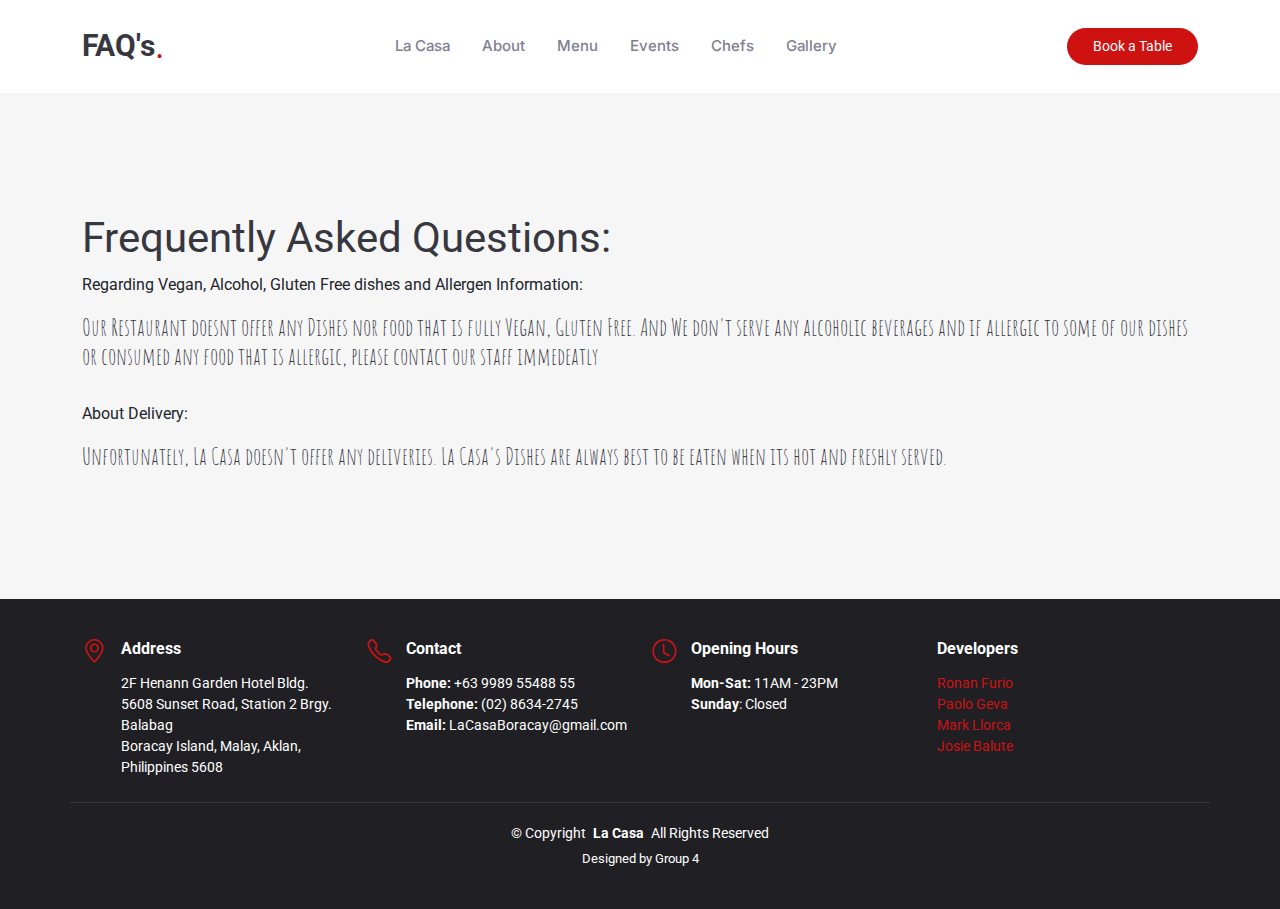
<file: starter-page.html>
<!DOCTYPE html>
<html lang="en">

<head>
  <meta charset="utf-8">
  <meta content="width=device-width, initial-scale=1.0" name="viewport">
  <title>Starter Page - Yummy Bootstrap Template</title>
  <meta name="description" content="">
  <meta name="keywords" content="">

  <!-- Favicons -->
  <link href="assets/img/favicon.png" rel="icon">
  <link href="assets/img/apple-touch-icon.png" rel="apple-touch-icon">

  <!-- Fonts -->
  <link href="https://fonts.googleapis.com" rel="preconnect">
  <link href="https://fonts.gstatic.com" rel="preconnect" crossorigin>
  <link href="https://fonts.googleapis.com/css2?family=Roboto:ital,wght@0,100;0,300;0,400;0,500;0,700;0,900;1,100;1,300;1,400;1,500;1,700;1,900&family=Inter:wght@100;200;300;400;500;600;700;800;900&family=Amatic+SC:wght@400;700&display=swap" rel="stylesheet">

  <!-- Vendor CSS Files -->
  <link href="assets/vendor/bootstrap/css/bootstrap.min.css" rel="stylesheet">
  <link href="assets/vendor/bootstrap-icons/bootstrap-icons.css" rel="stylesheet">
  <link href="assets/vendor/aos/aos.css" rel="stylesheet">
  <link href="assets/vendor/glightbox/css/glightbox.min.css" rel="stylesheet">
  <link href="assets/vendor/swiper/swiper-bundle.min.css" rel="stylesheet">

  <!-- Main CSS File -->
  <link href="assets/css/main.css" rel="stylesheet">

  <!-- =======================================================
  * Template Name: Yummy
  * Template URL: https://bootstrapmade.com/yummy-bootstrap-restaurant-website-template/
  * Updated: Aug 07 2024 with Bootstrap v5.3.3
  * Author: BootstrapMade.com
  * License: https://bootstrapmade.com/license/
  ======================================================== -->
</head>

<body class="starter-page-page">

  <header id="header" class="header d-flex align-items-center sticky-top">
    <div class="container position-relative d-flex align-items-center justify-content-between">

      <a href="index.html" class="logo d-flex align-items-center me-auto me-xl-0">
        <!-- Uncomment the line below if you also wish to use an image logo -->
        <!-- <img src="assets/img/logo.png" alt=""> -->
        <h1 class="sitename">FAQ's</h1>
        <span>.</span>
      </a>

      <nav id="navmenu" class="navmenu">
        <ul>
          <li><a href="starter-page.html">La Casa<br></a></li>
          <li><a href="index.html#about">About</a></li>
          <li><a href="index.html#menu">Menu</a></li>
          <li><a href="index.html#events">Events</a></li>
          <li><a href="index.html#chefs">Chefs</a></li>
          <li><a href="index.html#gallery">Gallery</a></li>
        <i class="mobile-nav-toggle d-xl-none bi bi-list"></i>
      </nav>

      <a class="btn-getstarted" href="index.html#book-a-table">Book a Table</a>

    </div>
  </header>

  <main class="main">

    <!-- Page Title -->
    <div class="page-title" data-aos="fade">
      <div class="container">
        <h1>Frequently Asked Questions:</h1>  
        <nav class="breadcrumbs">
          <p>Regarding Vegan, Alcohol, Gluten Free dishes and Allergen Information:</>
          <h4>Our Restaurant doesnt offer any Dishes nor food that is fully Vegan, Gluten Free. And We don't serve any alcoholic beverages and if allergic to some of our dishes or consumed any food that is allergic, please contact our staff immedeatly</h5>
          <br>
          <p>About Delivery:</p>
          <h4>Unfortunately, La Casa doesn't offer any deliveries. La Casa's Dishes are always best to be eaten when its hot and freshly served.</h5>
        </nav>
      </div>
    </div><!-- End Page Title -->

    <!-- Starter Section Section -->


  </main>

  <footer id="footer" class="footer dark-background">

    <div class="container">
      <div class="row gy-3">
        <div class="col-lg-3 col-md-6 d-flex">
          <i class="bi bi-geo-alt icon"></i>
          <div class="address">
            <h4>Address</h4>
            <p>2F Henann Garden Hotel Bldg. 5608 Sunset Road, Station 2 Brgy. Balabag</p>
            <p>Boracay Island, Malay, Aklan, Philippines 5608</p>
          </div>

        </div>

        <div class="col-lg-3 col-md-6 d-flex">
          <i class="bi bi-telephone icon"></i>
          <div>
            <h4>Contact</h4>
            <p>
              <strong>Phone:</strong> <span>+63 9989 55488 55</span><br>
              <strong>Telephone:</strong> <span>(02) 8634-2745</span><br>
              <strong>Email:</strong> <span>LaCasaBoracay@gmail.com</span><br>
            </p>
          </div>
        </div>

        <div class="col-lg-3 col-md-6 d-flex">
          <i class="bi bi-clock icon"></i>
          <div>
            <h4>Opening Hours</h4>
            <p>
              <strong>Mon-Sat:</strong> <span>11AM - 23PM</span><br>
              <strong>Sunday</strong>: <span>Closed</span>
            </p>
          </div>
        </div>

        <div class="col-lg-3 col-md-6">
          <h4>Developers</h4>
          <div>
            <a href="https://www.facebook.com/ronan.furio.7">Ronan Furio</a><br>
            <a href="https://www.facebook.com/paolo.geva">Paolo Geva</a><br>
            <a href="https://www.instagram.com/myaaaaaaaano">Mark Llorca</a><br>
            <a href="https://www.facebook.com/josie.balute.7">Josie Balute</a>
          </div>
        </div>

      </div>
    </div>

    <div class="container copyright text-center mt-4">
      <p>© <span>Copyright</span> <strong class="px-1 sitename">La Casa</strong> <span>All Rights Reserved</span></p>
      <div class="credits">
        <!-- All the links in the footer should remain intact. -->
        <!-- You can delete the links only if you've purchased the pro version. -->
        <!-- Licensing information: https://bootstrapmade.com/license/ -->
        <!-- Purchase the pro version with working PHP/AJAX contact form: [buy-url] -->
        Designed by Group 4
      </div>
    </div>

  </footer>

  <!-- Scroll Top -->
  <a href="#" id="scroll-top" class="scroll-top d-flex align-items-center justify-content-center"><i class="bi bi-arrow-up-short"></i></a>

  <!-- Preloader -->
  <div id="preloader"></div>

  <!-- Vendor JS Files -->
  <script src="assets/vendor/bootstrap/js/bootstrap.bundle.min.js"></script>
  <script src="assets/vendor/php-email-form/validate.js"></script>
  <script src="assets/vendor/aos/aos.js"></script>
  <script src="assets/vendor/glightbox/js/glightbox.min.js"></script>
  <script src="assets/vendor/purecounter/purecounter_vanilla.js"></script>
  <script src="assets/vendor/swiper/swiper-bundle.min.js"></script>

  <!-- Main JS File -->
  <script src="assets/js/main.js"></script>

</body>

</html>
</file>
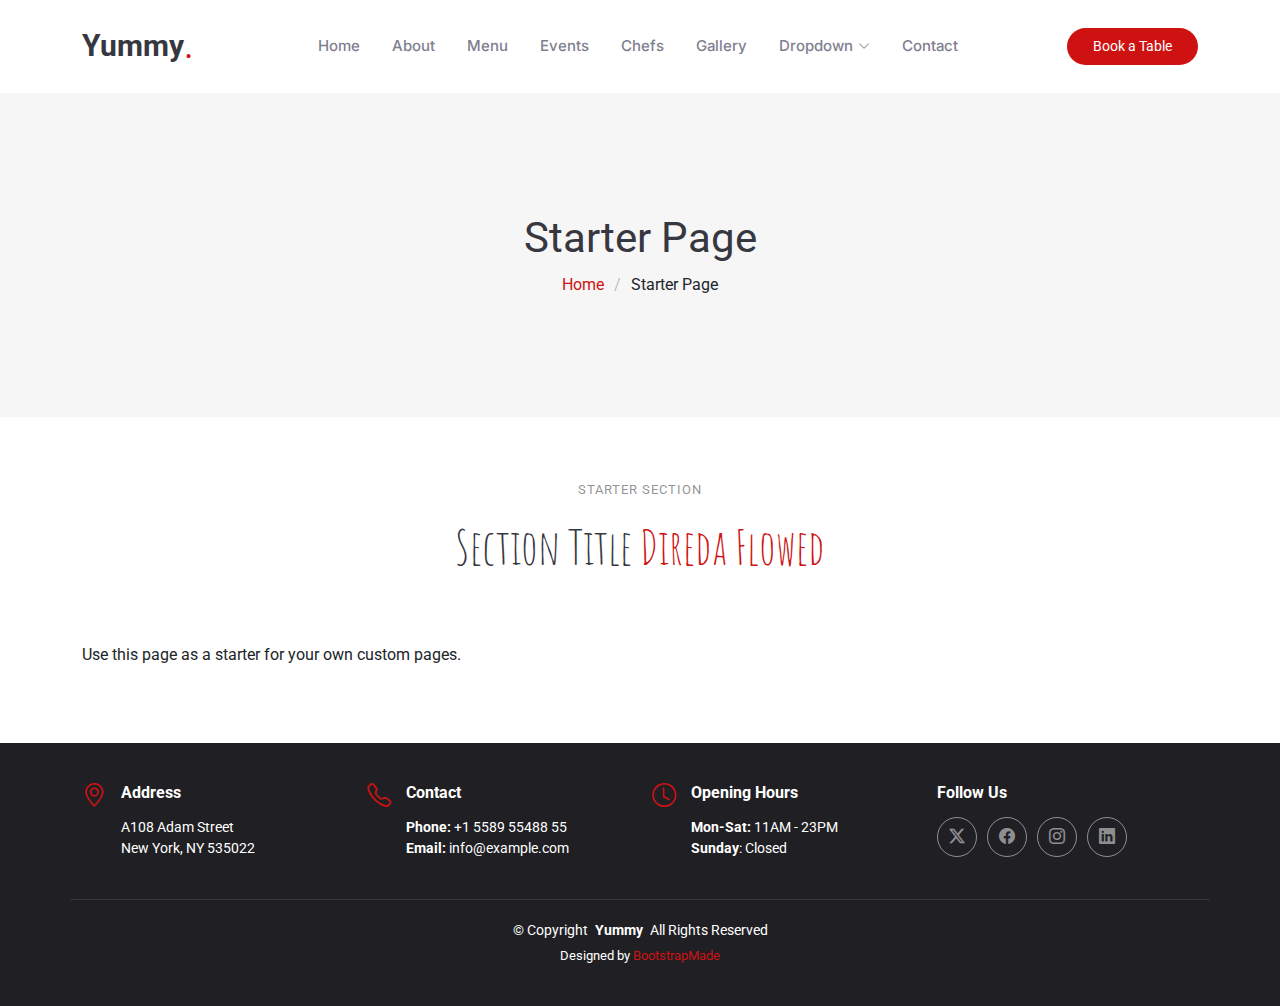
<file: Yummy/starter-page.html>
<!DOCTYPE html>
<html lang="en">

<head>
  <meta charset="utf-8">
  <meta content="width=device-width, initial-scale=1.0" name="viewport">
  <title>Starter Page - Yummy Bootstrap Template</title>
  <meta name="description" content="">
  <meta name="keywords" content="">

  <!-- Favicons -->
  <link href="assets/img/favicon.png" rel="icon">
  <link href="assets/img/apple-touch-icon.png" rel="apple-touch-icon">

  <!-- Fonts -->
  <link href="https://fonts.googleapis.com" rel="preconnect">
  <link href="https://fonts.gstatic.com" rel="preconnect" crossorigin>
  <link href="https://fonts.googleapis.com/css2?family=Roboto:ital,wght@0,100;0,300;0,400;0,500;0,700;0,900;1,100;1,300;1,400;1,500;1,700;1,900&family=Inter:wght@100;200;300;400;500;600;700;800;900&family=Amatic+SC:wght@400;700&display=swap" rel="stylesheet">

  <!-- Vendor CSS Files -->
  <link href="assets/vendor/bootstrap/css/bootstrap.min.css" rel="stylesheet">
  <link href="assets/vendor/bootstrap-icons/bootstrap-icons.css" rel="stylesheet">
  <link href="assets/vendor/aos/aos.css" rel="stylesheet">
  <link href="assets/vendor/glightbox/css/glightbox.min.css" rel="stylesheet">
  <link href="assets/vendor/swiper/swiper-bundle.min.css" rel="stylesheet">

  <!-- Main CSS File -->
  <link href="assets/css/main.css" rel="stylesheet">

  <!-- =======================================================
  * Template Name: Yummy
  * Template URL: https://bootstrapmade.com/yummy-bootstrap-restaurant-website-template/
  * Updated: Aug 07 2024 with Bootstrap v5.3.3
  * Author: BootstrapMade.com
  * License: https://bootstrapmade.com/license/
  ======================================================== -->
</head>

<body class="starter-page-page">

  <header id="header" class="header d-flex align-items-center sticky-top">
    <div class="container position-relative d-flex align-items-center justify-content-between">

      <a href="index.html" class="logo d-flex align-items-center me-auto me-xl-0">
        <!-- Uncomment the line below if you also wish to use an image logo -->
        <!-- <img src="assets/img/logo.png" alt=""> -->
        <h1 class="sitename">Yummy</h1>
        <span>.</span>
      </a>

      <nav id="navmenu" class="navmenu">
        <ul>
          <li><a href="#hero">Home<br></a></li>
          <li><a href="#about">About</a></li>
          <li><a href="#menu">Menu</a></li>
          <li><a href="#events">Events</a></li>
          <li><a href="#chefs">Chefs</a></li>
          <li><a href="#gallery">Gallery</a></li>
          <li class="dropdown"><a href="#"><span>Dropdown</span> <i class="bi bi-chevron-down toggle-dropdown"></i></a>
            <ul>
              <li><a href="#">Dropdown 1</a></li>
              <li class="dropdown"><a href="#"><span>Deep Dropdown</span> <i class="bi bi-chevron-down toggle-dropdown"></i></a>
                <ul>
                  <li><a href="#">Deep Dropdown 1</a></li>
                  <li><a href="#">Deep Dropdown 2</a></li>
                  <li><a href="#">Deep Dropdown 3</a></li>
                  <li><a href="#">Deep Dropdown 4</a></li>
                  <li><a href="#">Deep Dropdown 5</a></li>
                </ul>
              </li>
              <li><a href="#">Dropdown 2</a></li>
              <li><a href="#">Dropdown 3</a></li>
              <li><a href="#">Dropdown 4</a></li>
            </ul>
          </li>
          <li><a href="#contact">Contact</a></li>
        </ul>
        <i class="mobile-nav-toggle d-xl-none bi bi-list"></i>
      </nav>

      <a class="btn-getstarted" href="index.html#book-a-table">Book a Table</a>

    </div>
  </header>

  <main class="main">

    <!-- Page Title -->
    <div class="page-title" data-aos="fade">
      <div class="container">
        <h1>Starter Page</h1>
        <nav class="breadcrumbs">
          <ol>
            <li><a href="index.html">Home</a></li>
            <li class="current">Starter Page</li>
          </ol>
        </nav>
      </div>
    </div><!-- End Page Title -->

    <!-- Starter Section Section -->
    <section id="starter-section" class="starter-section section">

      <!-- Section Title -->
      <div class="container section-title" data-aos="fade-up">
        <h2>Starter Section</h2>
        <p><span>Section Title</span> <span class="description-title">Direda Flowed</span></p>
      </div><!-- End Section Title -->

      <div class="container" data-aos="fade-up">
        <p>Use this page as a starter for your own custom pages.</p>
      </div>

    </section><!-- /Starter Section Section -->

  </main>

  <footer id="footer" class="footer dark-background">

    <div class="container">
      <div class="row gy-3">
        <div class="col-lg-3 col-md-6 d-flex">
          <i class="bi bi-geo-alt icon"></i>
          <div class="address">
            <h4>Address</h4>
            <p>A108 Adam Street</p>
            <p>New York, NY 535022</p>
            <p></p>
          </div>

        </div>

        <div class="col-lg-3 col-md-6 d-flex">
          <i class="bi bi-telephone icon"></i>
          <div>
            <h4>Contact</h4>
            <p>
              <strong>Phone:</strong> <span>+1 5589 55488 55</span><br>
              <strong>Email:</strong> <span>info@example.com</span><br>
            </p>
          </div>
        </div>

        <div class="col-lg-3 col-md-6 d-flex">
          <i class="bi bi-clock icon"></i>
          <div>
            <h4>Opening Hours</h4>
            <p>
              <strong>Mon-Sat:</strong> <span>11AM - 23PM</span><br>
              <strong>Sunday</strong>: <span>Closed</span>
            </p>
          </div>
        </div>

        <div class="col-lg-3 col-md-6">
          <h4>Follow Us</h4>
          <div class="social-links d-flex">
            <a href="#" class="twitter"><i class="bi bi-twitter-x"></i></a>
            <a href="#" class="facebook"><i class="bi bi-facebook"></i></a>
            <a href="#" class="instagram"><i class="bi bi-instagram"></i></a>
            <a href="#" class="linkedin"><i class="bi bi-linkedin"></i></a>
          </div>
        </div>

      </div>
    </div>

    <div class="container copyright text-center mt-4">
      <p>© <span>Copyright</span> <strong class="px-1 sitename">Yummy</strong> <span>All Rights Reserved</span></p>
      <div class="credits">
        <!-- All the links in the footer should remain intact. -->
        <!-- You can delete the links only if you've purchased the pro version. -->
        <!-- Licensing information: https://bootstrapmade.com/license/ -->
        <!-- Purchase the pro version with working PHP/AJAX contact form: [buy-url] -->
        Designed by <a href="https://bootstrapmade.com/">BootstrapMade</a>
      </div>
    </div>

  </footer>

  <!-- Scroll Top -->
  <a href="#" id="scroll-top" class="scroll-top d-flex align-items-center justify-content-center"><i class="bi bi-arrow-up-short"></i></a>

  <!-- Preloader -->
  <div id="preloader"></div>

  <!-- Vendor JS Files -->
  <script src="assets/vendor/bootstrap/js/bootstrap.bundle.min.js"></script>
  <script src="assets/vendor/php-email-form/validate.js"></script>
  <script src="assets/vendor/aos/aos.js"></script>
  <script src="assets/vendor/glightbox/js/glightbox.min.js"></script>
  <script src="assets/vendor/purecounter/purecounter_vanilla.js"></script>
  <script src="assets/vendor/swiper/swiper-bundle.min.js"></script>

  <!-- Main JS File -->
  <script src="assets/js/main.js"></script>

</body>

</html>
</file>
<file: assets/css/main.css>
/**
* Template Name: Yummy
* Template URL: https://bootstrapmade.com/yummy-bootstrap-restaurant-website-template/
* Updated: Aug 07 2024 with Bootstrap v5.3.3
* Author: BootstrapMade.com
* License: https://bootstrapmade.com/license/
*/

/*--------------------------------------------------------------
# Font & Color Variables
# Help: https://bootstrapmade.com/color-system/
--------------------------------------------------------------*/
/* Fonts */
:root {
  --default-font: "Roboto",  system-ui, -apple-system, "Segoe UI", Roboto, "Helvetica Neue", Arial, "Noto Sans", "Liberation Sans", sans-serif, "Apple Color Emoji", "Segoe UI Emoji", "Segoe UI Symbol", "Noto Color Emoji";
  --heading-font: "Amatic SC",  sans-serif;
  --nav-font: "Inter",  sans-serif;
}

/* Global Colors - The following color variables are used throughout the website. Updating them here will change the color scheme of the entire website */
:root { 
  --background-color: #ffffff; /* Background color for the entire website, including individual sections */
  --default-color: #212529; /* Default color used for the majority of the text content across the entire website */
  --heading-color: #37373f; /* Color for headings, subheadings and title throughout the website */
  --accent-color: #ce1212; /* Accent color that represents your brand on the website. It's used for buttons, links, and other elements that need to stand out */
  --surface-color: #ffffff; /* The surface color is used as a background of boxed elements within sections, such as cards, icon boxes, or other elements that require a visual separation from the global background. */
  --contrast-color: #ffffff; /* Contrast color for text, ensuring readability against backgrounds of accent, heading, or default colors. */
}

/* Nav Menu Colors - The following color variables are used specifically for the navigation menu. They are separate from the global colors to allow for more customization options */
:root {
  --nav-color: #7f7f90;  /* The default color of the main navmenu links */
  --nav-hover-color: #ce1212; /* Applied to main navmenu links when they are hovered over or active */
  --nav-mobile-background-color: #ffffff; /* Used as the background color for mobile navigation menu */
  --nav-dropdown-background-color: #ffffff; /* Used as the background color for dropdown items that appear when hovering over primary navigation items */
  --nav-dropdown-color: #7f7f90; /* Used for navigation links of the dropdown items in the navigation menu. */
  --nav-dropdown-hover-color: #ce1212; /* Similar to --nav-hover-color, this color is applied to dropdown navigation links when they are hovered over. */
}

/* Color Presets - These classes override global colors when applied to any section or element, providing reuse of the sam color scheme. */

.light-background {
  --background-color: #f2f2f2;
  --surface-color: #ffffff;
}

.dark-background {
  --background-color: #1f1f24;
  --default-color: #ffffff;
  --heading-color: #ffffff;
  --surface-color: #37373f;
  --contrast-color: #ffffff;
}

/* Smooth scroll */
:root {
  scroll-behavior: smooth;
}

/*--------------------------------------------------------------
# General Styling & Shared Classes
--------------------------------------------------------------*/
body {
  color: var(--default-color);
  background-color: var(--background-color);
  font-family: var(--default-font);
}

a {
  color: var(--accent-color);
  text-decoration: none;
  transition: 0.3s;
}

a:hover {
  color: color-mix(in srgb, var(--accent-color), transparent 25%);
  text-decoration: none;
}

h1,
h2,
h3,
h4,
h5,
h6 {
  color: var(--heading-color);
  font-family: var(--heading-font);
}

/* Pulsating Play Button
------------------------------*/
.pulsating-play-btn {
  width: 94px;
  height: 94px;
  background: radial-gradient(var(--accent-color) 50%, color-mix(in srgb, var(--accent-color), transparent 75%) 52%);
  border-radius: 50%;
  display: block;
  position: relative;
  overflow: hidden;
}

.pulsating-play-btn:before {
  content: "";
  position: absolute;
  width: 120px;
  height: 120px;
  animation-delay: 0s;
  animation: pulsate-play-btn 2s;
  animation-direction: forwards;
  animation-iteration-count: infinite;
  animation-timing-function: steps;
  opacity: 1;
  border-radius: 50%;
  border: 5px solid color-mix(in srgb, var(--accent-color), transparent 30%);
  top: -15%;
  left: -15%;
  background: rgba(198, 16, 0, 0);
}

.pulsating-play-btn:after {
  content: "";
  position: absolute;
  left: 50%;
  top: 50%;
  transform: translateX(-40%) translateY(-50%);
  width: 0;
  height: 0;
  border-top: 10px solid transparent;
  border-bottom: 10px solid transparent;
  border-left: 15px solid #fff;
  z-index: 100;
  transition: all 400ms cubic-bezier(0.55, 0.055, 0.675, 0.19);
}

.pulsating-play-btn:hover:before {
  content: "";
  position: absolute;
  left: 50%;
  top: 50%;
  transform: translateX(-40%) translateY(-50%);
  width: 0;
  height: 0;
  border: none;
  border-top: 10px solid transparent;
  border-bottom: 10px solid transparent;
  border-left: 15px solid #fff;
  z-index: 200;
  animation: none;
  border-radius: 0;
}

.pulsating-play-btn:hover:after {
  border-left: 15px solid var(--accent-color);
  transform: scale(20);
}

@keyframes pulsate-play-btn {
  0% {
    transform: scale(0.6, 0.6);
    opacity: 1;
  }

  100% {
    transform: scale(1, 1);
    opacity: 0;
  }
}

/* PHP Email Form Messages
------------------------------*/
.php-email-form .error-message {
  display: none;
  background: #df1529;
  color: #ffffff;
  text-align: left;
  padding: 15px;
  margin-bottom: 24px;
  font-weight: 600;
}

.php-email-form .sent-message {
  display: none;
  color: #ffffff;
  background: #059652;
  text-align: center;
  padding: 15px;
  margin-bottom: 24px;
  font-weight: 600;
}

.php-email-form .loading {
  display: none;
  background: var(--surface-color);
  text-align: center;
  padding: 15px;
  margin-bottom: 24px;
}

.php-email-form .loading:before {
  content: "";
  display: inline-block;
  border-radius: 50%;
  width: 24px;
  height: 24px;
  margin: 0 10px -6px 0;
  border: 3px solid var(--accent-color);
  border-top-color: var(--surface-color);
  animation: php-email-form-loading 1s linear infinite;
}

@keyframes php-email-form-loading {
  0% {
    transform: rotate(0deg);
  }

  100% {
    transform: rotate(360deg);
  }
}

/*--------------------------------------------------------------
# Global Header
--------------------------------------------------------------*/
.header {
  color: var(--default-color);
  background-color: var(--background-color);
  padding: 20px 0;
  transition: all 0.5s;
  z-index: 997;
}

.header .logo {
  line-height: 1;
}

.header .logo img {
  max-height: 36px;
  margin-right: 8px;
}

.header .logo h1 {
  font-size: 30px;
  margin: 0;
  font-weight: 700;
  color: var(--heading-color);
  font-family: var(--default-font);
}

.header .logo span {
  color: var(--accent-color);
  font-size: 36px;
}

.header .btn-getstarted,
.header .btn-getstarted:focus {
  color: var(--contrast-color);
  background: var(--accent-color);
  font-size: 14px;
  padding: 8px 26px;
  margin: 0;
  border-radius: 50px;
  transition: 0.3s;
}

.header .btn-getstarted:hover,
.header .btn-getstarted:focus:hover {
  color: var(--contrast-color);
  background: color-mix(in srgb, var(--accent-color), transparent 15%);
}

@media (max-width: 1200px) {
  .header .logo {
    order: 1;
  }

  .header .btn-getstarted {
    order: 2;
    margin: 0 15px 0 0;
    padding: 6px 20px;
  }

  .header .navmenu {
    order: 3;
  }
}

.scrolled .header {
  box-shadow: 0px 0 18px rgba(0, 0, 0, 0.1);
}

/*--------------------------------------------------------------
# Navigation Menu
--------------------------------------------------------------*/
/* Desktop Navigation */
@media (min-width: 1200px) {
  .navmenu {
    padding: 0;
  }

  .navmenu ul {
    margin: 0;
    padding: 0;
    display: flex;
    list-style: none;
    align-items: center;
  }

  .navmenu li {
    position: relative;
  }

  .navmenu>ul>li {
    white-space: nowrap;
    padding: 15px 14px;
  }

  .navmenu>ul>li:last-child {
    padding-right: 0;
  }

  .navmenu a,
  .navmenu a:focus {
    color: var(--nav-color);
    font-size: 15px;
    padding: 0 2px;
    font-family: var(--nav-font);
    font-weight: 500;
    display: flex;
    align-items: center;
    justify-content: space-between;
    white-space: nowrap;
    transition: 0.3s;
    position: relative;
  }

  .navmenu a i,
  .navmenu a:focus i {
    font-size: 12px;
    line-height: 0;
    margin-left: 5px;
    transition: 0.3s;
  }

  .navmenu>ul>li>a:before {
    content: "";
    position: absolute;
    height: 2px;
    bottom: -6px;
    left: 0;
    background-color: var(--nav-hover-color);
    visibility: hidden;
    width: 0px;
    transition: all 0.3s ease-in-out 0s;
  }

  .navmenu a:hover:before,
  .navmenu li:hover>a:before,
  .navmenu .active:before {
    visibility: visible;
    width: 100%;
  }

  .navmenu li:hover>a,
  .navmenu .active,
  .navmenu .active:focus {
    color: color-mix(in srgb, var(--nav-color) 80%, black 50%);
  }

  .navmenu .dropdown ul {
    margin: 0;
    padding: 10px 0;
    background: var(--nav-dropdown-background-color);
    display: block;
    position: absolute;
    visibility: hidden;
    left: 14px;
    top: 130%;
    opacity: 0;
    transition: 0.3s;
    border-radius: 4px;
    z-index: 99;
    box-shadow: 0px 0px 30px rgba(0, 0, 0, 0.1);
  }

  .navmenu .dropdown ul li {
    min-width: 200px;
  }

  .navmenu .dropdown ul a {
    padding: 10px 20px;
    font-size: 15px;
    text-transform: none;
    color: var(--nav-dropdown-color);
  }

  .navmenu .dropdown ul a i {
    font-size: 12px;
  }

  .navmenu .dropdown ul a:hover,
  .navmenu .dropdown ul .active:hover,
  .navmenu .dropdown ul li:hover>a {
    color: var(--nav-dropdown-hover-color);
  }

  .navmenu .dropdown:hover>ul {
    opacity: 1;
    top: 100%;
    visibility: visible;
  }

  .navmenu .dropdown .dropdown ul {
    top: 0;
    left: -90%;
    visibility: hidden;
  }

  .navmenu .dropdown .dropdown:hover>ul {
    opacity: 1;
    top: 0;
    left: -100%;
    visibility: visible;
  }
}

/* Mobile Navigation */
@media (max-width: 1199px) {
  .mobile-nav-toggle {
    color: var(--nav-color);
    font-size: 28px;
    line-height: 0;
    margin-right: 10px;
    cursor: pointer;
    transition: color 0.3s;
  }

  .navmenu {
    padding: 0;
    z-index: 9997;
  }

  .navmenu ul {
    display: none;
    list-style: none;
    position: absolute;
    inset: 60px 20px 20px 20px;
    padding: 10px 0;
    margin: 0;
    border-radius: 6px;
    background-color: var(--nav-mobile-background-color);
    border: 1px solid color-mix(in srgb, var(--default-color), transparent 90%);
    box-shadow: none;
    overflow-y: auto;
    transition: 0.3s;
    z-index: 9998;
  }

  .navmenu a,
  .navmenu a:focus {
    color: var(--nav-dropdown-color);
    padding: 10px 20px;
    font-family: var(--nav-font);
    font-size: 17px;
    font-weight: 500;
    display: flex;
    align-items: center;
    justify-content: space-between;
    white-space: nowrap;
    transition: 0.3s;
  }

  .navmenu a i,
  .navmenu a:focus i {
    font-size: 12px;
    line-height: 0;
    margin-left: 5px;
    width: 30px;
    height: 30px;
    display: flex;
    align-items: center;
    justify-content: center;
    border-radius: 50%;
    transition: 0.3s;
    background-color: color-mix(in srgb, var(--accent-color), transparent 90%);
  }

  .navmenu a i:hover,
  .navmenu a:focus i:hover {
    background-color: var(--accent-color);
    color: var(--contrast-color);
  }

  .navmenu a:hover,
  .navmenu .active,
  .navmenu .active:focus {
    color: var(--nav-dropdown-hover-color);
  }

  .navmenu .active i,
  .navmenu .active:focus i {
    background-color: var(--accent-color);
    color: var(--contrast-color);
    transform: rotate(180deg);
  }

  .navmenu .dropdown ul {
    position: static;
    display: none;
    z-index: 99;
    padding: 10px 0;
    margin: 10px 20px;
    background-color: var(--nav-dropdown-background-color);
    transition: all 0.5s ease-in-out;
  }

  .navmenu .dropdown ul ul {
    background-color: rgba(33, 37, 41, 0.1);
  }

  .navmenu .dropdown>.dropdown-active {
    display: block;
    background-color: rgba(33, 37, 41, 0.03);
  }

  .mobile-nav-active {
    overflow: hidden;
  }

  .mobile-nav-active .mobile-nav-toggle {
    color: #fff;
    position: absolute;
    font-size: 32px;
    top: 15px;
    right: 15px;
    margin-right: 0;
    z-index: 9999;
  }

  .mobile-nav-active .navmenu {
    position: fixed;
    overflow: hidden;
    inset: 0;
    background: rgba(33, 37, 41, 0.8);
    transition: 0.3s;
  }

  .mobile-nav-active .navmenu>ul {
    display: block;
  }
}

/*--------------------------------------------------------------
# Global Footer
--------------------------------------------------------------*/
.footer {
  --heading-font: var(--default-font);
  color: var(--default-color);
  background-color: var(--background-color);
  font-size: 14px;
  padding: 40px 0;
  position: relative;
}

.footer .icon {
  color: var(--accent-color);
  margin-right: 15px;
  font-size: 24px;
  line-height: 0;
}

.footer h4 {
  font-size: 16px;
  font-weight: 700;
  margin-bottom: 15px;
}

.footer .address p {
  margin-bottom: 0px;
}

.footer .social-links a {
  display: flex;
  align-items: center;
  justify-content: center;
  width: 40px;
  height: 40px;
  border-radius: 50%;
  border: 1px solid color-mix(in srgb, var(--default-color), transparent 50%);
  font-size: 16px;
  color: color-mix(in srgb, var(--default-color), transparent 50%);
  margin-right: 10px;
  transition: 0.3s;
}

.footer .social-links a:hover {
  color: var(--accent-color);
  border-color: var(--accent-color);
}

.footer .copyright {
  padding-top: 20px;
  border-top: 1px solid color-mix(in srgb, var(--default-color), transparent 90%);
}

.footer .copyright p {
  margin-bottom: 0;
}

.footer .credits {
  margin-top: 5px;
  font-size: 13px;
}

/*--------------------------------------------------------------
# Preloader
--------------------------------------------------------------*/
#preloader {
  position: fixed;
  inset: 0;
  z-index: 9999;
  overflow: hidden;
  background-color: var(--background-color);
  transition: all 0.6s ease-out;
  width: 100%;
  height: 100vh;
}

#preloader:before,
#preloader:after {
  content: "";
  position: absolute;
  border: 4px solid var(--accent-color);
  border-radius: 50%;
  animation: animate-preloader 2s cubic-bezier(0, 0.2, 0.8, 1) infinite;
}

#preloader:after {
  animation-delay: -0.5s;
}

@keyframes animate-preloader {
  0% {
    width: 10px;
    height: 10px;
    top: calc(50% - 5px);
    left: calc(50% - 5px);
    opacity: 1;
  }

  100% {
    width: 72px;
    height: 72px;
    top: calc(50% - 36px);
    left: calc(50% - 36px);
    opacity: 0;
  }
}

/*--------------------------------------------------------------
# Scroll Top Button
--------------------------------------------------------------*/
.scroll-top {
  position: fixed;
  visibility: hidden;
  opacity: 0;
  right: 15px;
  bottom: -15px;
  z-index: 99999;
  background-color: var(--accent-color);
  width: 44px;
  height: 44px;
  border-radius: 50px;
  transition: all 0.4s;
}

.scroll-top i {
  font-size: 24px;
  color: var(--contrast-color);
  line-height: 0;
}

.scroll-top:hover {
  background-color: color-mix(in srgb, var(--accent-color), transparent 20%);
  color: var(--contrast-color);
}

.scroll-top.active {
  visibility: visible;
  opacity: 1;
  bottom: 15px;
}

/*--------------------------------------------------------------
# Disable aos animation delay on mobile devices
--------------------------------------------------------------*/
@media screen and (max-width: 768px) {
  [data-aos-delay] {
    transition-delay: 0 !important;
  }
}

/*--------------------------------------------------------------
# Global Page Titles & Breadcrumbs
--------------------------------------------------------------*/
.page-title {
  --background-color: color-mix(in srgb, var(--default-color), transparent 96%);
  color: var(--default-color);
  background-color: var(--background-color);
  padding: 120px 0;
  text-align: left;
  position: relative;
}

.page-title h1 {
  font-size: 42px;
  font-weight: 400;
  margin-bottom: 10px;
  font-family: var(--default-font);
}

.page-title .breadcrumbs ol {
  display: flex;
  flex-wrap: wrap;
  list-style: none;
  justify-content: start;
  padding: 0;
  margin: 0;
  font-size: 16px;
  font-weight: 400;
}

.page-title .breadcrumbs ol li+li {
  padding-left: 10px;
}

.page-title .breadcrumbs ol li+li::before {
  content: "/";
  display: inline-block;
  padding-right: 10px;
  color: color-mix(in srgb, var(--default-color), transparent 70%);
}

/*--------------------------------------------------------------
# Global Sections
--------------------------------------------------------------*/
section,
.section {
  color: var(--default-color);
  background-color: var(--background-color);
  padding: 60px 0;
  scroll-margin-top: 92px;
  overflow: clip;
}

@media (max-width: 1199px) {

  section,
  .section {
    scroll-margin-top: 56px;
  }
}

/*--------------------------------------------------------------
# Global Section Titles
--------------------------------------------------------------*/
.section-title {
  text-align: center;
  padding-bottom: 60px;
  position: relative;
}

.section-title h2 {
  font-size: 13px;
  letter-spacing: 1px;
  font-weight: 400;
  padding: 0;
  margin: 0;
  color: color-mix(in srgb, var(--default-color), transparent 50%);
  display: inline-block;
  text-transform: uppercase;
  font-family: var(--default-font);
}

.section-title p {
  color: var(--heading-color);
  margin: 10px 0 0 0;
  font-size: 48px;
  font-weight: 500;
  font-family: var(--heading-font);
}

.section-title p .description-title {
  color: var(--accent-color);
}

/*--------------------------------------------------------------
# Hero Section
--------------------------------------------------------------*/
.hero {
  width: 100%;
  min-height: 60vh;
  position: relative;
  padding: 60px 0;
  display: flex;
  align-items: center;
}

.hero h1 {
  margin: 0;
  font-size: 64px;
  font-weight: 700;
}

.hero p {
  color: color-mix(in srgb, var(--default-color), transparent 30%);
  margin: 5px 0 30px 0;
  font-size: 20px;
  font-weight: 400;
}

.hero .btn-get-started {
  color: var(--contrast-color);
  background: var(--accent-color);
  font-weight: 400;
  font-size: 15px;
  letter-spacing: 1px;
  display: inline-block;
  padding: 10px 28px 12px 28px;
  border-radius: 50px;
  transition: 0.5s;
  box-shadow: 0 8px 28px rgba(0, 0, 0, 0.1);
}

.hero .btn-get-started:hover {
  color: var(--contrast-color);
  background: color-mix(in srgb, var(--accent-color), transparent 15%);
  box-shadow: 0 8px 28px rgba(0, 0, 0, 0.1);
  
}

.hero .btn-watch-video {
  font-size: 16px;
  transition: 0.5s;
  margin-left: 25px;
  color: var(--default-color);
  font-weight: 500;
}

.hero .btn-watch-video i {
  color: var(--accent-color);
  font-size: 32px;
  transition: 0.3s;
  line-height: 0;
  margin-right: 8px;
}

.hero .btn-watch-video:hover {
  color: var(--accent-color);
}

.hero .btn-watch-video:hover i {
  color: color-mix(in srgb, var(--accent-color), transparent 15%);
}

.hero .animated {
  animation: up-down 2s ease-in-out infinite alternate-reverse both;
}

@media (max-width: 640px) {
  .hero h1 {
    font-size: 28px;
    line-height: 36px;
  }

  .hero p {
    font-size: 18px;
    line-height: 24px;
    margin-bottom: 30px;
  }

  .hero .btn-get-started,
  .hero .btn-watch-video {
    font-size: 13px;
  }
}

@keyframes up-down {
  0% {
    transform: translateY(10px);
  }

  100% {
    transform: translateY(-10px);
  }
}

/*--------------------------------------------------------------
# About Section
--------------------------------------------------------------*/
.about h3 {
  font-weight: 700;
  font-size: 28px;
  margin-bottom: 20px;
}

.about .book-a-table {
  text-align: center;
  border: 4px solid color-mix(in srgb, var(--default-color), transparent 30%);
  padding: 22px;
}

.about .book-a-table h3 {
  font-family: var(--default-font);
  margin: 0 0 0 0;
  font-size: 24px;
}

.about .book-a-table p {
  color: var(--accent-color);
  font-weight: 500;
  font-size: 28px;
  margin: 0;
}

.about .fst-italic {
  color: color-mix(in srgb, var(--default-color), var(--contrast-color) 50%);
}

.about .content ul {
  list-style: none;
  padding: 0;
}

.about .content ul li {
  padding: 0 0 10px 30px;
  position: relative;
}

.about .content ul i {
  position: absolute;
  font-size: 20px;
  left: 0;
  top: -3px;
  color: var(--accent-color);
}

.about .content p:last-child {
  margin-bottom: 0;
}

.about .pulsating-play-btn {
  position: absolute;
  left: calc(50% - 47px);
  top: calc(50% - 47px);
}

/*--------------------------------------------------------------
# Why Us Section
--------------------------------------------------------------*/
.why-us .why-box {
  color: var(--contrast-color);
  background: var(--accent-color);
  padding: 60px;
  border-radius: 5%;
}

.why-us .why-box h3 {
  color: var(--contrast-color);
  font-family: var(--default-font);
  font-weight: 700;
  font-size: 34px;
  margin-bottom: 30px;

}
/*--------------------------
 Chef quotes
--------------------------------*/
.chefry {
color: #7f7f90;
padding-top: 41px;
}

.chefabi {
color: #7f7f90;
padding-top: 23px;
}

.cheflogro {
color: #7f7f90;
padding-top: 28px;
}

.why-us .why-box p {
  margin-bottom: 30px;
}

.why-us .why-box .more-btn {
  display: inline-block;
  background: color-mix(in srgb, var(--contrast-color), transparent 85%);
  padding: 8px 40px 10px 40px;
  color: var(--contrast-color);
  transition: all ease-in-out 0.4s;
  border-radius: 50px;
}

.why-us .why-box .more-btn i {
  font-size: 14px;
}

.why-us .why-box .more-btn:hover {
  color: var(--accent-color);
  background: var(--surface-color);
}

.why-us .icon-box {
  background-color: var(--surface-color);
  text-align: center;
  padding: 40px 30px;
  width: 100%;
  height: 100%;
  border: 1px solid color-mix(in srgb, var(--default-color), transparent 90%);
}

.why-us .icon-box i {
  color: var(--accent-color);
  font-size: 32px;
  margin-bottom: 30px;
  background: color-mix(in srgb, var(--accent-color), transparent 95%);
  border-radius: 50px;
  display: flex;
  align-items: center;
  justify-content: center;
  width: 72px;
  height: 72px;
  transition: 0.3s;
}

.why-us .icon-box h4 {
  font-size: 20px;
  font-weight: 500;
  margin: 0 0 30px 0;
  font-family: var(--default-font);
}

.why-us .icon-box p {
  font-size: 15px;
  color: color-mix(in srgb, var(--default-color), transparent 30%);
}

.why-us .icon-box:hover i {
  color: var(--contrast-color);
  background: var(--accent-color);
}

/*--------------------------------------------------------------
# Stats Section
--------------------------------------------------------------*/
.stats {
  position: relative;
  padding: 120px 0;
}

.stats img {
  position: absolute;
  inset: 0;
  display: block;
  width: 100%;
  height: 100%;
  object-fit: cover;
  z-index: 1;
}

.stats:before {
  content: "";
  background: color-mix(in srgb, var(--background-color), transparent 40%);
  position: absolute;
  inset: 0;
  z-index: 2;
}

.stats .container {
  position: relative;
  z-index: 3;
}

.stats .stats-item {
  padding: 30px;
  width: 100%;
}

.stats .stats-item span {
  font-size: 48px;
  display: block;
  color: var(--default-color);
  font-weight: 700;
}

.stats .stats-item p {
  padding: 0;
  margin: 0;
  font-size: 16px;
  font-weight: 700;
  color: color-mix(in srgb, var(--default-color), transparent 40%);
}

/*--------------------------------------------------------------
# Menu Section
--------------------------------------------------------------*/
.menu .nav-tabs {
  border: 0;
}

.menu .nav-link {
  background-color: var(--background-color);
  color: color-mix(in srgb, var(--default-color), transparent 20%);
  margin: 0 15px;
  padding: 10px 5px;
  transition: 0.3s;
  border-radius: 0;
  cursor: pointer;
  height: 100%;
  border: 0;
  border-bottom: 2px solid color-mix(in srgb, var(--default-color), transparent 80%);
}

@media (max-width: 575px) {
  .menu .nav-link {
    margin: 0 10px;
    padding: 10px 0;
  }
}

.menu .nav-link i {
  padding-right: 15px;
  font-size: 48px;
}

.menu .nav-link h4 {
  font-size: 18px;
  font-weight: 400;
  margin: 0;
  font-family: var(--default-font);
}

@media (max-width: 575px) {
  .menu .nav-link h4 {
    font-size: 16px;
  }
}

.menu .nav-link:hover {
  color: var(--accent-color);
  border-color: var(--accent-color);
}

.menu .nav-link.active {
  background-color: var(--background-color);
  color: var(--accent-color);
  border-color: var(--accent-color);
}

.menu .tab-content .tab-header {
  padding: 30px 0;
}

.menu .tab-content .tab-header p {
  font-size: 14px;
  text-transform: uppercase;
  color: color-mix(in srgb, var(--default-color), transparent 20%);
  margin-bottom: 0;
}

.menu .tab-content .tab-header h3 {
  font-size: 48px;
  font-weight: 700;
  color: var(--accent-color);
}

.menu .tab-content .menu-item {
  text-align-last: center;
}

.menu .tab-content .menu-item .menu-img {
  padding: 0 60px;
  margin-bottom: 15px;
}

.menu .tab-content .menu-item h4 {
  font-size: 24px;
  font-weight: 400;
  margin-bottom: 5px;
  font-family: var(--default-font);
}

.menu .tab-content .menu-item .ingredients {
  font-family: var(--nav-font);
  color: color-mix(in srgb, var(--default-color), transparent 50%);
  margin-bottom: 5px;
}

.menu .tab-content .menu-item .price {
  font-size: 24px;
  font-weight: 700;
  color: var(--accent-color);
}

/*--------------------------------------------------------------
# Testimonials Section
--------------------------------------------------------------*/
.testimonials .testimonials-carousel,
.testimonials .testimonials-slider {
  overflow: hidden;
}

.testimonials .testimonial-item .testimonial-content {
  border-left: 3px solid var(--accent-color);
  padding-left: 30px;
}

.testimonials .testimonial-item .testimonial-img {
  border-radius: 50%;
  border: 4px solid var(--background-color);
  margin: 0 auto;
}

.testimonials .testimonial-item h3 {
  font-size: 20px;
  font-weight: bold;
  margin: 10px 0 5px 0;
}

.testimonials .testimonial-item h4 {
  font-size: 14px;
  color: color-mix(in srgb, var(--default-color), transparent 40%);
  margin: 0 0 10px 0;
}

.testimonials .testimonial-item .stars i {
  color: #ffc107;
  margin: 0 1px;
}

.testimonials .testimonial-item .quote-icon-left,
.testimonials .testimonial-item .quote-icon-right {
  color: color-mix(in srgb, var(--accent-color), transparent 50%);
  font-size: 26px;
  line-height: 0;
}

.testimonials .testimonial-item .quote-icon-left {
  display: inline-block;
  left: -5px;
  position: relative;
}

.testimonials .testimonial-item .quote-icon-right {
  display: inline-block;
  right: -5px;
  position: relative;
  top: 10px;
  transform: scale(-1, -1);
}

.testimonials .testimonial-item p {
  font-style: italic;
}

.testimonials .swiper-wrapper {
  height: auto;
}

.testimonials .swiper-pagination {
  margin-top: 30px;
  position: relative;
}

.testimonials .swiper-pagination .swiper-pagination-bullet {
  width: 12px;
  height: 12px;
  background-color: color-mix(in srgb, var(--default-color), transparent 85%);
  opacity: 1;
}

.testimonials .swiper-pagination .swiper-pagination-bullet-active {
  background-color: var(--accent-color);
}

/*--------------------------------------------------------------
# Events Section
--------------------------------------------------------------*/
.events .container-fluid {
  padding: 0;
}

.events .event-item {
  background-size: cover;
  background-position: cente;
  min-height: 600px;
  padding: 30px;
}

@media (max-width: 575px) {
  .events .event-item {
    min-height: 500px;
  }
}

.events .event-item:before {
  content: "";
  background: rgba(0, 0, 0, 0.6);
  position: absolute;
  inset: 0;
}

.events .event-item h3 {
  font-size: 24px;
  font-weight: 700;
  margin-bottom: 5px;
  color: #ffffff;
  position: relative;
}

.events .event-item .price {
  color: #ffffff;
  border-bottom: 2px solid var(--accent-color);
  font-size: 32px;
  font-weight: 700;
  margin-bottom: 15px;
  position: relative;
}

.events .event-item .description {
  margin-bottom: 0;
  color: rgba(255, 255, 255, 0.8);
  position: relative;
}

.events .swiper-wrapper {
  height: auto;
}

.events .swiper-pagination {
  margin-top: 20px;
  position: relative;
}

.events .swiper-pagination .swiper-pagination-bullet {
  width: 10px;
  height: 10px;
  background-color: color-mix(in srgb, var(--default-color), transparent 85%);
  opacity: 1;
}

.events .swiper-pagination .swiper-pagination-bullet-active {
  background-color: var(--accent-color);
}

/*--------------------------------------------------------------
# Chefs Section
--------------------------------------------------------------*/
.chefs .team-member {
  background-color: var(--surface-color);
  box-shadow: 0px 0 30px rgba(0, 0, 0, 0.1);
  overflow: hidden;
  text-align: center;
  border-radius: 5px;
  transition: 0.3s;
}

.chefs .team-member .member-img {
  position: relative;
  overflow: hidden;
}

.chefs .team-member .member-img:after {
  position: absolute;
  content: "";
  left: -1px;
  right: -1px;
  bottom: -1px;
  height: 100%;
  background-color: var(--surface-color);
  -webkit-mask: url("../img/team-shape.svg") no-repeat center bottom;
  mask: url("../img/team-shape.svg") no-repeat center bottom;
  -webkit-mask-size: contain;
  mask-size: contain;
  z-index: 1;
}

.chefs .team-member .social {
  position: absolute;
  right: -100%;
  top: 30px;
  opacity: 0;
  border-radius: 4px;
  transition: 0.5s;
  background: color-mix(in srgb, var(--background-color), transparent 60%);
  z-index: 2;
}

.chefs .team-member .social a {
  transition: color 0.3s;
  color: color-mix(in srgb, var(--default-color), transparent 50%);
  margin: 15px 12px;
  display: block;
  line-height: 0;
  text-align: center;
}

.chefs .team-member .social a:hover {
  color: var(--default-color);
}

.chefs .team-member .social i {
  font-size: 18px;
}

.chefs .team-member .member-info {
  padding: 10px 15px 20px 15px;
}

.chefs .team-member .member-info h4 {
  font-weight: 700;
  margin-bottom: 5px;
  font-size: 20px;
  font-family: var(--default-font);
}

.chefs .team-member .member-info span {
  display: block;
  font-size: 14px;
  font-weight: 400;
  color: color-mix(in srgb, var(--default-color), transparent 50%);
}

.chefs .team-member .member-info p {
  font-style: italic;
  font-size: 14px;
  padding-top: 15px;
  line-height: 26px;
  color: color-mix(in srgb, var(--default-color), transparent 30%);
}

.chefs .team-member:hover {
  transform: scale(1.08);
  box-shadow: 0px 0 30px rgba(0, 0, 0, 0.1);
}

.chefs .team-member:hover .social {
  right: 8px;
  opacity: 1;
}

/*--------------------------------------------------------------
# Book A Table Section
--------------------------------------------------------------*/
.book-a-table .reservation-img {
  min-height: 500px;
  background-size: cover;
  background-position: center;
}

.book-a-table .reservation-form-bg {
  background: color-mix(in srgb, var(--default-color), transparent 97%);
}

.book-a-table .php-email-form {
  padding: 30px;
}

@media (max-width: 575px) {
  .book-a-table .php-email-form {
    padding: 20px;
  }
}

.book-a-table .php-email-form input[type=text],
.book-a-table .php-email-form input[type=email],
.book-a-table .php-email-form input[type=number],
.book-a-table .php-email-form input[type=date],
.book-a-table .php-email-form input[type=time],
.book-a-table .php-email-form textarea {
  font-size: 14px;
  padding: 10px 15px;
  box-shadow: none;
  border-radius: 0;
  color: var(--default-color);
  background-color: color-mix(in srgb, var(--background-color), transparent 20%);
  border-color: color-mix(in srgb, var(--default-color), transparent 80%);
}

.book-a-table .php-email-form input[type=text]:focus,
.book-a-table .php-email-form input[type=email]:focus,
.book-a-table .php-email-form input[type=number]:focus,
.book-a-table .php-email-form input[type=date]:focus,
.book-a-table .php-email-form input[type=time]:focus,
.book-a-table .php-email-form textarea:focus {
  border-color: var(--accent-color);
}

.book-a-table .php-email-form input[type=text]::placeholder,
.book-a-table .php-email-form input[type=email]::placeholder,
.book-a-table .php-email-form input[type=number]::placeholder,
.book-a-table .php-email-form input[type=date]::placeholder,
.book-a-table .php-email-form input[type=time]::placeholder,
.book-a-table .php-email-form textarea::placeholder {
  color: color-mix(in srgb, var(--default-color), transparent 70%);
}

.book-a-table .php-email-form button[type=submit] {
  color: var(--contrast-color);
  background: var(--accent-color);
  border: 0;
  padding: 14px 60px;
  transition: 0.4s;
  border-radius: 4px;
}

.book-a-table .php-email-form button[type=submit]:hover {
  background: color-mix(in srgb, var(--accent-color), transparent 20%);
}

/*--------------------------------------------------------------
# Gallery Section
--------------------------------------------------------------*/
.gallery {
  overflow: hidden;
}

.gallery .swiper-wrapper {
  height: auto;
}

.gallery .swiper-pagination {
  margin-top: 20px;
  position: relative;
}

.gallery .swiper-pagination .swiper-pagination-bullet {
  background-color: color-mix(in srgb, var(--default-color), transparent 85%);
  border: 0;
  width: 12px;
  height: 12px;
  opacity: 1;
}

.gallery .swiper-pagination .swiper-pagination-bullet-active {
  background-color: var(--accent-color);
  opacity: 1;
}

.gallery .swiper-slide-active {
  text-align: center;
}

@media (min-width: 992px) {
  .gallery .swiper-wrapper {
    padding: 40px 0;
  }

  .gallery .swiper-slide-active {
    background: var(--background-color);
    border: 6px solid var(--accent-color);
    padding: 4px;
    z-index: 1;
    transform: scale(1.2);
    transition: none;
  }
}

/*--------------------------------------------------------------
# Contact Section
--------------------------------------------------------------*/
.contact .info-item {
  background-color: var(--surface-color);
  box-shadow: 0px 0px 20px rgba(0, 0, 0, 0.1);
  padding: 20px 30px;
}

.contact .info-item .icon {
  color: var(--contrast-color);
  background-color: var(--accent-color);
  width: 56px;
  height: 56px;
  font-size: 24px;
  display: flex;
  justify-content: center;
  align-items: center;
  transition: all 0.3s ease-in-out;
  border-radius: 50%;
  margin-right: 15px;
}

.contact .info-item h3 {
  font-size: 20px;
  font-weight: 700;
  margin: 0 0 5px 0;
  font-family: var(--default-font);
  color: color-mix(in srgb, var(--default-color), transparent 30%);
}

.contact .info-item p {
  padding: 0;
  margin-bottom: 0;
  font-size: 14px;
}

.contact .info-item .social-links a {
  font-size: 24px;
  display: inline-block;
  line-height: 1;
  margin: 4px 6px 0 0;
  transition: 0.3s;
  color: color-mix(in srgb, var(--default-color), transparent 50%);
}

.contact .info-item .social-links a:hover {
  color: var(--accent-color);
}

.contact .php-email-form {
  background-color: var(--surface-color);
  box-shadow: 0px 0px 20px rgba(0, 0, 0, 0.1);
  padding: 30px;
  margin-top: 30px;
}

@media (max-width: 575px) {
  .contact .php-email-form {
    padding: 20px;
  }
}

.contact .php-email-form input[type=text],
.contact .php-email-form input[type=email],
.contact .php-email-form textarea {
  color: var(--default-color);
  background-color: color-mix(in srgb, var(--surface-color), transparent 50%);
  border-color: color-mix(in srgb, var(--default-color), transparent 80%);
  font-size: 14px;
  padding: 10px 15px;
  box-shadow: none;
  border-radius: 0;
}

.contact .php-email-form input[type=text]:focus,
.contact .php-email-form input[type=email]:focus,
.contact .php-email-form textarea:focus {
  border-color: var(--accent-color);
}

.contact .php-email-form input[type=text]::placeholder,
.contact .php-email-form input[type=email]::placeholder,
.contact .php-email-form textarea::placeholder {
  color: color-mix(in srgb, var(--default-color), transparent 70%);
}

.contact .php-email-form button[type=submit] {
  color: var(--contrast-color);
  background: var(--accent-color);
  border: 0;
  padding: 10px 30px;
  transition: 0.4s;
  border-radius: 50px;
}

.contact .php-email-form button[type=submit]:hover {
  background: color-mix(in srgb, var(--accent-color), transparent 20%);
}


/*contact no class here*/

.submit{
  color: white;
  background-color: #df1529;
  padding: 8px, 26px;
}

/*--------------------------------------------------------------
# Starter Section Section
--------------------------------------------------------------*/
.starter-section {
  /* Add your styles here */
}
</file>
<file: Yummy/assets/css/main.css>
/**
* Template Name: Yummy
* Template URL: https://bootstrapmade.com/yummy-bootstrap-restaurant-website-template/
* Updated: Aug 07 2024 with Bootstrap v5.3.3
* Author: BootstrapMade.com
* License: https://bootstrapmade.com/license/
*/

/*--------------------------------------------------------------
# Font & Color Variables
# Help: https://bootstrapmade.com/color-system/
--------------------------------------------------------------*/
/* Fonts */
:root {
  --default-font: "Roboto",  system-ui, -apple-system, "Segoe UI", Roboto, "Helvetica Neue", Arial, "Noto Sans", "Liberation Sans", sans-serif, "Apple Color Emoji", "Segoe UI Emoji", "Segoe UI Symbol", "Noto Color Emoji";
  --heading-font: "Amatic SC",  sans-serif;
  --nav-font: "Inter",  sans-serif;
}

/* Global Colors - The following color variables are used throughout the website. Updating them here will change the color scheme of the entire website */
:root { 
  --background-color: #ffffff; /* Background color for the entire website, including individual sections */
  --default-color: #212529; /* Default color used for the majority of the text content across the entire website */
  --heading-color: #37373f; /* Color for headings, subheadings and title throughout the website */
  --accent-color: #ce1212; /* Accent color that represents your brand on the website. It's used for buttons, links, and other elements that need to stand out */
  --surface-color: #ffffff; /* The surface color is used as a background of boxed elements within sections, such as cards, icon boxes, or other elements that require a visual separation from the global background. */
  --contrast-color: #ffffff; /* Contrast color for text, ensuring readability against backgrounds of accent, heading, or default colors. */
}

/* Nav Menu Colors - The following color variables are used specifically for the navigation menu. They are separate from the global colors to allow for more customization options */
:root {
  --nav-color: #7f7f90;  /* The default color of the main navmenu links */
  --nav-hover-color: #ce1212; /* Applied to main navmenu links when they are hovered over or active */
  --nav-mobile-background-color: #ffffff; /* Used as the background color for mobile navigation menu */
  --nav-dropdown-background-color: #ffffff; /* Used as the background color for dropdown items that appear when hovering over primary navigation items */
  --nav-dropdown-color: #7f7f90; /* Used for navigation links of the dropdown items in the navigation menu. */
  --nav-dropdown-hover-color: #ce1212; /* Similar to --nav-hover-color, this color is applied to dropdown navigation links when they are hovered over. */
}

/* Color Presets - These classes override global colors when applied to any section or element, providing reuse of the sam color scheme. */

.light-background {
  --background-color: #f2f2f2;
  --surface-color: #ffffff;
}

.dark-background {
  --background-color: #1f1f24;
  --default-color: #ffffff;
  --heading-color: #ffffff;
  --surface-color: #37373f;
  --contrast-color: #ffffff;
}

/* Smooth scroll */
:root {
  scroll-behavior: smooth;
}

/*--------------------------------------------------------------
# General Styling & Shared Classes
--------------------------------------------------------------*/
body {
  color: var(--default-color);
  background-color: var(--background-color);
  font-family: var(--default-font);
}

a {
  color: var(--accent-color);
  text-decoration: none;
  transition: 0.3s;
}

a:hover {
  color: color-mix(in srgb, var(--accent-color), transparent 25%);
  text-decoration: none;
}

h1,
h2,
h3,
h4,
h5,
h6 {
  color: var(--heading-color);
  font-family: var(--heading-font);
}

/* Pulsating Play Button
------------------------------*/
.pulsating-play-btn {
  width: 94px;
  height: 94px;
  background: radial-gradient(var(--accent-color) 50%, color-mix(in srgb, var(--accent-color), transparent 75%) 52%);
  border-radius: 50%;
  display: block;
  position: relative;
  overflow: hidden;
}

.pulsating-play-btn:before {
  content: "";
  position: absolute;
  width: 120px;
  height: 120px;
  animation-delay: 0s;
  animation: pulsate-play-btn 2s;
  animation-direction: forwards;
  animation-iteration-count: infinite;
  animation-timing-function: steps;
  opacity: 1;
  border-radius: 50%;
  border: 5px solid color-mix(in srgb, var(--accent-color), transparent 30%);
  top: -15%;
  left: -15%;
  background: rgba(198, 16, 0, 0);
}

.pulsating-play-btn:after {
  content: "";
  position: absolute;
  left: 50%;
  top: 50%;
  transform: translateX(-40%) translateY(-50%);
  width: 0;
  height: 0;
  border-top: 10px solid transparent;
  border-bottom: 10px solid transparent;
  border-left: 15px solid #fff;
  z-index: 100;
  transition: all 400ms cubic-bezier(0.55, 0.055, 0.675, 0.19);
}

.pulsating-play-btn:hover:before {
  content: "";
  position: absolute;
  left: 50%;
  top: 50%;
  transform: translateX(-40%) translateY(-50%);
  width: 0;
  height: 0;
  border: none;
  border-top: 10px solid transparent;
  border-bottom: 10px solid transparent;
  border-left: 15px solid #fff;
  z-index: 200;
  animation: none;
  border-radius: 0;
}

.pulsating-play-btn:hover:after {
  border-left: 15px solid var(--accent-color);
  transform: scale(20);
}

@keyframes pulsate-play-btn {
  0% {
    transform: scale(0.6, 0.6);
    opacity: 1;
  }

  100% {
    transform: scale(1, 1);
    opacity: 0;
  }
}

/* PHP Email Form Messages
------------------------------*/
.php-email-form .error-message {
  display: none;
  background: #df1529;
  color: #ffffff;
  text-align: left;
  padding: 15px;
  margin-bottom: 24px;
  font-weight: 600;
}

.php-email-form .sent-message {
  display: none;
  color: #ffffff;
  background: #059652;
  text-align: center;
  padding: 15px;
  margin-bottom: 24px;
  font-weight: 600;
}

.php-email-form .loading {
  display: none;
  background: var(--surface-color);
  text-align: center;
  padding: 15px;
  margin-bottom: 24px;
}

.php-email-form .loading:before {
  content: "";
  display: inline-block;
  border-radius: 50%;
  width: 24px;
  height: 24px;
  margin: 0 10px -6px 0;
  border: 3px solid var(--accent-color);
  border-top-color: var(--surface-color);
  animation: php-email-form-loading 1s linear infinite;
}

@keyframes php-email-form-loading {
  0% {
    transform: rotate(0deg);
  }

  100% {
    transform: rotate(360deg);
  }
}

/*--------------------------------------------------------------
# Global Header
--------------------------------------------------------------*/
.header {
  color: var(--default-color);
  background-color: var(--background-color);
  padding: 20px 0;
  transition: all 0.5s;
  z-index: 997;
}

.header .logo {
  line-height: 1;
}

.header .logo img {
  max-height: 36px;
  margin-right: 8px;
}

.header .logo h1 {
  font-size: 30px;
  margin: 0;
  font-weight: 700;
  color: var(--heading-color);
  font-family: var(--default-font);
}

.header .logo span {
  color: var(--accent-color);
  font-size: 36px;
}

.header .btn-getstarted,
.header .btn-getstarted:focus {
  color: var(--contrast-color);
  background: var(--accent-color);
  font-size: 14px;
  padding: 8px 26px;
  margin: 0;
  border-radius: 50px;
  transition: 0.3s;
}

.header .btn-getstarted:hover,
.header .btn-getstarted:focus:hover {
  color: var(--contrast-color);
  background: color-mix(in srgb, var(--accent-color), transparent 15%);
}

@media (max-width: 1200px) {
  .header .logo {
    order: 1;
  }

  .header .btn-getstarted {
    order: 2;
    margin: 0 15px 0 0;
    padding: 6px 20px;
  }

  .header .navmenu {
    order: 3;
  }
}

.scrolled .header {
  box-shadow: 0px 0 18px rgba(0, 0, 0, 0.1);
}

/*--------------------------------------------------------------
# Navigation Menu
--------------------------------------------------------------*/
/* Desktop Navigation */
@media (min-width: 1200px) {
  .navmenu {
    padding: 0;
  }

  .navmenu ul {
    margin: 0;
    padding: 0;
    display: flex;
    list-style: none;
    align-items: center;
  }

  .navmenu li {
    position: relative;
  }

  .navmenu>ul>li {
    white-space: nowrap;
    padding: 15px 14px;
  }

  .navmenu>ul>li:last-child {
    padding-right: 0;
  }

  .navmenu a,
  .navmenu a:focus {
    color: var(--nav-color);
    font-size: 15px;
    padding: 0 2px;
    font-family: var(--nav-font);
    font-weight: 500;
    display: flex;
    align-items: center;
    justify-content: space-between;
    white-space: nowrap;
    transition: 0.3s;
    position: relative;
  }

  .navmenu a i,
  .navmenu a:focus i {
    font-size: 12px;
    line-height: 0;
    margin-left: 5px;
    transition: 0.3s;
  }

  .navmenu>ul>li>a:before {
    content: "";
    position: absolute;
    height: 2px;
    bottom: -6px;
    left: 0;
    background-color: var(--nav-hover-color);
    visibility: hidden;
    width: 0px;
    transition: all 0.3s ease-in-out 0s;
  }

  .navmenu a:hover:before,
  .navmenu li:hover>a:before,
  .navmenu .active:before {
    visibility: visible;
    width: 100%;
  }

  .navmenu li:hover>a,
  .navmenu .active,
  .navmenu .active:focus {
    color: color-mix(in srgb, var(--nav-color) 80%, black 50%);
  }

  .navmenu .dropdown ul {
    margin: 0;
    padding: 10px 0;
    background: var(--nav-dropdown-background-color);
    display: block;
    position: absolute;
    visibility: hidden;
    left: 14px;
    top: 130%;
    opacity: 0;
    transition: 0.3s;
    border-radius: 4px;
    z-index: 99;
    box-shadow: 0px 0px 30px rgba(0, 0, 0, 0.1);
  }

  .navmenu .dropdown ul li {
    min-width: 200px;
  }

  .navmenu .dropdown ul a {
    padding: 10px 20px;
    font-size: 15px;
    text-transform: none;
    color: var(--nav-dropdown-color);
  }

  .navmenu .dropdown ul a i {
    font-size: 12px;
  }

  .navmenu .dropdown ul a:hover,
  .navmenu .dropdown ul .active:hover,
  .navmenu .dropdown ul li:hover>a {
    color: var(--nav-dropdown-hover-color);
  }

  .navmenu .dropdown:hover>ul {
    opacity: 1;
    top: 100%;
    visibility: visible;
  }

  .navmenu .dropdown .dropdown ul {
    top: 0;
    left: -90%;
    visibility: hidden;
  }

  .navmenu .dropdown .dropdown:hover>ul {
    opacity: 1;
    top: 0;
    left: -100%;
    visibility: visible;
  }
}

/* Mobile Navigation */
@media (max-width: 1199px) {
  .mobile-nav-toggle {
    color: var(--nav-color);
    font-size: 28px;
    line-height: 0;
    margin-right: 10px;
    cursor: pointer;
    transition: color 0.3s;
  }

  .navmenu {
    padding: 0;
    z-index: 9997;
  }

  .navmenu ul {
    display: none;
    list-style: none;
    position: absolute;
    inset: 60px 20px 20px 20px;
    padding: 10px 0;
    margin: 0;
    border-radius: 6px;
    background-color: var(--nav-mobile-background-color);
    border: 1px solid color-mix(in srgb, var(--default-color), transparent 90%);
    box-shadow: none;
    overflow-y: auto;
    transition: 0.3s;
    z-index: 9998;
  }

  .navmenu a,
  .navmenu a:focus {
    color: var(--nav-dropdown-color);
    padding: 10px 20px;
    font-family: var(--nav-font);
    font-size: 17px;
    font-weight: 500;
    display: flex;
    align-items: center;
    justify-content: space-between;
    white-space: nowrap;
    transition: 0.3s;
  }

  .navmenu a i,
  .navmenu a:focus i {
    font-size: 12px;
    line-height: 0;
    margin-left: 5px;
    width: 30px;
    height: 30px;
    display: flex;
    align-items: center;
    justify-content: center;
    border-radius: 50%;
    transition: 0.3s;
    background-color: color-mix(in srgb, var(--accent-color), transparent 90%);
  }

  .navmenu a i:hover,
  .navmenu a:focus i:hover {
    background-color: var(--accent-color);
    color: var(--contrast-color);
  }

  .navmenu a:hover,
  .navmenu .active,
  .navmenu .active:focus {
    color: var(--nav-dropdown-hover-color);
  }

  .navmenu .active i,
  .navmenu .active:focus i {
    background-color: var(--accent-color);
    color: var(--contrast-color);
    transform: rotate(180deg);
  }

  .navmenu .dropdown ul {
    position: static;
    display: none;
    z-index: 99;
    padding: 10px 0;
    margin: 10px 20px;
    background-color: var(--nav-dropdown-background-color);
    transition: all 0.5s ease-in-out;
  }

  .navmenu .dropdown ul ul {
    background-color: rgba(33, 37, 41, 0.1);
  }

  .navmenu .dropdown>.dropdown-active {
    display: block;
    background-color: rgba(33, 37, 41, 0.03);
  }

  .mobile-nav-active {
    overflow: hidden;
  }

  .mobile-nav-active .mobile-nav-toggle {
    color: #fff;
    position: absolute;
    font-size: 32px;
    top: 15px;
    right: 15px;
    margin-right: 0;
    z-index: 9999;
  }

  .mobile-nav-active .navmenu {
    position: fixed;
    overflow: hidden;
    inset: 0;
    background: rgba(33, 37, 41, 0.8);
    transition: 0.3s;
  }

  .mobile-nav-active .navmenu>ul {
    display: block;
  }
}

/*--------------------------------------------------------------
# Global Footer
--------------------------------------------------------------*/
.footer {
  --heading-font: var(--default-font);
  color: var(--default-color);
  background-color: var(--background-color);
  font-size: 14px;
  padding: 40px 0;
  position: relative;
}

.footer .icon {
  color: var(--accent-color);
  margin-right: 15px;
  font-size: 24px;
  line-height: 0;
}

.footer h4 {
  font-size: 16px;
  font-weight: 700;
  margin-bottom: 15px;
}

.footer .address p {
  margin-bottom: 0px;
}

.footer .social-links a {
  display: flex;
  align-items: center;
  justify-content: center;
  width: 40px;
  height: 40px;
  border-radius: 50%;
  border: 1px solid color-mix(in srgb, var(--default-color), transparent 50%);
  font-size: 16px;
  color: color-mix(in srgb, var(--default-color), transparent 50%);
  margin-right: 10px;
  transition: 0.3s;
}

.footer .social-links a:hover {
  color: var(--accent-color);
  border-color: var(--accent-color);
}

.footer .copyright {
  padding-top: 20px;
  border-top: 1px solid color-mix(in srgb, var(--default-color), transparent 90%);
}

.footer .copyright p {
  margin-bottom: 0;
}

.footer .credits {
  margin-top: 5px;
  font-size: 13px;
}

/*--------------------------------------------------------------
# Preloader
--------------------------------------------------------------*/
#preloader {
  position: fixed;
  inset: 0;
  z-index: 9999;
  overflow: hidden;
  background-color: var(--background-color);
  transition: all 0.6s ease-out;
  width: 100%;
  height: 100vh;
}

#preloader:before,
#preloader:after {
  content: "";
  position: absolute;
  border: 4px solid var(--accent-color);
  border-radius: 50%;
  animation: animate-preloader 2s cubic-bezier(0, 0.2, 0.8, 1) infinite;
}

#preloader:after {
  animation-delay: -0.5s;
}

@keyframes animate-preloader {
  0% {
    width: 10px;
    height: 10px;
    top: calc(50% - 5px);
    left: calc(50% - 5px);
    opacity: 1;
  }

  100% {
    width: 72px;
    height: 72px;
    top: calc(50% - 36px);
    left: calc(50% - 36px);
    opacity: 0;
  }
}

/*--------------------------------------------------------------
# Scroll Top Button
--------------------------------------------------------------*/
.scroll-top {
  position: fixed;
  visibility: hidden;
  opacity: 0;
  right: 15px;
  bottom: -15px;
  z-index: 99999;
  background-color: var(--accent-color);
  width: 44px;
  height: 44px;
  border-radius: 50px;
  transition: all 0.4s;
}

.scroll-top i {
  font-size: 24px;
  color: var(--contrast-color);
  line-height: 0;
}

.scroll-top:hover {
  background-color: color-mix(in srgb, var(--accent-color), transparent 20%);
  color: var(--contrast-color);
}

.scroll-top.active {
  visibility: visible;
  opacity: 1;
  bottom: 15px;
}

/*--------------------------------------------------------------
# Disable aos animation delay on mobile devices
--------------------------------------------------------------*/
@media screen and (max-width: 768px) {
  [data-aos-delay] {
    transition-delay: 0 !important;
  }
}

/*--------------------------------------------------------------
# Global Page Titles & Breadcrumbs
--------------------------------------------------------------*/
.page-title {
  --background-color: color-mix(in srgb, var(--default-color), transparent 96%);
  color: var(--default-color);
  background-color: var(--background-color);
  padding: 120px 0;
  text-align: center;
  position: relative;
}

.page-title h1 {
  font-size: 42px;
  font-weight: 400;
  margin-bottom: 10px;
  font-family: var(--default-font);
}

.page-title .breadcrumbs ol {
  display: flex;
  flex-wrap: wrap;
  list-style: none;
  justify-content: center;
  padding: 0;
  margin: 0;
  font-size: 16px;
  font-weight: 400;
}

.page-title .breadcrumbs ol li+li {
  padding-left: 10px;
}

.page-title .breadcrumbs ol li+li::before {
  content: "/";
  display: inline-block;
  padding-right: 10px;
  color: color-mix(in srgb, var(--default-color), transparent 70%);
}

/*--------------------------------------------------------------
# Global Sections
--------------------------------------------------------------*/
section,
.section {
  color: var(--default-color);
  background-color: var(--background-color);
  padding: 60px 0;
  scroll-margin-top: 92px;
  overflow: clip;
}

@media (max-width: 1199px) {

  section,
  .section {
    scroll-margin-top: 56px;
  }
}

/*--------------------------------------------------------------
# Global Section Titles
--------------------------------------------------------------*/
.section-title {
  text-align: center;
  padding-bottom: 60px;
  position: relative;
}

.section-title h2 {
  font-size: 13px;
  letter-spacing: 1px;
  font-weight: 400;
  padding: 0;
  margin: 0;
  color: color-mix(in srgb, var(--default-color), transparent 50%);
  display: inline-block;
  text-transform: uppercase;
  font-family: var(--default-font);
}

.section-title p {
  color: var(--heading-color);
  margin: 10px 0 0 0;
  font-size: 48px;
  font-weight: 500;
  font-family: var(--heading-font);
}

.section-title p .description-title {
  color: var(--accent-color);
}

/*--------------------------------------------------------------
# Hero Section
--------------------------------------------------------------*/
.hero {
  width: 100%;
  min-height: 60vh;
  position: relative;
  padding: 60px 0;
  display: flex;
  align-items: center;
}

.hero h1 {
  margin: 0;
  font-size: 64px;
  font-weight: 700;
}

.hero p {
  color: color-mix(in srgb, var(--default-color), transparent 30%);
  margin: 5px 0 30px 0;
  font-size: 20px;
  font-weight: 400;
}

.hero .btn-get-started {
  color: var(--contrast-color);
  background: var(--accent-color);
  font-weight: 400;
  font-size: 15px;
  letter-spacing: 1px;
  display: inline-block;
  padding: 10px 28px 12px 28px;
  border-radius: 50px;
  transition: 0.5s;
  box-shadow: 0 8px 28px rgba(0, 0, 0, 0.1);
}

.hero .btn-get-started:hover {
  color: var(--contrast-color);
  background: color-mix(in srgb, var(--accent-color), transparent 15%);
  box-shadow: 0 8px 28px rgba(0, 0, 0, 0.1);
  
}

.hero .btn-watch-video {
  font-size: 16px;
  transition: 0.5s;
  margin-left: 25px;
  color: var(--default-color);
  font-weight: 500;
}

.hero .btn-watch-video i {
  color: var(--accent-color);
  font-size: 32px;
  transition: 0.3s;
  line-height: 0;
  margin-right: 8px;
}

.hero .btn-watch-video:hover {
  color: var(--accent-color);
}

.hero .btn-watch-video:hover i {
  color: color-mix(in srgb, var(--accent-color), transparent 15%);
}

.hero .animated {
  animation: up-down 2s ease-in-out infinite alternate-reverse both;
}

@media (max-width: 640px) {
  .hero h1 {
    font-size: 28px;
    line-height: 36px;
  }

  .hero p {
    font-size: 18px;
    line-height: 24px;
    margin-bottom: 30px;
  }

  .hero .btn-get-started,
  .hero .btn-watch-video {
    font-size: 13px;
  }
}

@keyframes up-down {
  0% {
    transform: translateY(10px);
  }

  100% {
    transform: translateY(-10px);
  }
}

/*--------------------------------------------------------------
# About Section
--------------------------------------------------------------*/
.about h3 {
  font-weight: 700;
  font-size: 28px;
  margin-bottom: 20px;
}

.about .book-a-table {
  text-align: center;
  border: 4px solid color-mix(in srgb, var(--default-color), transparent 30%);
  padding: 22px;
}

.about .book-a-table h3 {
  font-family: var(--default-font);
  margin: 0 0 0 0;
  font-size: 24px;
}

.about .book-a-table p {
  color: var(--accent-color);
  font-weight: 500;
  font-size: 28px;
  margin: 0;
}

.about .fst-italic {
  color: color-mix(in srgb, var(--default-color), var(--contrast-color) 50%);
}

.about .content ul {
  list-style: none;
  padding: 0;
}

.about .content ul li {
  padding: 0 0 10px 30px;
  position: relative;
}

.about .content ul i {
  position: absolute;
  font-size: 20px;
  left: 0;
  top: -3px;
  color: var(--accent-color);
}

.about .content p:last-child {
  margin-bottom: 0;
}

.about .pulsating-play-btn {
  position: absolute;
  left: calc(50% - 47px);
  top: calc(50% - 47px);
}

/*--------------------------------------------------------------
# Why Us Section
--------------------------------------------------------------*/
.why-us .why-box {
  color: var(--contrast-color);
  background: var(--accent-color);
  padding: 60px;
  border-radius: 5%;
}

.why-us .why-box h3 {
  color: var(--contrast-color);
  font-family: var(--default-font);
  font-weight: 700;
  font-size: 34px;
  margin-bottom: 30px;

}
/*--------------------------
 Chef quotes
--------------------------------*/
.chefry {
color: #7f7f90;
padding-top: 41px;
}

.chefabi {
color: #7f7f90;
padding-top: 23px;
}

.cheflogro {
color: #7f7f90;
padding-top: 28px;
}

.why-us .why-box p {
  margin-bottom: 30px;
}

.why-us .why-box .more-btn {
  display: inline-block;
  background: color-mix(in srgb, var(--contrast-color), transparent 85%);
  padding: 8px 40px 10px 40px;
  color: var(--contrast-color);
  transition: all ease-in-out 0.4s;
  border-radius: 50px;
}

.why-us .why-box .more-btn i {
  font-size: 14px;
}

.why-us .why-box .more-btn:hover {
  color: var(--accent-color);
  background: var(--surface-color);
}

.why-us .icon-box {
  background-color: var(--surface-color);
  text-align: center;
  padding: 40px 30px;
  width: 100%;
  height: 100%;
  border: 1px solid color-mix(in srgb, var(--default-color), transparent 90%);
}

.why-us .icon-box i {
  color: var(--accent-color);
  font-size: 32px;
  margin-bottom: 30px;
  background: color-mix(in srgb, var(--accent-color), transparent 95%);
  border-radius: 50px;
  display: flex;
  align-items: center;
  justify-content: center;
  width: 72px;
  height: 72px;
  transition: 0.3s;
}

.why-us .icon-box h4 {
  font-size: 20px;
  font-weight: 500;
  margin: 0 0 30px 0;
  font-family: var(--default-font);
}

.why-us .icon-box p {
  font-size: 15px;
  color: color-mix(in srgb, var(--default-color), transparent 30%);
}

.why-us .icon-box:hover i {
  color: var(--contrast-color);
  background: var(--accent-color);
}

/*--------------------------------------------------------------
# Stats Section
--------------------------------------------------------------*/
.stats {
  position: relative;
  padding: 120px 0;
}

.stats img {
  position: absolute;
  inset: 0;
  display: block;
  width: 100%;
  height: 100%;
  object-fit: cover;
  z-index: 1;
}

.stats:before {
  content: "";
  background: color-mix(in srgb, var(--background-color), transparent 40%);
  position: absolute;
  inset: 0;
  z-index: 2;
}

.stats .container {
  position: relative;
  z-index: 3;
}

.stats .stats-item {
  padding: 30px;
  width: 100%;
}

.stats .stats-item span {
  font-size: 48px;
  display: block;
  color: var(--default-color);
  font-weight: 700;
}

.stats .stats-item p {
  padding: 0;
  margin: 0;
  font-size: 16px;
  font-weight: 700;
  color: color-mix(in srgb, var(--default-color), transparent 40%);
}

/*--------------------------------------------------------------
# Menu Section
--------------------------------------------------------------*/
.menu .nav-tabs {
  border: 0;
}

.menu .nav-link {
  background-color: var(--background-color);
  color: color-mix(in srgb, var(--default-color), transparent 20%);
  margin: 0 15px;
  padding: 10px 5px;
  transition: 0.3s;
  border-radius: 0;
  cursor: pointer;
  height: 100%;
  border: 0;
  border-bottom: 2px solid color-mix(in srgb, var(--default-color), transparent 80%);
}

@media (max-width: 575px) {
  .menu .nav-link {
    margin: 0 10px;
    padding: 10px 0;
  }
}

.menu .nav-link i {
  padding-right: 15px;
  font-size: 48px;
}

.menu .nav-link h4 {
  font-size: 18px;
  font-weight: 400;
  margin: 0;
  font-family: var(--default-font);
}

@media (max-width: 575px) {
  .menu .nav-link h4 {
    font-size: 16px;
  }
}

.menu .nav-link:hover {
  color: var(--accent-color);
  border-color: var(--accent-color);
}

.menu .nav-link.active {
  background-color: var(--background-color);
  color: var(--accent-color);
  border-color: var(--accent-color);
}

.menu .tab-content .tab-header {
  padding: 30px 0;
}

.menu .tab-content .tab-header p {
  font-size: 14px;
  text-transform: uppercase;
  color: color-mix(in srgb, var(--default-color), transparent 20%);
  margin-bottom: 0;
}

.menu .tab-content .tab-header h3 {
  font-size: 48px;
  font-weight: 700;
  color: var(--accent-color);
}

.menu .tab-content .menu-item {
  text-align-last: center;
}

.menu .tab-content .menu-item .menu-img {
  padding: 0 60px;
  margin-bottom: 15px;
}

.menu .tab-content .menu-item h4 {
  font-size: 24px;
  font-weight: 400;
  margin-bottom: 5px;
  font-family: var(--default-font);
}

.menu .tab-content .menu-item .ingredients {
  font-family: var(--nav-font);
  color: color-mix(in srgb, var(--default-color), transparent 50%);
  margin-bottom: 5px;
}

.menu .tab-content .menu-item .price {
  font-size: 24px;
  font-weight: 700;
  color: var(--accent-color);
}

/*--------------------------------------------------------------
# Testimonials Section
--------------------------------------------------------------*/
.testimonials .testimonials-carousel,
.testimonials .testimonials-slider {
  overflow: hidden;
}

.testimonials .testimonial-item .testimonial-content {
  border-left: 3px solid var(--accent-color);
  padding-left: 30px;
}

.testimonials .testimonial-item .testimonial-img {
  border-radius: 50%;
  border: 4px solid var(--background-color);
  margin: 0 auto;
}

.testimonials .testimonial-item h3 {
  font-size: 20px;
  font-weight: bold;
  margin: 10px 0 5px 0;
}

.testimonials .testimonial-item h4 {
  font-size: 14px;
  color: color-mix(in srgb, var(--default-color), transparent 40%);
  margin: 0 0 10px 0;
}

.testimonials .testimonial-item .stars i {
  color: #ffc107;
  margin: 0 1px;
}

.testimonials .testimonial-item .quote-icon-left,
.testimonials .testimonial-item .quote-icon-right {
  color: color-mix(in srgb, var(--accent-color), transparent 50%);
  font-size: 26px;
  line-height: 0;
}

.testimonials .testimonial-item .quote-icon-left {
  display: inline-block;
  left: -5px;
  position: relative;
}

.testimonials .testimonial-item .quote-icon-right {
  display: inline-block;
  right: -5px;
  position: relative;
  top: 10px;
  transform: scale(-1, -1);
}

.testimonials .testimonial-item p {
  font-style: italic;
}

.testimonials .swiper-wrapper {
  height: auto;
}

.testimonials .swiper-pagination {
  margin-top: 30px;
  position: relative;
}

.testimonials .swiper-pagination .swiper-pagination-bullet {
  width: 12px;
  height: 12px;
  background-color: color-mix(in srgb, var(--default-color), transparent 85%);
  opacity: 1;
}

.testimonials .swiper-pagination .swiper-pagination-bullet-active {
  background-color: var(--accent-color);
}

/*--------------------------------------------------------------
# Events Section
--------------------------------------------------------------*/
.events .container-fluid {
  padding: 0;
}

.events .event-item {
  background-size: cover;
  background-position: cente;
  min-height: 600px;
  padding: 30px;
}

@media (max-width: 575px) {
  .events .event-item {
    min-height: 500px;
  }
}

.events .event-item:before {
  content: "";
  background: rgba(0, 0, 0, 0.6);
  position: absolute;
  inset: 0;
}

.events .event-item h3 {
  font-size: 24px;
  font-weight: 700;
  margin-bottom: 5px;
  color: #ffffff;
  position: relative;
}

.events .event-item .price {
  color: #ffffff;
  border-bottom: 2px solid var(--accent-color);
  font-size: 32px;
  font-weight: 700;
  margin-bottom: 15px;
  position: relative;
}

.events .event-item .description {
  margin-bottom: 0;
  color: rgba(255, 255, 255, 0.8);
  position: relative;
}

.events .swiper-wrapper {
  height: auto;
}

.events .swiper-pagination {
  margin-top: 20px;
  position: relative;
}

.events .swiper-pagination .swiper-pagination-bullet {
  width: 10px;
  height: 10px;
  background-color: color-mix(in srgb, var(--default-color), transparent 85%);
  opacity: 1;
}

.events .swiper-pagination .swiper-pagination-bullet-active {
  background-color: var(--accent-color);
}

/*--------------------------------------------------------------
# Chefs Section
--------------------------------------------------------------*/
.chefs .team-member {
  background-color: var(--surface-color);
  box-shadow: 0px 0 30px rgba(0, 0, 0, 0.1);
  overflow: hidden;
  text-align: center;
  border-radius: 5px;
  transition: 0.3s;
}

.chefs .team-member .member-img {
  position: relative;
  overflow: hidden;
}

.chefs .team-member .member-img:after {
  position: absolute;
  content: "";
  left: -1px;
  right: -1px;
  bottom: -1px;
  height: 100%;
  background-color: var(--surface-color);
  -webkit-mask: url("../img/team-shape.svg") no-repeat center bottom;
  mask: url("../img/team-shape.svg") no-repeat center bottom;
  -webkit-mask-size: contain;
  mask-size: contain;
  z-index: 1;
}

.chefs .team-member .social {
  position: absolute;
  right: -100%;
  top: 30px;
  opacity: 0;
  border-radius: 4px;
  transition: 0.5s;
  background: color-mix(in srgb, var(--background-color), transparent 60%);
  z-index: 2;
}

.chefs .team-member .social a {
  transition: color 0.3s;
  color: color-mix(in srgb, var(--default-color), transparent 50%);
  margin: 15px 12px;
  display: block;
  line-height: 0;
  text-align: center;
}

.chefs .team-member .social a:hover {
  color: var(--default-color);
}

.chefs .team-member .social i {
  font-size: 18px;
}

.chefs .team-member .member-info {
  padding: 10px 15px 20px 15px;
}

.chefs .team-member .member-info h4 {
  font-weight: 700;
  margin-bottom: 5px;
  font-size: 20px;
  font-family: var(--default-font);
}

.chefs .team-member .member-info span {
  display: block;
  font-size: 14px;
  font-weight: 400;
  color: color-mix(in srgb, var(--default-color), transparent 50%);
}

.chefs .team-member .member-info p {
  font-style: italic;
  font-size: 14px;
  padding-top: 15px;
  line-height: 26px;
  color: color-mix(in srgb, var(--default-color), transparent 30%);
}

.chefs .team-member:hover {
  transform: scale(1.08);
  box-shadow: 0px 0 30px rgba(0, 0, 0, 0.1);
}

.chefs .team-member:hover .social {
  right: 8px;
  opacity: 1;
}

/*--------------------------------------------------------------
# Book A Table Section
--------------------------------------------------------------*/
.book-a-table .reservation-img {
  min-height: 500px;
  background-size: cover;
  background-position: center;
}

.book-a-table .reservation-form-bg {
  background: color-mix(in srgb, var(--default-color), transparent 97%);
}

.book-a-table .php-email-form {
  padding: 30px;
}

@media (max-width: 575px) {
  .book-a-table .php-email-form {
    padding: 20px;
  }
}

.book-a-table .php-email-form input[type=text],
.book-a-table .php-email-form input[type=email],
.book-a-table .php-email-form input[type=number],
.book-a-table .php-email-form input[type=date],
.book-a-table .php-email-form input[type=time],
.book-a-table .php-email-form textarea {
  font-size: 14px;
  padding: 10px 15px;
  box-shadow: none;
  border-radius: 0;
  color: var(--default-color);
  background-color: color-mix(in srgb, var(--background-color), transparent 20%);
  border-color: color-mix(in srgb, var(--default-color), transparent 80%);
}

.book-a-table .php-email-form input[type=text]:focus,
.book-a-table .php-email-form input[type=email]:focus,
.book-a-table .php-email-form input[type=number]:focus,
.book-a-table .php-email-form input[type=date]:focus,
.book-a-table .php-email-form input[type=time]:focus,
.book-a-table .php-email-form textarea:focus {
  border-color: var(--accent-color);
}

.book-a-table .php-email-form input[type=text]::placeholder,
.book-a-table .php-email-form input[type=email]::placeholder,
.book-a-table .php-email-form input[type=number]::placeholder,
.book-a-table .php-email-form input[type=date]::placeholder,
.book-a-table .php-email-form input[type=time]::placeholder,
.book-a-table .php-email-form textarea::placeholder {
  color: color-mix(in srgb, var(--default-color), transparent 70%);
}

.book-a-table .php-email-form button[type=submit] {
  color: var(--contrast-color);
  background: var(--accent-color);
  border: 0;
  padding: 14px 60px;
  transition: 0.4s;
  border-radius: 4px;
}

.book-a-table .php-email-form button[type=submit]:hover {
  background: color-mix(in srgb, var(--accent-color), transparent 20%);
}

/*--------------------------------------------------------------
# Gallery Section
--------------------------------------------------------------*/
.gallery {
  overflow: hidden;
}

.gallery .swiper-wrapper {
  height: auto;
}

.gallery .swiper-pagination {
  margin-top: 20px;
  position: relative;
}

.gallery .swiper-pagination .swiper-pagination-bullet {
  background-color: color-mix(in srgb, var(--default-color), transparent 85%);
  border: 0;
  width: 12px;
  height: 12px;
  opacity: 1;
}

.gallery .swiper-pagination .swiper-pagination-bullet-active {
  background-color: var(--accent-color);
  opacity: 1;
}

.gallery .swiper-slide-active {
  text-align: center;
}

@media (min-width: 992px) {
  .gallery .swiper-wrapper {
    padding: 40px 0;
  }

  .gallery .swiper-slide-active {
    background: var(--background-color);
    border: 6px solid var(--accent-color);
    padding: 4px;
    z-index: 1;
    transform: scale(1.2);
    transition: none;
  }
}

/*--------------------------------------------------------------
# Contact Section
--------------------------------------------------------------*/
.contact .info-item {
  background-color: var(--surface-color);
  box-shadow: 0px 0px 20px rgba(0, 0, 0, 0.1);
  padding: 20px 30px;
}

.contact .info-item .icon {
  color: var(--contrast-color);
  background-color: var(--accent-color);
  width: 56px;
  height: 56px;
  font-size: 24px;
  display: flex;
  justify-content: center;
  align-items: center;
  transition: all 0.3s ease-in-out;
  border-radius: 50%;
  margin-right: 15px;
}

.contact .info-item h3 {
  font-size: 20px;
  font-weight: 700;
  margin: 0 0 5px 0;
  font-family: var(--default-font);
  color: color-mix(in srgb, var(--default-color), transparent 30%);
}

.contact .info-item p {
  padding: 0;
  margin-bottom: 0;
  font-size: 14px;
}

.contact .info-item .social-links a {
  font-size: 24px;
  display: inline-block;
  line-height: 1;
  margin: 4px 6px 0 0;
  transition: 0.3s;
  color: color-mix(in srgb, var(--default-color), transparent 50%);
}

.contact .info-item .social-links a:hover {
  color: var(--accent-color);
}

.contact .php-email-form {
  background-color: var(--surface-color);
  box-shadow: 0px 0px 20px rgba(0, 0, 0, 0.1);
  padding: 30px;
  margin-top: 30px;
}

@media (max-width: 575px) {
  .contact .php-email-form {
    padding: 20px;
  }
}

.contact .php-email-form input[type=text],
.contact .php-email-form input[type=email],
.contact .php-email-form textarea {
  color: var(--default-color);
  background-color: color-mix(in srgb, var(--surface-color), transparent 50%);
  border-color: color-mix(in srgb, var(--default-color), transparent 80%);
  font-size: 14px;
  padding: 10px 15px;
  box-shadow: none;
  border-radius: 0;
}

.contact .php-email-form input[type=text]:focus,
.contact .php-email-form input[type=email]:focus,
.contact .php-email-form textarea:focus {
  border-color: var(--accent-color);
}

.contact .php-email-form input[type=text]::placeholder,
.contact .php-email-form input[type=email]::placeholder,
.contact .php-email-form textarea::placeholder {
  color: color-mix(in srgb, var(--default-color), transparent 70%);
}

.contact .php-email-form button[type=submit] {
  color: var(--contrast-color);
  background: var(--accent-color);
  border: 0;
  padding: 10px 30px;
  transition: 0.4s;
  border-radius: 50px;
}

.contact .php-email-form button[type=submit]:hover {
  background: color-mix(in srgb, var(--accent-color), transparent 20%);
}


/*contact no class here*/

.submit{
  color: white;
  background-color: #df1529;
  padding: 8px, 26px;
}

/*--------------------------------------------------------------
# Starter Section Section
--------------------------------------------------------------*/
.starter-section {
  /* Add your styles here */
}
</file>
